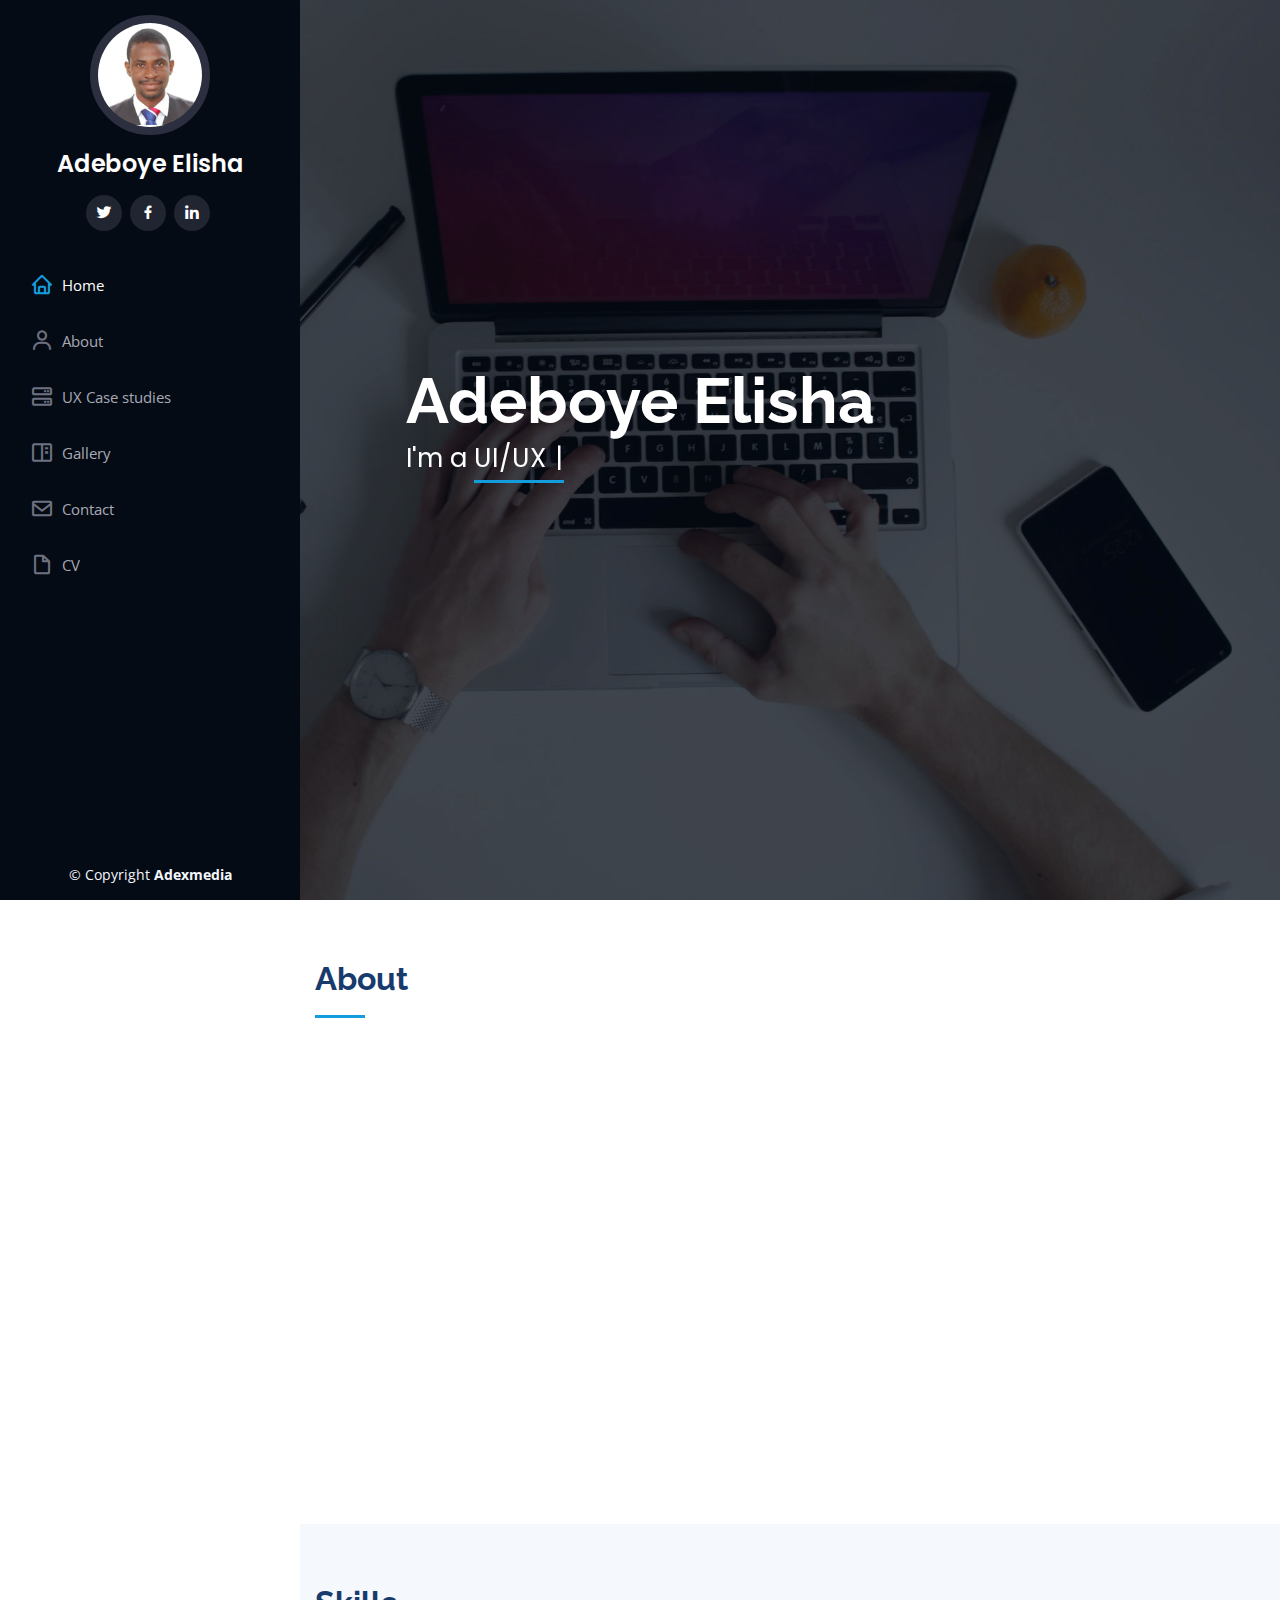
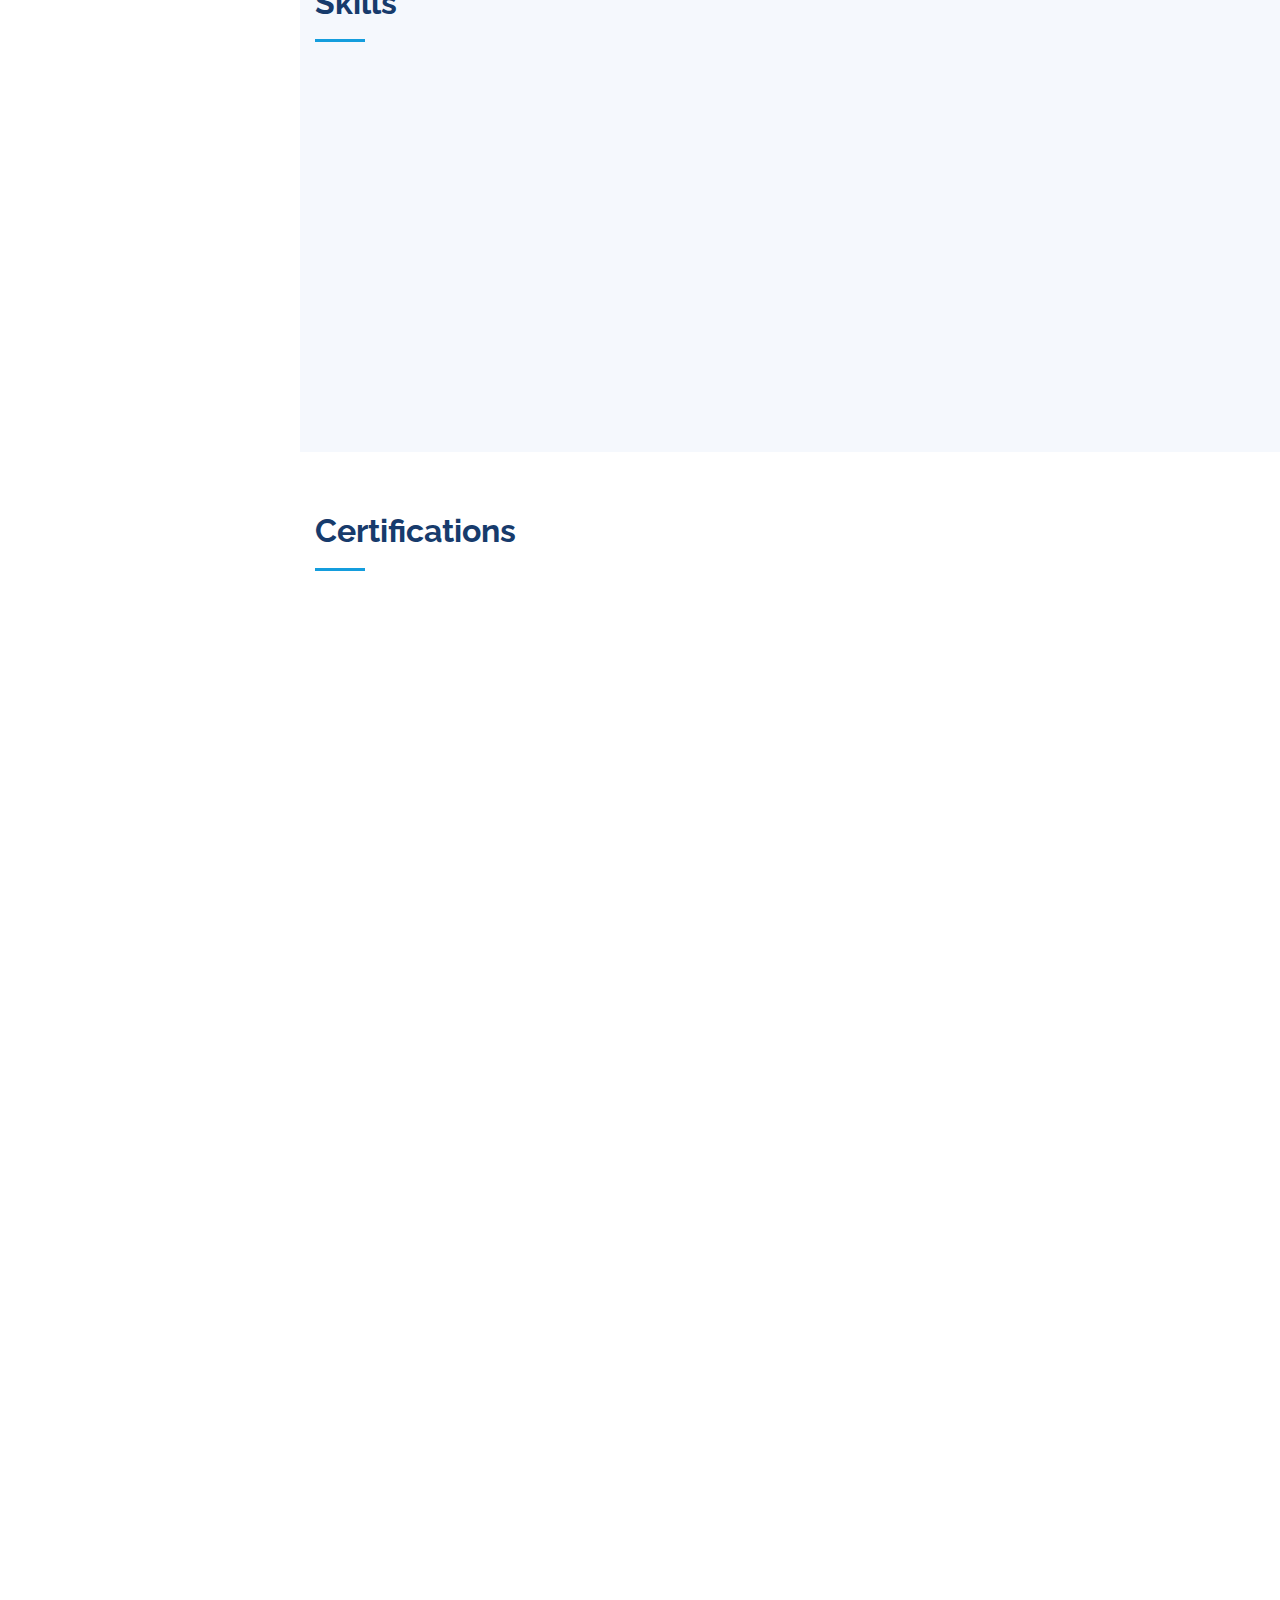
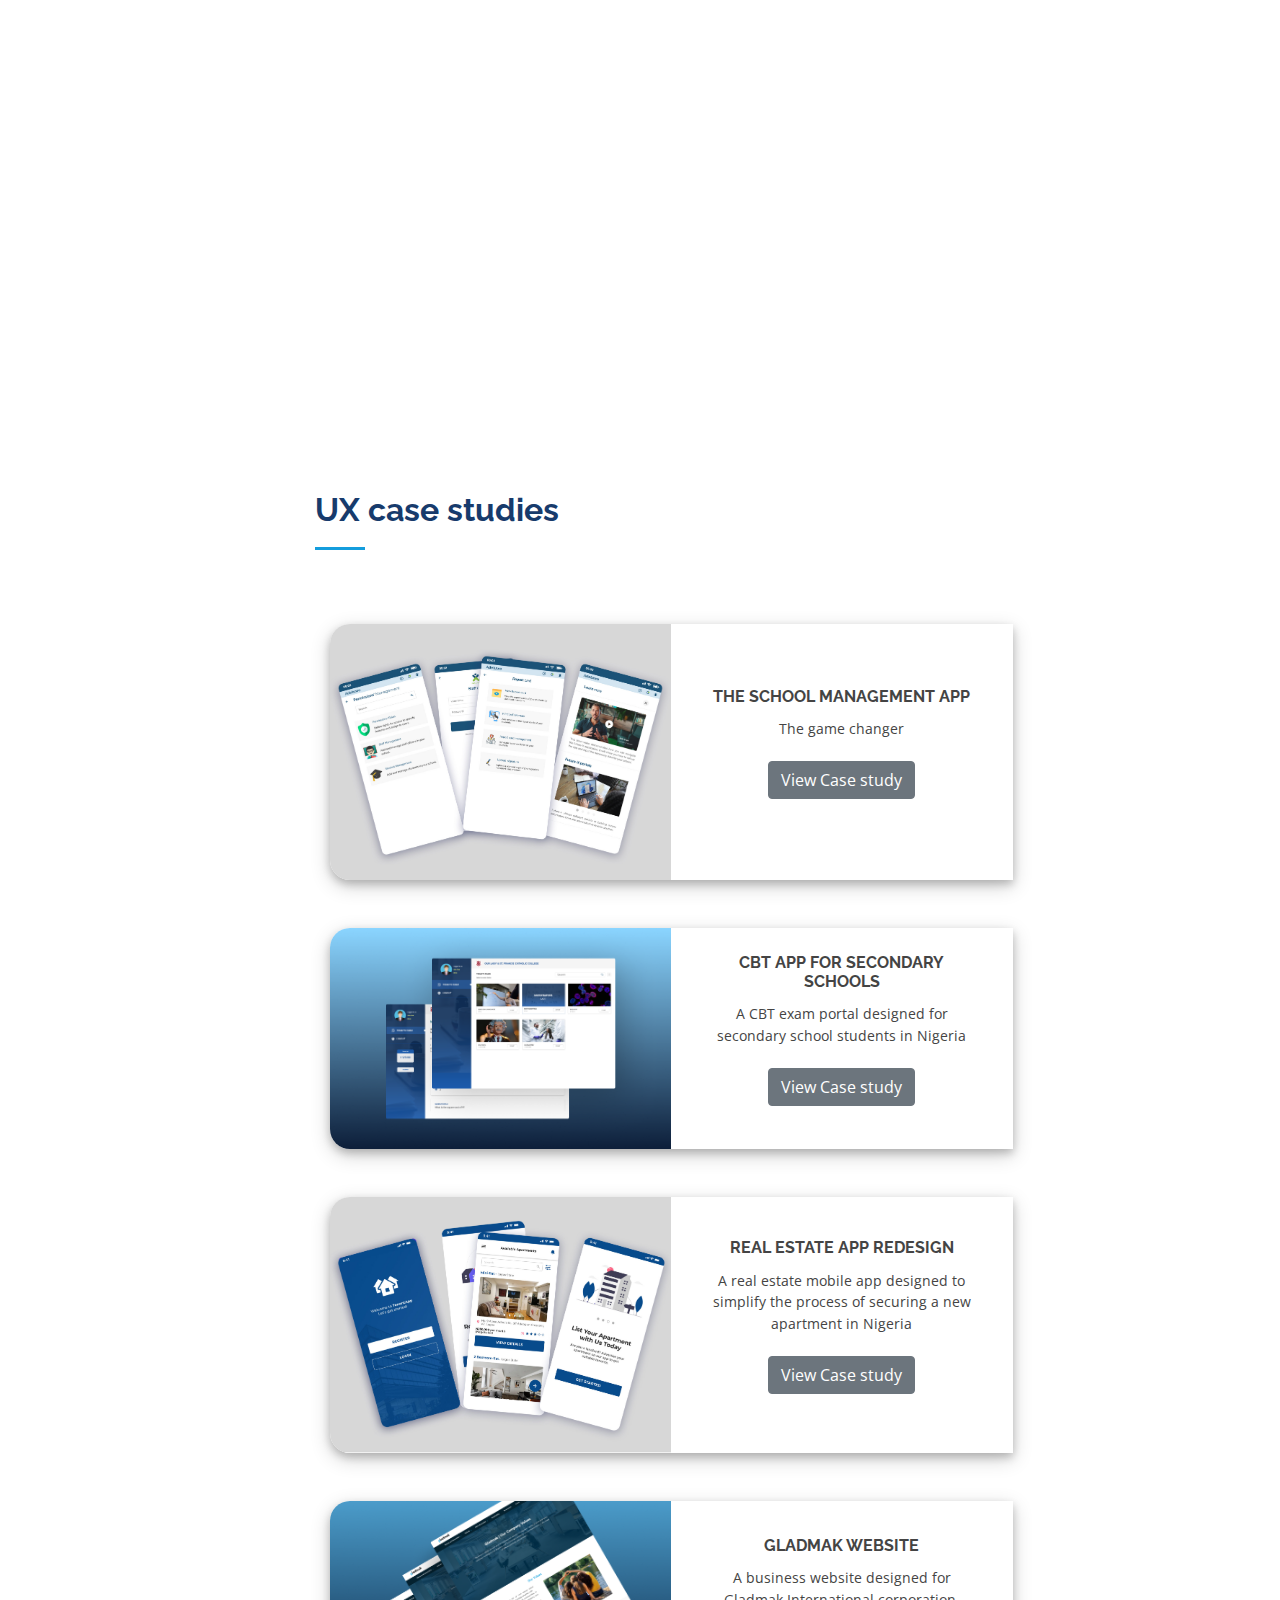
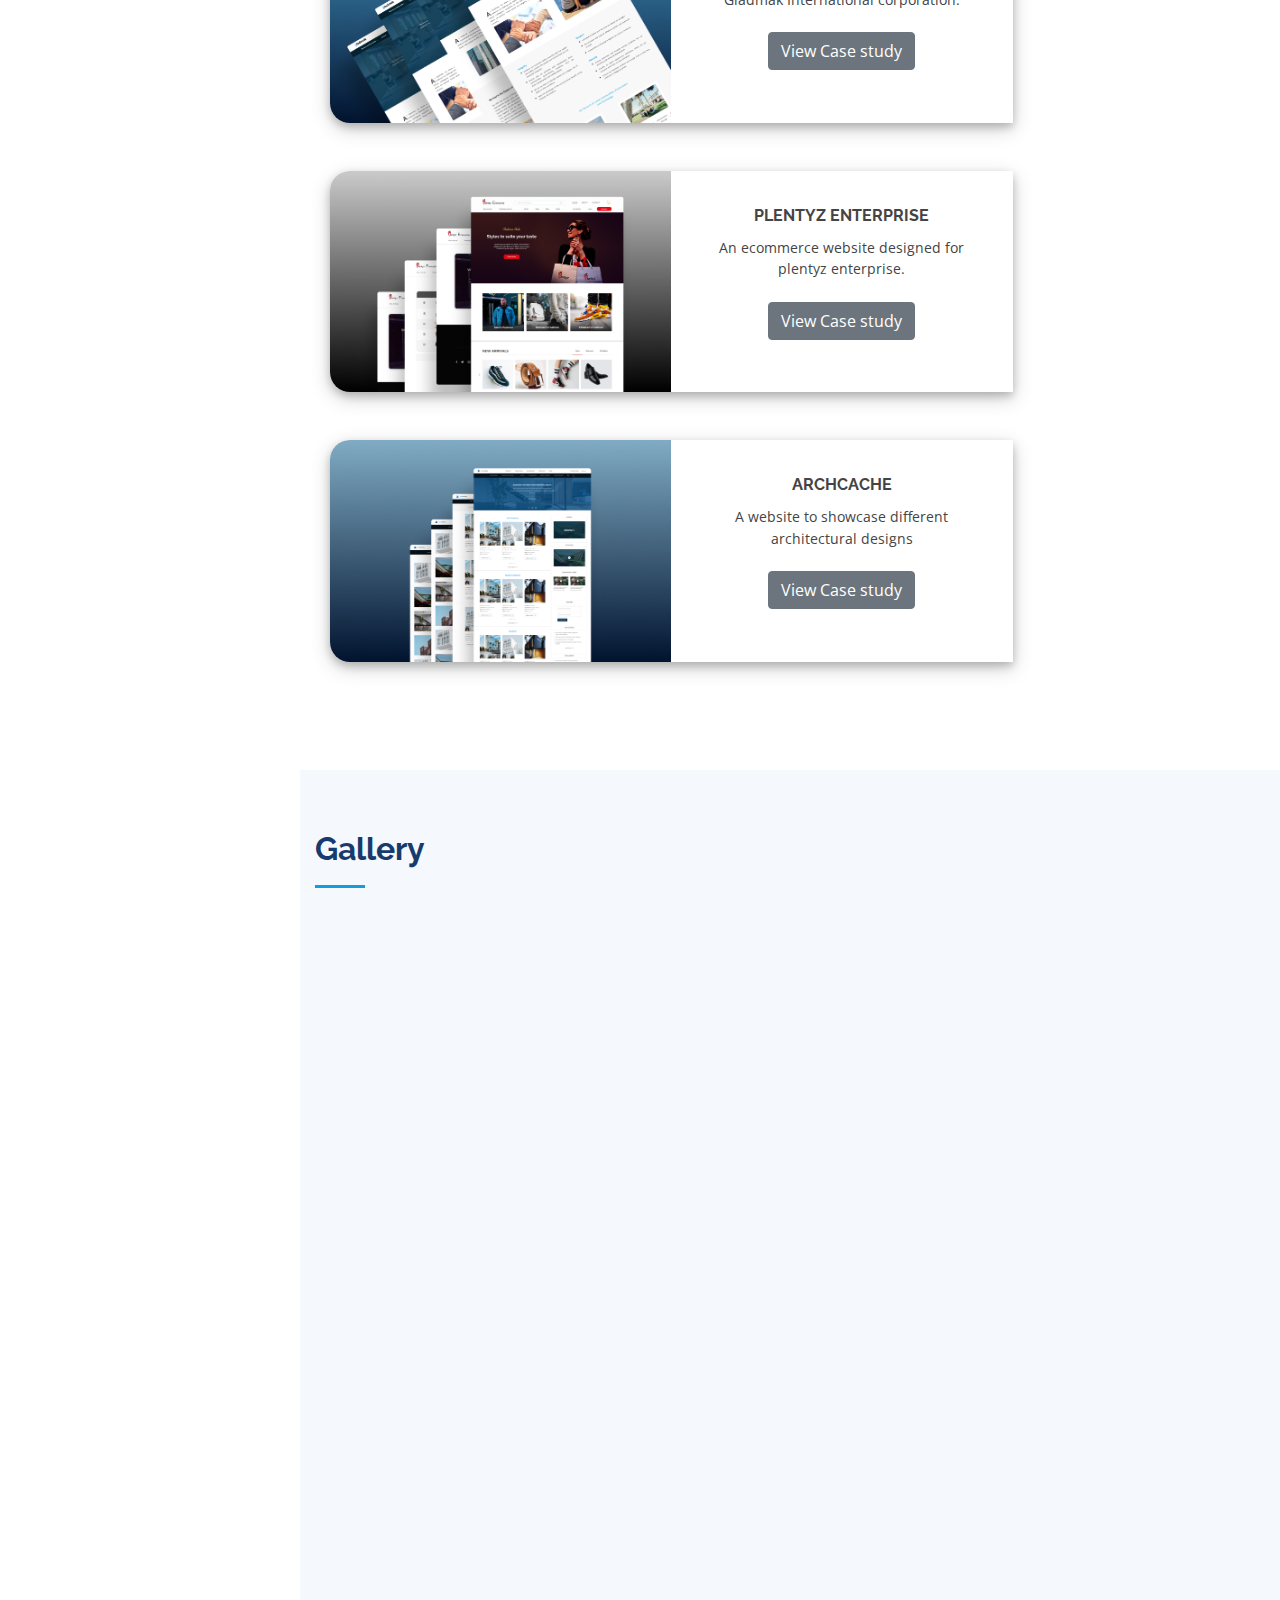
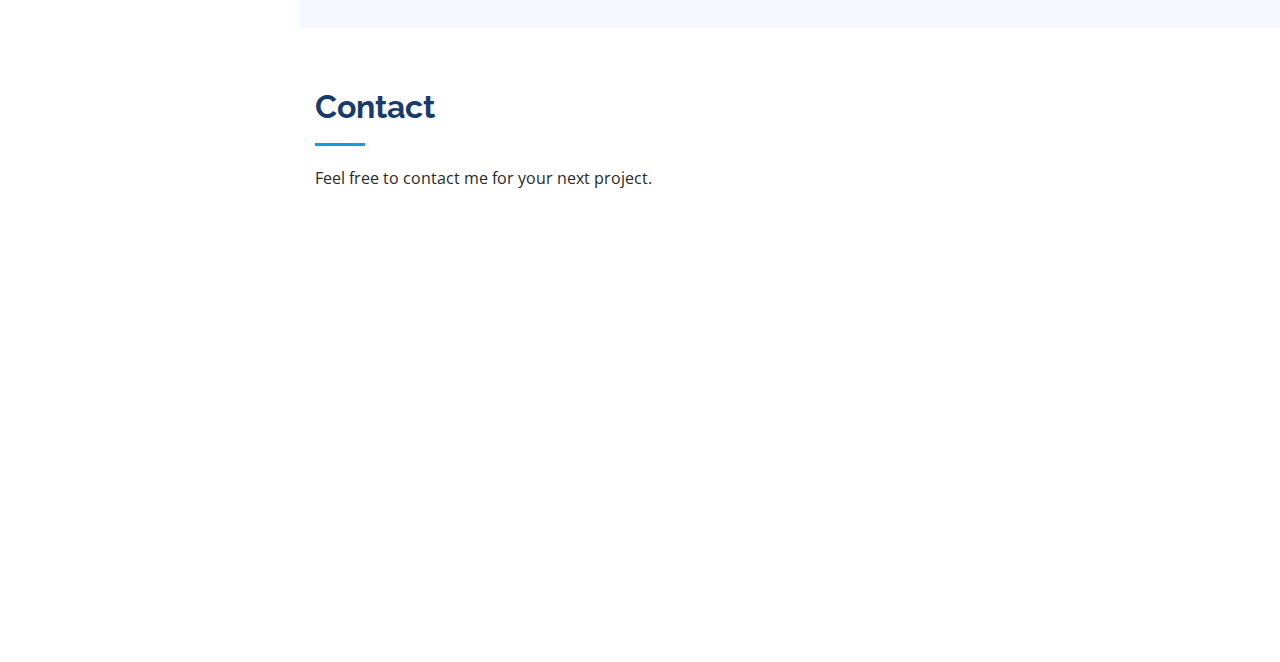
<file: index.html>
<!DOCTYPE html>
<html lang="en">

<head>
  <meta charset="utf-8">
  <meta content="width=device-width, initial-scale=1.0" name="viewport">

  <title>Adeboye Elisha's Portfolio</title>
  <meta content="" name="description">
  <meta content="Design portfolio" name="keywords">

  <!-- Favicons -->
  <link href="assets/img/favicon.png" rel="icon">
  <link href="assets/img/apple-touch-icon.png" rel="apple-touch-icon">

  <!-- Google Fonts -->
  <link href="https://fonts.googleapis.com/css?family=Open+Sans:300,300i,400,400i,600,600i,700,700i|Raleway:300,300i,400,400i,500,500i,600,600i,700,700i|Poppins:300,300i,400,400i,500,500i,600,600i,700,700i" rel="stylesheet">

  <!-- Vendor CSS Files -->
  <link href="assets/vendor/bootstrap/css/bootstrap.min.css" rel="stylesheet">
  <link href="assets/vendor/icofont/icofont.min.css" rel="stylesheet">
  <link href="assets/vendor/boxicons/css/boxicons.min.css" rel="stylesheet">
  <link href="assets/vendor/venobox/venobox.css" rel="stylesheet">
  <link href="assets/vendor/owl.carousel/assets/owl.carousel.min.css" rel="stylesheet">
  <link href="assets/vendor/aos/aos.css" rel="stylesheet">

  <!-- Template Main CSS File -->
  <link href="assets/css/style.css" rel="stylesheet">
  <link href="assets/css/mystyle.css" rel="stylesheet">

</head>

<body>

  <!-- ======= Mobile nav toggle button ======= -->
  <button type="button" class="mobile-nav-toggle d-xl-none"><i class="icofont-navigation-menu"></i></button>

  <!-- ======= Header ======= -->
  <header id="header">
    <div class="d-flex flex-column">

      <div class="profile">
        <img src="assets/img/profile-img.jpg" alt="" class="img-fluid rounded-circle">
        <h1 class="text-light"><a href="index.html">Adeboye Elisha</a></h1>
        <div class="social-links mt-3 text-center">
          <a href="https://www.twitter.com/realAdexmedia?s=08" class="twitter"><i class="bx bxl-twitter"></i></a>
          <a href="https://www.facebook.com/adeboye.yemi" class="facebook"><i class="bx bxl-facebook"></i></a>
          <a href="https://www.linkedin.com/in/elisha-adeboye-780353216" class="linkedin"><i class="bx bxl-linkedin"></i></a>
        </div>
      </div>

      <nav class="nav-menu">
        <ul>
          <li class="active"><a href="index.html"><i class="bx bx-home"></i> <span>Home</span></a></li>
          <li><a href="#about"><i class="bx bx-user"></i> <span>About</span></a></li>        
          <li><a href="#ux"><i class="bx bx-server"></i> UX Case studies</a></li>
          <li><a href="#portfolio"><i class="bx bx-book-content"></i> Gallery</a></li>
          <li><a href="#contact"><i class="bx bx-envelope"></i> Contact</a></li>
          <li><a href="CV2022UIUX.pdf"><i class="bx bx-file-blank"></i> <span>CV</span></a></li>

        </ul>
      </nav><!-- .nav-menu -->
      <button type="button" class="mobile-nav-toggle d-xl-none"><i class="icofont-navigation-menu"></i></button>

    </div>
  </header><!-- End Header -->

  <!-- ======= Hero Section ======= -->
  <section id="hero" class="d-flex flex-column justify-content-center align-items-center">
    <div class="hero-container" data-aos="fade-in">
      <h1>Adeboye Elisha</h1>
      <p>I'm a <span class="typed" data-typed-items="UI/UX designer, freelancer"></span></p>
    </div>
  </section><!-- End Hero -->

  <main id="main">

    <!-- ======= About Section ======= -->
    <section id="about" class="about">
      <div class="container">

        <div class="section-title">
          <h2>About</h2>
          <!-- <p>Magnam dolores commodi suscipit. Necessitatibus eius consequatur ex aliquid fuga eum quidem. Sit sint consectetur velit. Quisquam quos quisquam cupiditate. Et nemo qui impedit suscipit alias ea. Quia fugiat sit in iste officiis commodi quidem hic quas.</p> -->
        </div>

        <div class="row">
          <div class="col-lg-4" data-aos="fade-right">
            <img src="assets/img/profile-img3.jpg" class="img-fluid" alt="profile image" >
          </div>
          <div class="col-lg-8 pt-4 pt-lg-0 content" data-aos="fade-left">
            <p>
              Elisha is a multi-talented, honest and hardworking young man who is passionate about making a 
difference in the world, a strong believer of constant self-development and learning, 
searching for opportunities to utilize his design skills and also learn more while improving 
user’s experiences on different platforms.

            </p><br>
                <div class="row">
                  <div class="col-lg-12">
                    <ul>
                      <li><i class="icofont-rounded-right"></i> <strong>Phone:</strong> +2348060643894</li> 
                      <li><i class="icofont-rounded-right"></i> <strong>Email:</strong> y.adeboye@gmail.com</li>
                      <li><i class="icofont-rounded-right"></i> <strong>City:</strong> Osogbo, Nigeria</li>
                      <li><i class="icofont-rounded-right"></i> <strong>Freelance:</strong> Available</li>
                    </ul>
                  </div>
                  <div class="col-lg-12">
                    <ul>
                      
                    </ul>
                  </div>
               </div>
          </div>
        </div>

      </div>
    </section><!-- End About Section -->


    <!-- ======= Skills Section ======= -->
    <section id="skills" class="skills section-bg">
      <div class="container">

        <div class="section-title">
          <h2>Skills</h2>
          <!-- <p>Here are the major softwares I use and the programming languages that I write:</p> -->
        </div>

        <div class="row skills-content">

          <div class="col-lg-6" data-aos="fade-up">
            <div class="progress">
              <span class="skill">Figma <i class="val"></i></span>
              <div class="progress-bar-wrap">
                <div class="progress-bar" role="progressbar" aria-valuenow="100" aria-valuemin="0" aria-valuemax="100"></div>
              </div>
            </div>
            <div class="progress">
              <span class="skill">Sketch <i class="val"></i></span>
              <div class="progress-bar-wrap">
                <div class="progress-bar" role="progressbar" aria-valuenow="100" aria-valuemin="0" aria-valuemax="100"></div>
              </div>
            </div>
            
            <div class="progress">
              <span class="skill">Adobe XD <i class="val"></i></span>
              <div class="progress-bar-wrap">
                <div class="progress-bar" role="progressbar" aria-valuenow="100" aria-valuemin="0" aria-valuemax="100"></div>
              </div>
            </div>

            <div class="progress">
              <span class="skill">Photoshop <i class="val"></i></span>
              <div class="progress-bar-wrap">
                <div class="progress-bar" role="progressbar" aria-valuenow="100" aria-valuemin="0" aria-valuemax="100"></div>
              </div>
            </div>

            <div class="progress">
              <span class="skill">Adobe illustrator <i class="val"></i></span>
              <div class="progress-bar-wrap">
                <div class="progress-bar" role="progressbar" aria-valuenow="100" aria-valuemin="0" aria-valuemax="100"></div>
              </div>
            </div>

            <div class="progress">
              <span class="skill">Adobe Indesign <i class="val"></i></span>
              <div class="progress-bar-wrap">
                <div class="progress-bar" role="progressbar" aria-valuenow="100" aria-valuemin="0" aria-valuemax="100"></div>
              </div>
            </div>

          </div>

          <div class="col-lg-6" data-aos="fade-up" data-aos-delay="">

            <div class="progress">
              <span class="skill">Html <i class="val"></i></span>
              <div class="progress-bar-wrap">
                <div class="progress-bar" role="progressbar" aria-valuenow="100" aria-valuemin="0" aria-valuemax="100"></div>
              </div>
            </div>

            <div class="progress">
              <span class="skill">Css <i class="val"></i></span>
              <div class="progress-bar-wrap">
                <div class="progress-bar" role="progressbar" aria-valuenow="100" aria-valuemin="0" aria-valuemax="100"></div>
              </div>
            </div>

            <div class="progress">
              <span class="skill">Javascript <i class="val"></i></span>
              <div class="progress-bar-wrap">
                <div class="progress-bar" role="progressbar" aria-valuenow="100" aria-valuemin="0" aria-valuemax="100"></div>
              </div>
            </div>

            <div class="progress">
              <span class="skill">Wordpress design <i class="val"></i></span>
              <div class="progress-bar-wrap">
                <div class="progress-bar" role="progressbar" aria-valuenow="100" aria-valuemin="0" aria-valuemax="100"></div>
              </div>
            </div>

          </div>

        </div>

      </div>
    </section><!-- End Skills Section -->

    <!-- ======= Resume Section ======= -->
    <section id="resume" class="resume">
      <div class="container">

        <div class="section-title">
          <h2>Certifications</h2>
        </div>
        <div class="row">
          <div class="col-lg-6" data-aos="fade-up">
            <div class="resume-item">
              <h4>FIGMA</h4>
              <h5>December 2020</h5>
              <p><em>LEARN FIGMA FOR WEB DESIGN
                <br> --by Gajendra Choudhary</em></p>
            </div>
            <div class="resume-item">
              <h4>Sketch</h4>
              <h5>January 2022</h5>
              <p><em>Sketch for UX Design
                <br> --by linkedIn</em></p>
            </div>
            <div class="resume-item">
              <h4>Adobe XD</h4>
              <h5>November 2020</h5>
              <p><em>USER EXPERIENCE DESIGN ESSENTIALS – ADOBE XD UI UX DESIGN <br> --by Daniel Walter Scott </em></p>
            </div>
            <div class="resume-item">
              <h4>UX design</h4>
              <h5>January 2022</h5>
              <p><em>Creating Scenarios and storyboards
                <br> --by linkedIn</em></p>
            </div>
            <div class="resume-item">
              <h4>Prototyping</h4>
              <h5>January 2022</h5>
              <p><em>Paper prototyping
                <br> --by linkedIn</em></p>
            </div>
            <div class="resume-item">
              <h4>UX design</h4>
              <h5>January 2022</h5>
              <p><em>Multidevice Design
                <br> --by linkedIn</em></p>
            </div>
            <div class="resume-item">
              <h4>UX design</h4>
              <h5>January 2022</h5>
              <p><em>Prototyping
                <br> --by linkedIn</em></p>
            </div>
            <div class="resume-item pb-0">
              <h4>PHOTOSHOP</h4>
              <h5>June 2020</h5>
              <p><em>ADOBE PHOTOSHOP CC 2020: BEGINNER TO ADVANCED CLASS <br> --by Phil Ebiner</em></p>
            </div>

            <div class="resume-item">
              <h4>ADOBE INDESIGN</h4>
              <h5>July 2020</h5>
              <p><em>ADOBE INDESIGN CC 2020: BEGINNER TO ADVANCED CLASS 
                <br> --by Phil Ebiner and Kurt Anderson</em></p>
            </div>

          </div>
          <div class="col-lg-6" data-aos="fade-up" data-aos-delay="100">
            <h3 class="resume-title"></h3>
            <div class="resume-item">
              <h4>UX certification</h4>
              <h5>January 2022</h5>
              <p><em>Become a User Experience Designer
                <br> linkedIn learning path</em></p>
            </div>
            <div class="resume-item">
              <h4>User research</h4>
              <h5>January 2022</h5>
              <p><em>Analyzing User Data
                <br> --by linkedIn</em></p>
            </div>
            <div class="resume-item">
              <h4>UX design</h4>
              <h5>January 2022</h5>
              <p><em>Creating Personas
                <br> --by linkedIn</em></p>
            </div>
            <div class="resume-item">
              <h4>UX Ideation</h4>
              <h5>January 2022</h5>
              <p><em>Ideation
                <br> --by linkedIn</em></p>
            </div>
            <div class="resume-item">
              <h4>ADOBE ILLUSTRATOR</h4>
              <h5>September 2020</h5>
              <p><em>ADOBE ILLUSTRATOR CC 2020 MASTERCLASS <br> --Mostafa
                Eltaher</em></p>
            </div>
            <div class="resume-item">
              <h4>HTML &amp; CSS</h4>
              <h5>November 2020</h5>
              <p><em>RESPONSIVE WEB DESIGN DEVELOPER CERTIFICATION <br> --by FreeCodeCamp</em></p>
            </div>
            <div class="resume-item">
              <h4>JAVASCRIPT</h4>
              <h5>December 2020</h5>
              <p><em>JAVASCRIPT ALGORITHMS AND DATA STRUCTURE 
                CERTIFICATION <br> --by FreeCodeCamp </em></p>
            </div>
            <div class="resume-item">
              <h4>WEB DESIGN</h4>
              <h5>September 2020</h5>
              <p><em>PRACTICAL WEB DESIGN AND DEVELOPMENT: 7 COURSES IN 
                1 <br> --by Creative School Online</em></p>
            </div>

          </div>
        </div>

      </div>
    </section><!-- End Resume Section -->

        <!-- ======= Casestudy Section ======= -->
        <section id="ux" class="portfolio">

          <div class="container">  
                  <div class="section-title">
                    <h2>UX case studies</h2>   
                  </div>  
                  
                <div class="col-lg-9">
                  <div class ="workDiv" >
                    <div class="workImage">
                        <img src="assets/img/mobilefutureX.jpg" height="auto" width="100%" alt="Project Image" >
                    </div>
                    <div class="workTitle">
                        <h3>THE SCHOOL MANAGEMENT APP</h3>
                        <p>The game changer<br><br>
                            <button onclick="window.location.href='project1-page.html';" type="button" class="btn btn-secondary">View Case study</button>
                        </p>         
                    </div> 
                 </div>  
                  
    
                <div class ="workDiv top-margin ">
                    <div class="workImage">
                        <img src="assets/img/hd2.png"  height="auto" width="100%" alt="Project Image" >  
                    </div>
                    <div class="workTitle" >
                        <h3>CBT APP FOR SECONDARY SCHOOLS</h3>
                        <p>A CBT exam portal designed for secondary school students in Nigeria<br><br>
                          <button onclick="window.location.href='project2-page.html';" type="button" class="btn btn-secondary">View Case study</button>
                        </p>     
                    </div>      
                </div>
    
    
                <div class ="workDiv top-margin" >
                    <div class="workImage">
                        <img src="assets/img/tenantscreens.jpg" height="auto" width="100%"  alt="Project Image" >
                    </div>
                    <div class="workTitle">
                        <h3>REAL ESTATE APP REDESIGN</h3>
                        <p>A real estate mobile app designed to simplify the process of securing a new apartment in Nigeria<br><br>      
                          <button onclick="window.location.href='project3-page.html';" type="button" class="btn btn-secondary">View Case study</button>
                        </p>        
                    </div>   
                </div>
    
                <div class ="workDiv top-margin" >
                  <div class="workImage">
                      <img src="assets/img/hd4.png" height="auto" width="100%"  alt="Project Image" >
                  </div>
                  <div class="workTitle">
                      <h3>GLADMAK WEBSITE</h3>
                      <p>A business website designed for Gladmak International corporation.<br><br>      
                        <button onclick="window.location.href='project4-page.html';" type="button" class="btn btn-secondary">View Case study</button>
                      </p>        
                  </div>   
              </div>
    
              <div class ="workDiv top-margin" >
                <div class="workImage">
                    <img src="assets/img/hd5.png" height="auto" width="100%"  alt="Project Image" >
                </div>
                <div class="workTitle">
                    <h3>PLENTYZ ENTERPRISE</h3>
                    <p>An ecommerce website designed for plentyz enterprise.<br><br>      
                      <button onclick="window.location.href='project5-page.html';" type="button" class="btn btn-secondary">View Case study</button>
                    </p>        
                </div>   
            </div>

            <div class ="workDiv top-margin ">
              <div class="workImage">
                  <img src="assets/img/hd6.png"  height="auto" width="100%" alt="Project Image" >  
              </div>
              <div class="workTitle" >
                  <h3>ARCHCACHE</h3>
                  <p>A website to showcase different architectural designs<br><br>
                    <button onclick="window.location.href='project6-page.html';" type="button" class="btn btn-secondary">View Case study</button>
                  </p>     
              </div>      
            </div>
    
              </div>   
          </div>  
        </section><!-- End Casestudy Section -->

    <!-- ======= Portfolio Section ======= -->
    <section id="portfolio" class="portfolio section-bg">
      <div class="container">

        <div class="section-title">
          <h2>Gallery</h2>
         <!-- <p>Here are some of the projects I have worked on in the past.</p> -->
        </div>

        <div class="row" data-aos="fade-up">
          <div class="col-lg-12 d-flex justify-content-center">
            <ul id="portfolio-flters">
              <li data-filter="*" class="filter-active">All</li>
              <!-- <li data-filter=".filter-ux">UX Case studies</li> -->
              <li data-filter=".filter-web">Web design</li>
              <li data-filter=".filter-app">Mobile App</li>
            </ul>
          </div>
        </div>

        <div class="row portfolio-container" data-aos="fade-up" data-aos-delay="100">

          <div class="col-lg-4 col-md-6 portfolio-item filter-app">
            <div class="portfolio-wrap">
              <img src="assets/img/portfolio/appdesign/trix.png" class="img-fluid" alt="">
              <div class="portfolio-links">
                <a href="assets/img/portfolio/appdesign/trix.png" data-gall="portfolioGallery" class="venobox" title="Trix Bank App"><i class="icofont-expand"></i></a>
                <a href="assets/img/portfolio/appdesign/trix.png" data-gall="portfolioGallery" class="venobox" title="Trix Bank App"><i class="icofont-expand"></i></a>
              </div>
            </div>
          </div>

          <div class="col-lg-4 col-md-6 portfolio-item filter-app">
            <div class="portfolio-wrap">
              <img src="assets/img/portfolio/appdesign/mix.jpg" class="img-fluid" alt="">
              <div class="portfolio-links">
                <a href="assets/img/portfolio/appdesign/mix.jpg" data-gall="portfolioGallery" class="venobox" title="App design"><i class="icofont-expand"></i></a>
                <a href="assets/img/portfolio/appdesign/mix.jpg" data-gall="portfolioGallery" class="venobox" title="App design"><i class="icofont-expand"></i></a>
              </div>
            </div>
          </div>

          <div class="col-lg-4 col-md-6 portfolio-item filter-app">
            <div class="portfolio-wrap">
              <img src="assets/img/portfolio/appdesign/puntuls.jpg" class="img-fluid" alt="">
              <div class="portfolio-links">
                <a href="assets/img/portfolio/appdesign/puntuls.jpg" data-gall="portfolioGallery" class="venobox" title="App design"><i class="icofont-expand"></i></a>
                <a href="assets/img/portfolio/appdesign/puntuls.jpg" data-gall="portfolioGallery" class="venobox" title="App design"><i class="icofont-expand"></i></a>
              </div>
            </div>
          </div>

          <div class="col-lg-4 col-md-6 portfolio-item filter-web">
            <div class="portfolio-wrap">
              <img src="assets/img/portfolio/webdesign/web5.jpg" class="img-fluid" alt="">
              <div class="portfolio-links">
                <a href="assets/img/portfolio/webdesign/web5.jpg" data-gall="portfolioGallery" class="venobox" title="Web 5"><i class="icofont-expand"></i></a>
                <a href="assets/img/portfolio/webdesign/web5.jpg" data-gall="portfolioGallery" class="venobox" title="More Details"><i class="icofont-expand"></i></a>
              </div>
            </div>
          </div>

          <div class="col-lg-4 col-md-6 portfolio-item filter-web">
            <div class="portfolio-wrap">
              <img src="assets/img/portfolio/webdesign/plentyz.jpg" class="img-fluid" alt="">
              <div class="portfolio-links">
                <a href="assets/img/portfolio/webdesign/plentyz.jpg" data-gall="portfolioGallery" class="venobox" title="Plenntyz"><i class="icofont-expand"></i></a>
                <a href="assets/img/portfolio/webdesign/plentyz.jpg" data-gall="portfolioGallery" class="venobox" title="More Details"><i class="icofont-expand"></i></a>
              </div>
            </div>
          </div>

          <div class="col-lg-4 col-md-6 portfolio-item filter-web">
            <div class="portfolio-wrap">
              <img src="assets/img/portfolio/webdesign/web4.jpg" class="img-fluid" alt="">
              <div class="portfolio-links">
                <a href="assets/img/portfolio/webdesign/web4.jpg" data-gall="portfolioGallery" class="venobox" title="Web 4"><i class="icofont-expand"></i></a>
                <a href="assets/img/portfolio/webdesign/web4.jpg" data-gall="portfolioGallery" class="venobox" title="More Details"><i class="icofont-expand"></i></a>
              </div>
            </div>
          </div>

          <!-- <div class="col-lg-12 col-md-12 portfolio-item filter-ux">
            <div class="portfolio-wrap">          


            </div>
          </div> -->

        </div>

      </div>  
    </section><!-- End Portfolio Section -->




    <!-- ======= Contact Section ======= -->
    <section id="contact" class="contact">
      <div class="container">

        <div class="section-title">
          <h2>Contact</h2>
          <p>Feel free to contact me for your next project.</p>
        </div>

        <div class="row" data-aos="fade-in">

          <div class="col-lg-5 d-flex align-items-stretch">
            <div class="info">
              <div class="address">
                <i class="icofont-google-map"></i>
                <h4>Location:</h4>
                <p>Osun State, Nigeria</p>
              </div>

              <div class="email">
                <i class="icofont-envelope"></i>
                <h4>Email:</h4>
                <p>y.adeboye@gmail.com</p>
              </div>

              <div class="phone">
                <i class="icofont-phone"></i>
                <h4>Call:</h4>
                <p>+2348060643894</p>
              </div>

              <!-- <iframe src="https://www.google.com/maps/embed?pb=!1m14!1m8!1m3!1d12097.433213460943!2d-74.0062269!3d40.7101282!3m2!1i1024!2i768!4f13.1!3m3!1m2!1s0x0%3A0xb89d1fe6bc499443!2sDowntown+Conference+Center!5e0!3m2!1smk!2sbg!4v1539943755621" frameborder="0" style="border:0; width: 100%; height: 290px;" allowfullscreen></iframe> -->
            </div>

          </div>

          

        </div>

      </div>
    </section><!-- End Contact Section -->

  </main><!-- End #main -->

  <!-- ======= Footer ======= -->
  <footer id="footer">
    <div class="container">
      <div class="copyright">
        &copy; Copyright <strong><span>Adexmedia</span></strong>
      </div>
    </div>
  </footer><!-- End  Footer -->

  <a href="#" class="back-to-top"><i class="icofont-simple-up"></i></a>

  <!-- Vendor JS Files -->
  <script src="assets/vendor/jquery/jquery.min.js"></script>
  <script src="assets/vendor/bootstrap/js/bootstrap.bundle.min.js"></script>
  <script src="assets/vendor/jquery.easing/jquery.easing.min.js"></script>
  <script src="assets/vendor/php-email-form/validate.js"></script>
  <script src="assets/vendor/waypoints/jquery.waypoints.min.js"></script>
  <script src="assets/vendor/counterup/counterup.min.js"></script>
  <script src="assets/vendor/isotope-layout/isotope.pkgd.min.js"></script>
  <script src="assets/vendor/venobox/venobox.min.js"></script>
  <script src="assets/vendor/owl.carousel/owl.carousel.min.js"></script>
  <script src="assets/vendor/typed.js/typed.min.js"></script>
  <script src="assets/vendor/aos/aos.js"></script>

  <!-- Template Main JS File -->
  <script src="assets/js/main.js"></script>

</body>

</html>
</file>
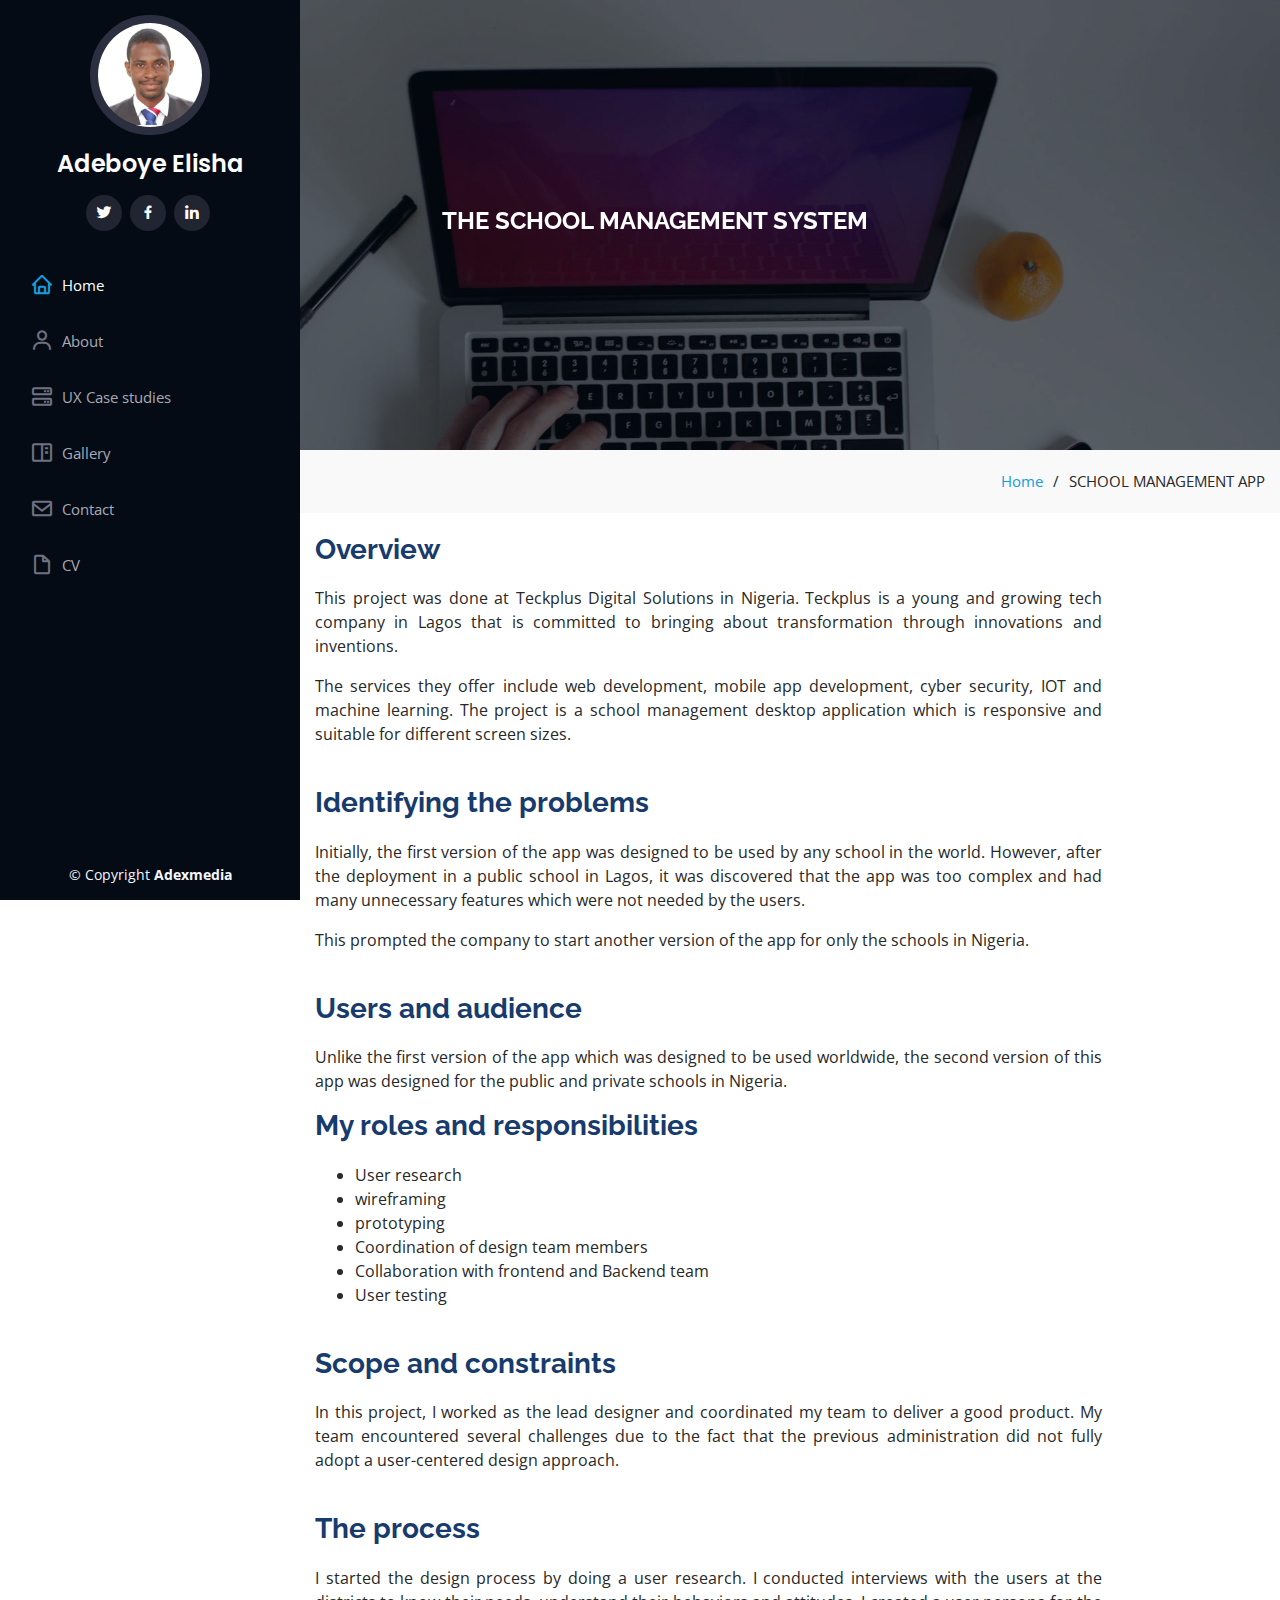
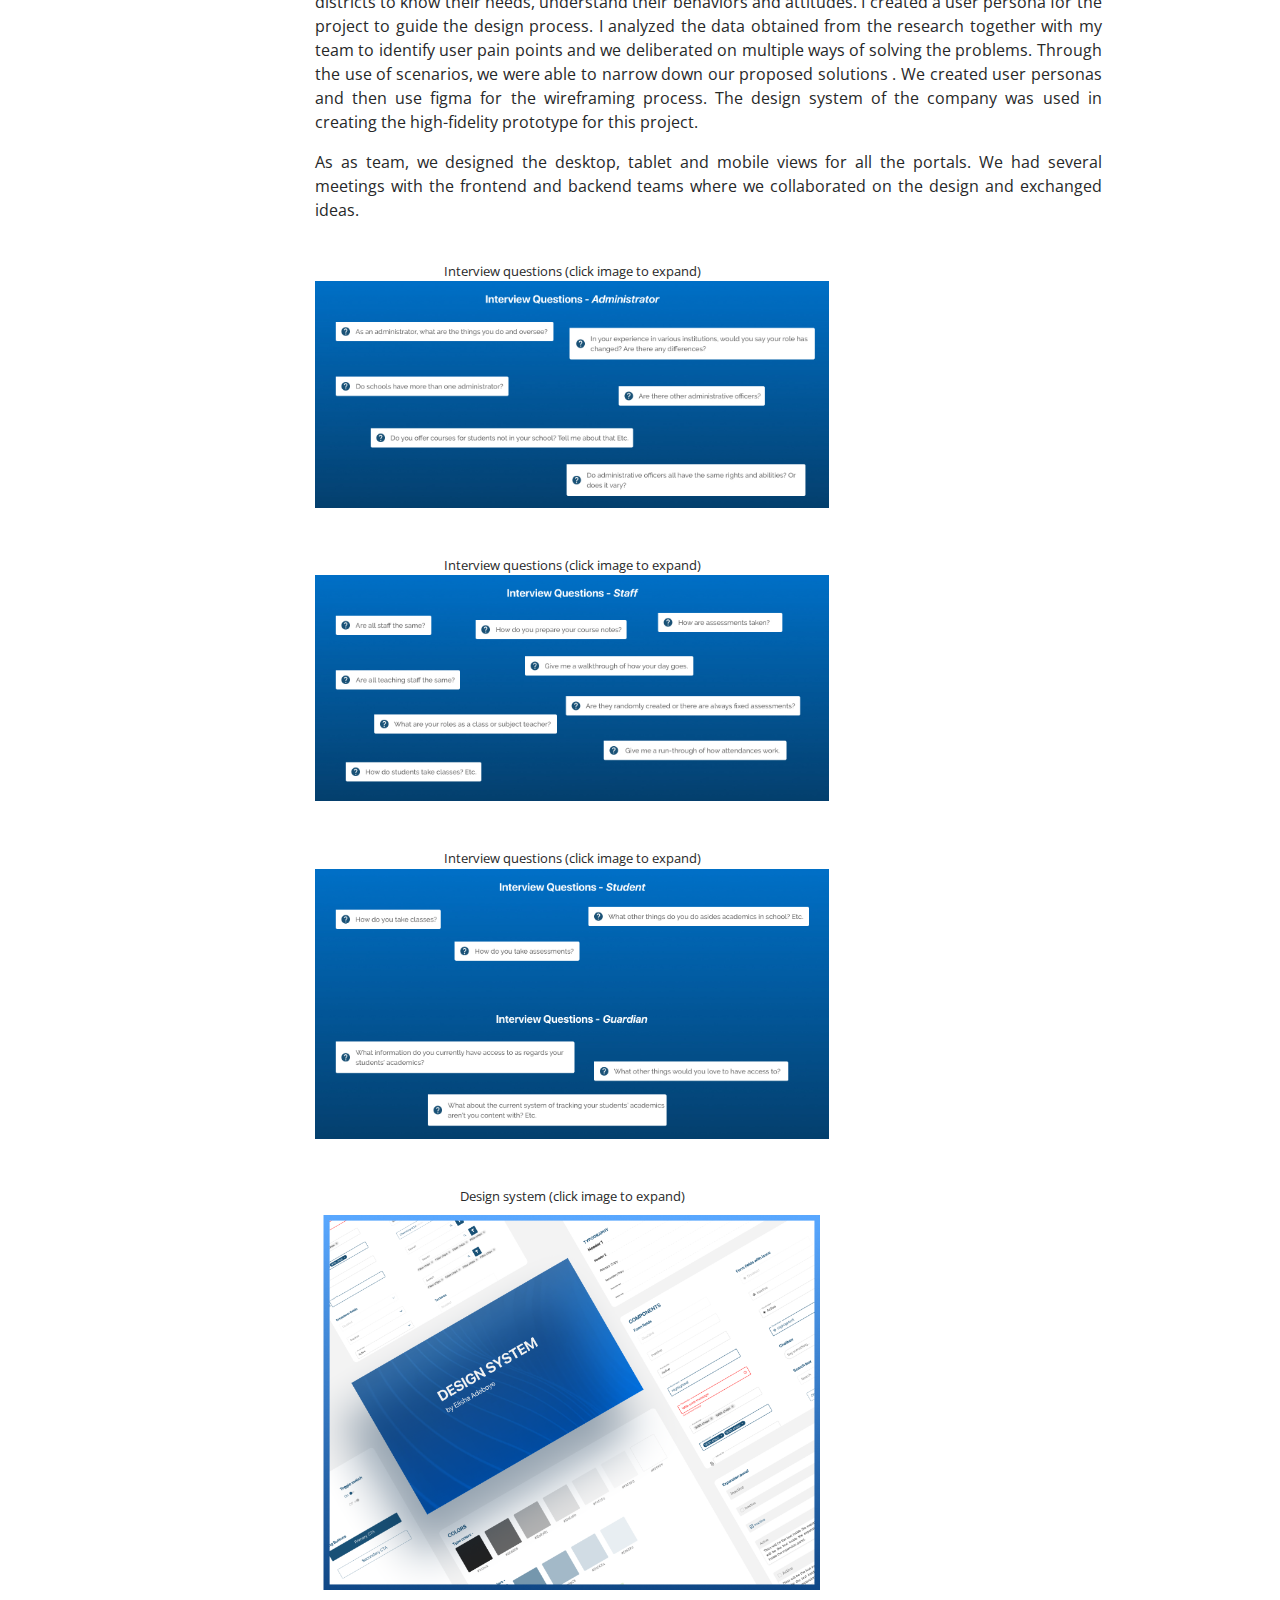
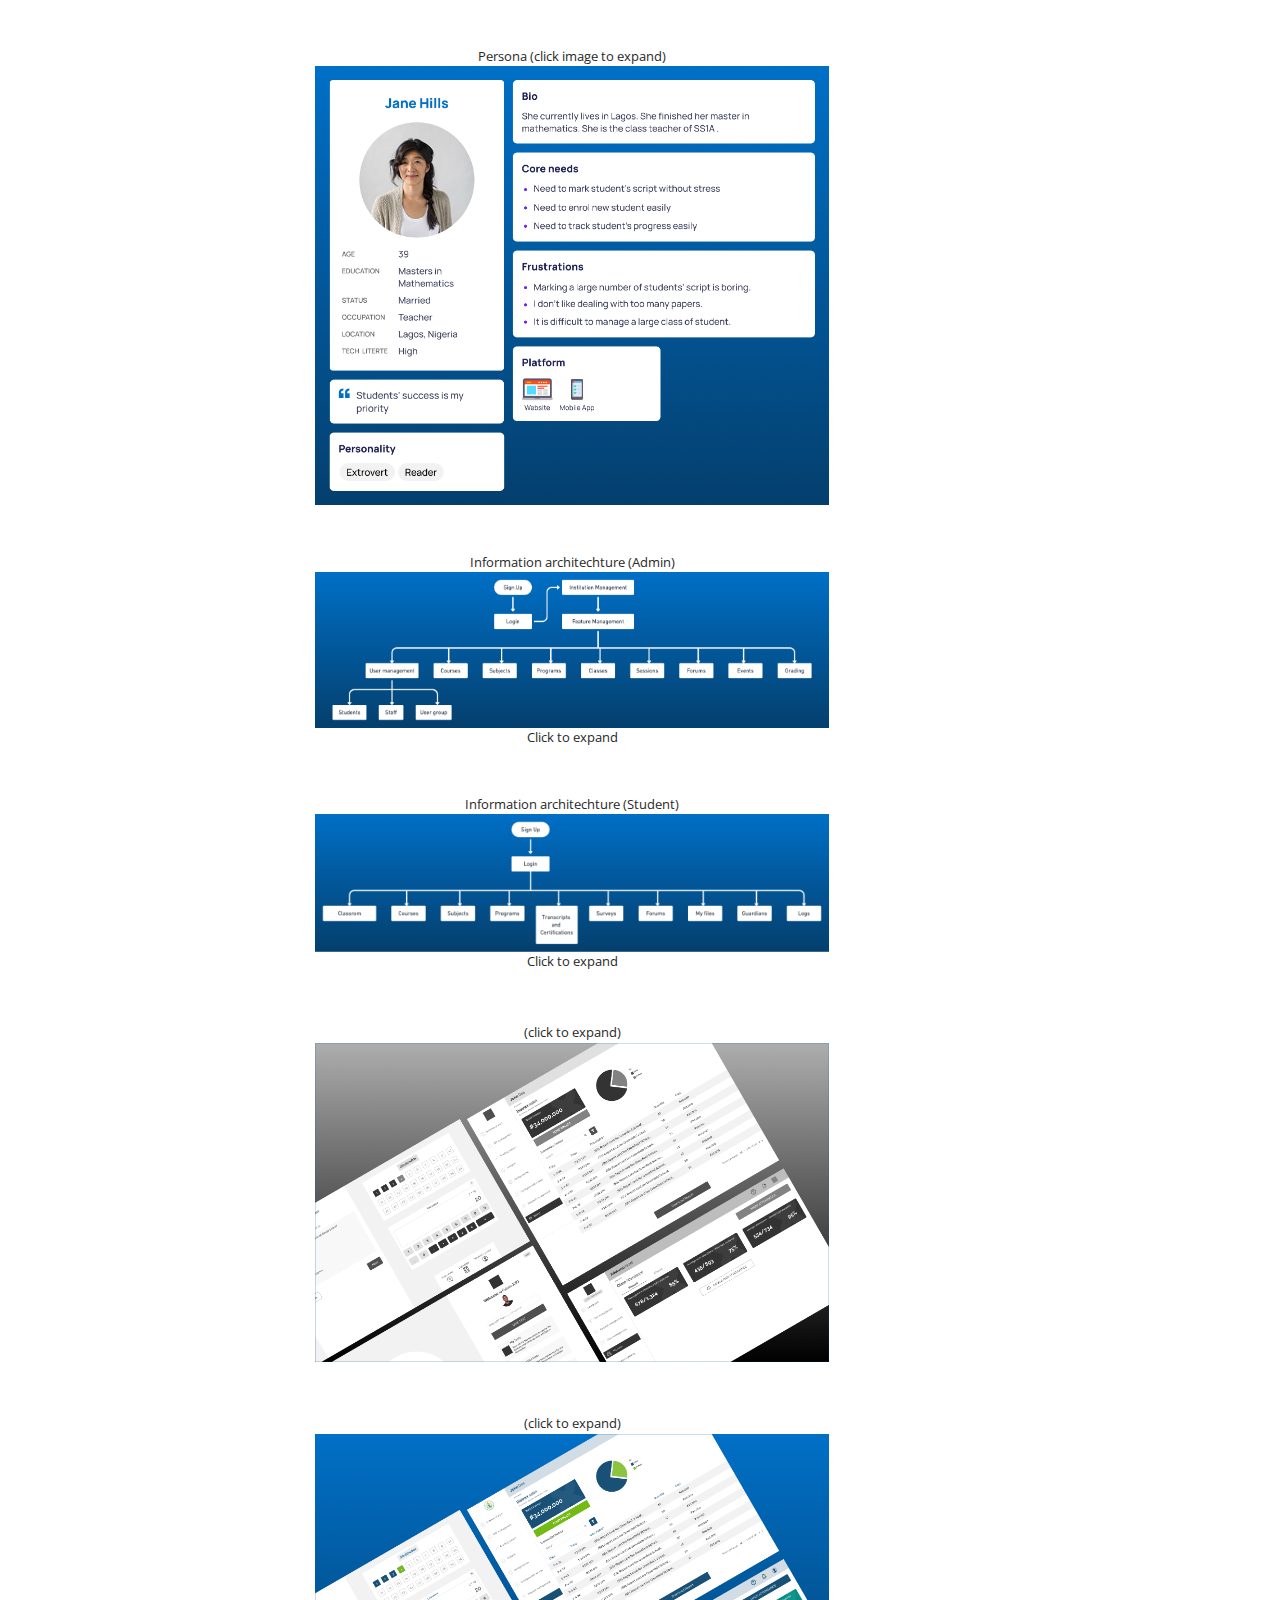
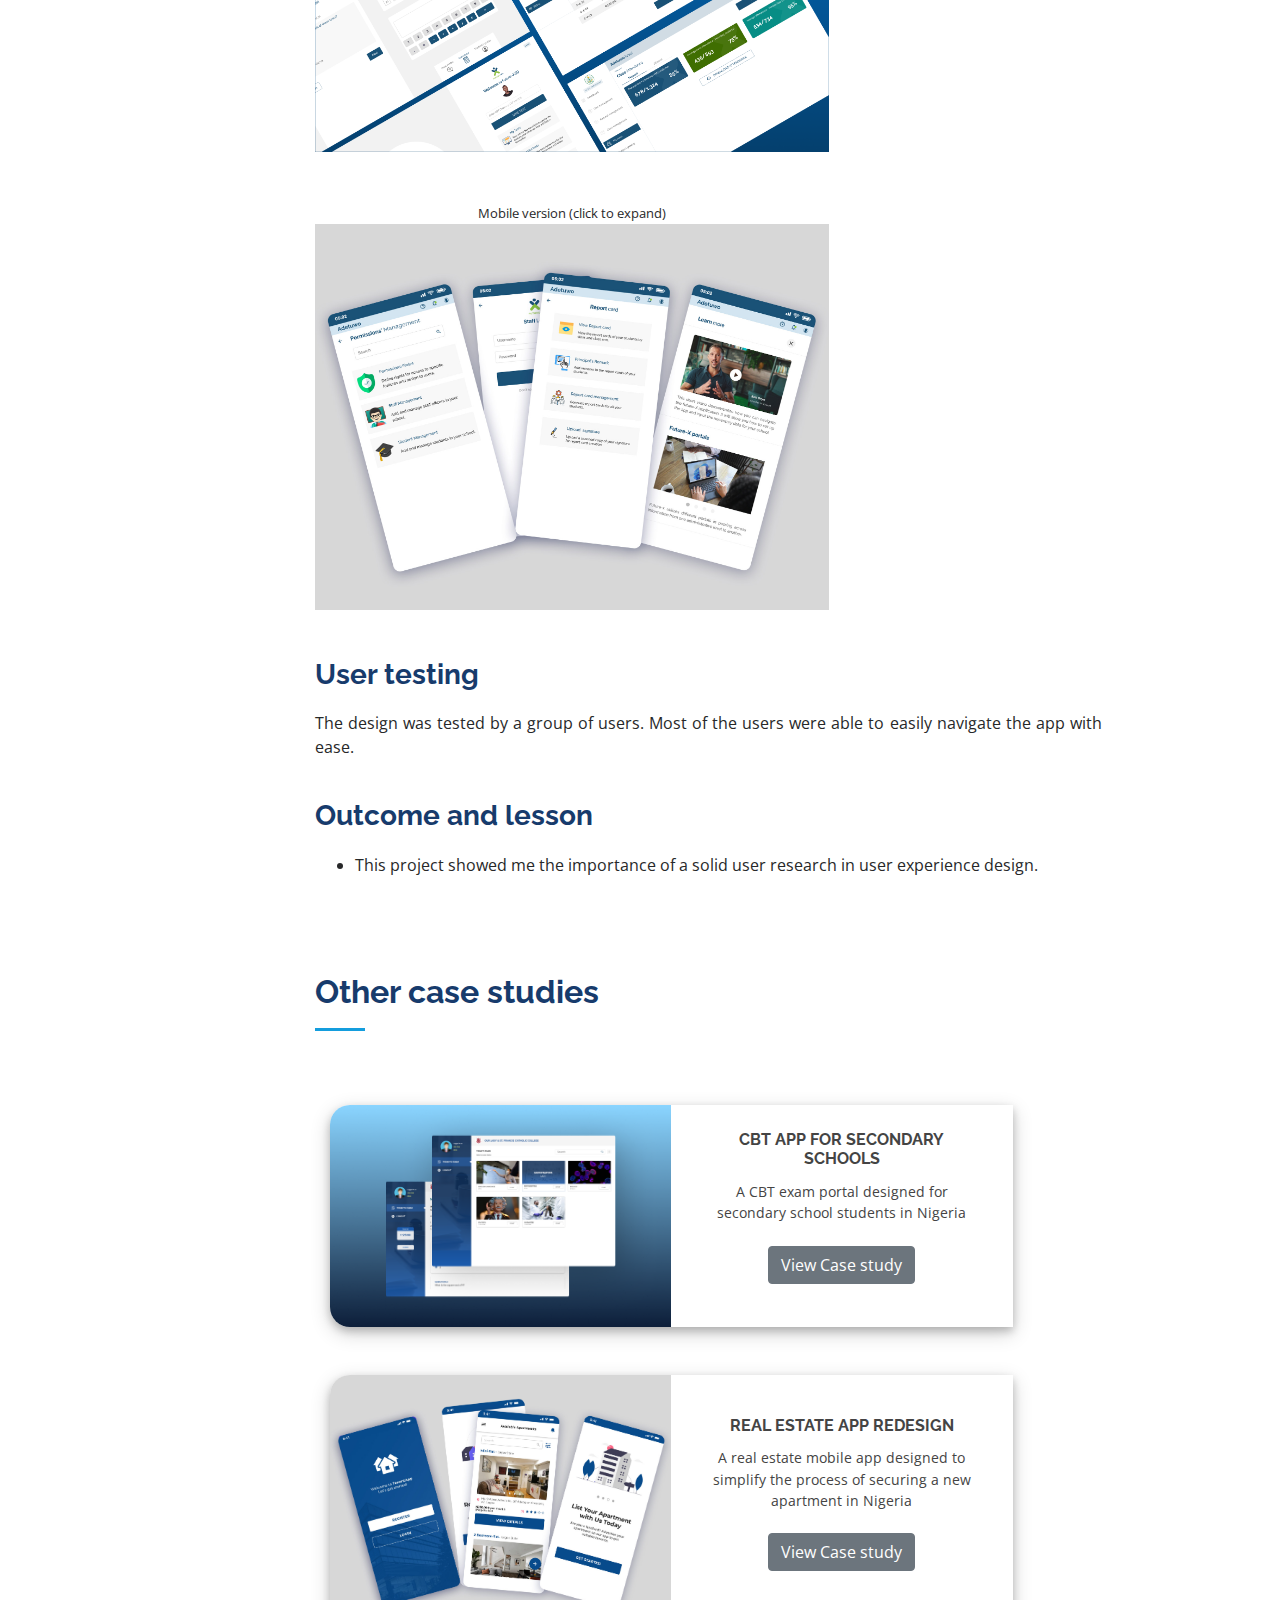
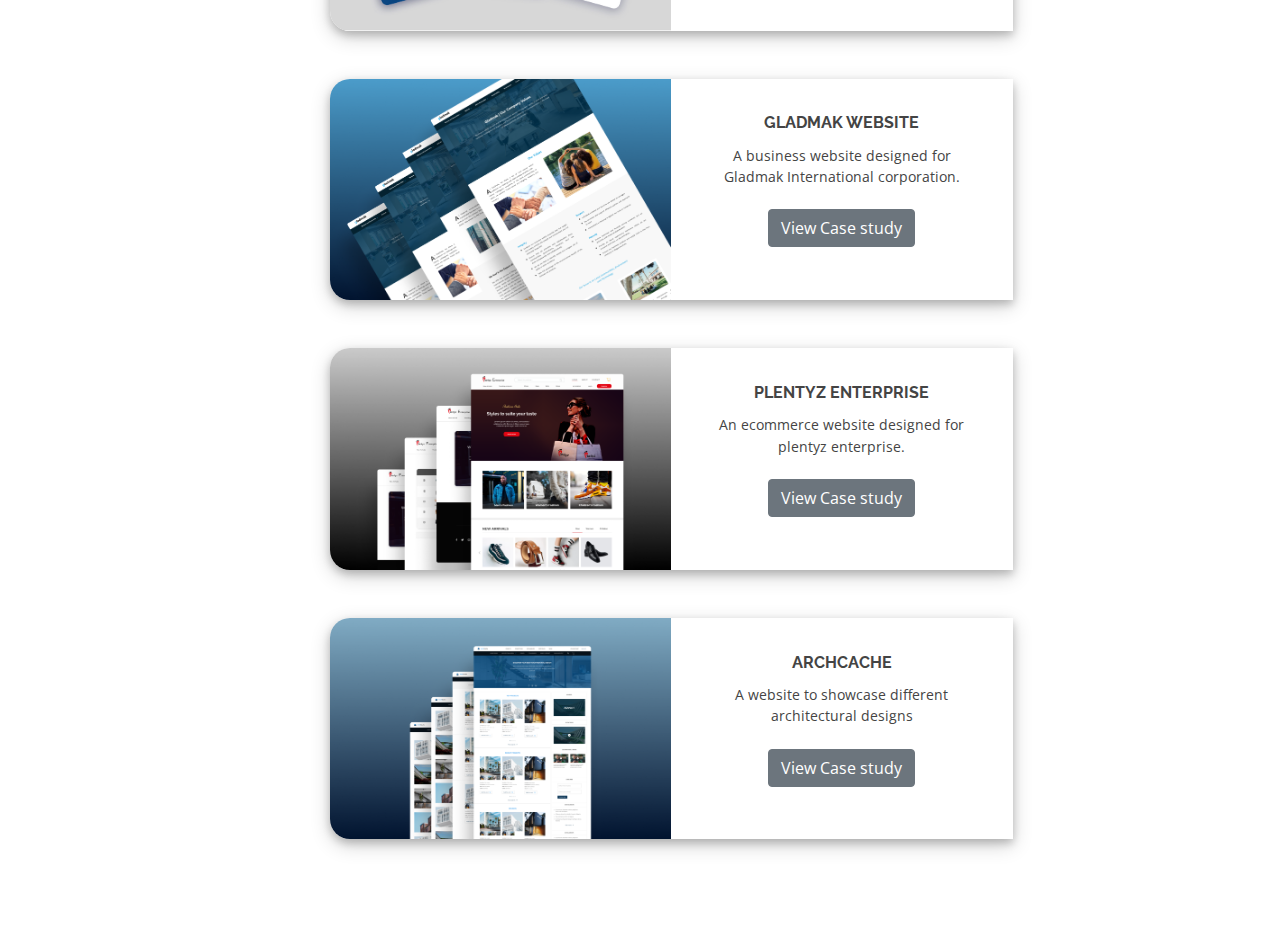
<file: project1-page.html>
<!DOCTYPE html>
<html lang="en">

<head>
  <meta charset="utf-8">
  <meta content="width=device-width, initial-scale=1.0" name="viewport">

  <title>School management application</title>
  <meta content="" name="description">
  <meta content="" name="keywords">

  <!-- Favicons -->
  <link href="assets/img/favicon.png" rel="icon">
  <link href="assets/img/apple-touch-icon.png" rel="apple-touch-icon">

  <!-- Google Fonts -->
  <link href="https://fonts.googleapis.com/css?family=Open+Sans:300,300i,400,400i,600,600i,700,700i|Raleway:300,300i,400,400i,500,500i,600,600i,700,700i|Poppins:300,300i,400,400i,500,500i,600,600i,700,700i" rel="stylesheet">

  <!-- Vendor CSS Files -->
  <link href="assets/vendor/bootstrap/css/bootstrap.min.css" rel="stylesheet">
  <link href="assets/vendor/icofont/icofont.min.css" rel="stylesheet">
  <link href="assets/vendor/boxicons/css/boxicons.min.css" rel="stylesheet">
  <link href="assets/vendor/venobox/venobox.css" rel="stylesheet">
  <link href="assets/vendor/owl.carousel/assets/owl.carousel.min.css" rel="stylesheet">
  <link href="assets/vendor/aos/aos.css" rel="stylesheet">

  <!-- Template Main CSS File -->
  <link href="assets/css/style.css" rel="stylesheet">
  <link href="assets/css/mystyle.css" rel="stylesheet">

</head>

<body>

  <!-- ======= Mobile nav toggle button ======= -->
  <button type="button" class="mobile-nav-toggle d-xl-none"><i class="icofont-navigation-menu"></i></button>

  <!-- ======= Header ======= -->
  <header id="header">
    <div class="d-flex flex-column">

      <div class="profile">
        <img src="assets/img/profile-img.jpg" alt="" class="img-fluid rounded-circle">
        <h1 class="text-light"><a href="index.html">Adeboye Elisha</a></h1>
        <div class="social-links mt-3 text-center">
          <a href="https://www.twitter.com/realAdexmedia?s=08" class="twitter"><i class="bx bxl-twitter"></i></a>
          <a href="https://www.facebook.com/adeboye.yemi" class="facebook"><i class="bx bxl-facebook"></i></a>
          <a href="https://www.linkedin.com/in/elisha-adeboye-780353216" class="linkedin"><i class="bx bxl-linkedin"></i></a>
        </div>
      </div>

      <nav class="nav-menu">
        <ul>
          <li class="active"><a href="index.html"><i class="bx bx-home"></i> <span>Home</span></a></li>
          <li><a href="index.html#about"><i class="bx bx-user"></i> <span>About</span></a></li> 
          <li><a href="index.html#ux"><i class="bx bx-server"></i> UX Case studies</a></li>
          <li><a href="index.html#portfolio"><i class="bx bx-book-content"></i>Gallery</a></li>
          <li><a href="index.html#contact"><i class="bx bx-envelope"></i> Contact</a></li>
          <li><a href="CV2022UIUX.pdf"><i class="bx bx-file-blank"></i> <span>CV</span></a></li>

        </ul>
      </nav><!-- .nav-menu -->
      <button type="button" class="mobile-nav-toggle d-xl-none"><i class="icofont-navigation-menu"></i></button>

    </div>
  </header><!-- End Header -->

    <!-- ======= Hero Section ======= -->
    <section  class="myhero d-flex flex-column justify-content-center align-items-center">
      <div class="hero-container" data-aos="fade-in">
        <h1>THE SCHOOL MANAGEMENT SYSTEM</h1>
      </div>
      <!-- <img src="assets/img/coverpic2.jpg" alt="project Three image"> -->

    </section><!-- End Hero -->

  <main id="main">

    <!-- ======= Breadcrumbs ======= -->
    <section class="breadcrumbs">
      <div class="container">

        <div class="d-flex justify-content-between align-items-center ">
          <h6></h6>
          <ol>
            <li><a href="index.html">Home</a></li>
            <li>SCHOOL MANAGEMENT APP</li>
          </ol>
        </div>

      </div>
    </section><!-- End Breadcrumbs -->

    <section class="inner-page col-lg-10 mysection">
        
        <div class="container">
          <div >
            <h2 class="mytitle">
              Overview
            </h2>

            <p class="myjustify">This project was done at Teckplus Digital Solutions in Nigeria. Teckplus is a young and growing tech company in Lagos that is committed to bringing about transformation through innovations and inventions.
            </p>
            <p class="myjustify">
              The services they offer include web development, mobile app development, cyber security, IOT and machine learning. The project is a school management desktop application which is responsive and suitable for different screen sizes.
            </p><br>
          </div>


        
        <div>
          <div >
            <h2 class="mytitle">
              Identifying the problems
            </h2>
            <p class="myjustify">Initially, the first version of the app was designed to be used by any school in the world. However, after the deployment in a public school in Lagos, it was discovered that the app was too complex and had many unnecessary features
              which were not needed by the users.
            </p> 

            <p class="myjustify">
            This prompted the company to start another version of the app for only the schools in Nigeria.
              
            </p><br>
          </div>

        </div>

       <div>
          <div >
            <h2 class="mytitle">
              Users and audience
            </h2>
          <p class="myjustify">Unlike the first version of the app which was designed to be used worldwide, the second version of this app was designed for the public and private schools in Nigeria.
          </p> 
          <div>
      </div>

      <div>
        <h2 class="mytitle">
          My roles and responsibilities
        </h2>

        <ul>
          <li>User research</li>
          <li>wireframing</li>
          <li>prototyping</li>
          <li>Coordination of design team members</li>
          <li>Collaboration with frontend and Backend team</li>
          <li>User testing</li>
        </ul> <br>

      </div> 

      <div>
        <h2 class="mytitle">
          Scope and constraints
        </h2>
        <p class="myjustify">In this project, I worked as the lead designer and coordinated my team to deliver a good product. My team encountered several challenges due to the fact that the previous administration did not 
          fully adopt a user-centered design approach.
        </p><br>
      </div>

      <div>
        <h2 class="mytitle">
          The process
        </h2>
        <p class="myjustify">I started the design process by doing a user research. I conducted interviews with the users at the districts to know their needs, understand their behaviors and attitudes. I created a user persona for the project to guide the 
          design process. I analyzed the data obtained from the research together with my team to identify user pain points and we deliberated on multiple ways of solving the problems. Through the use of scenarios, we were able to narrow down our proposed solutions
          . We created user personas and then use figma for the wireframing process. The design system of the company was used in creating the high-fidelity prototype for this project. 
        </p>
        <p class="myjustify">
             As as team, we designed the desktop, tablet and mobile views for all the portals. We had several meetings with the frontend and backend teams where we collaborated on the design and exchanged ideas.
        </p><br> 

        <div class="row portfolio-container" >
          <div class="col-lg-8 col-md-8 portfolio-item">
            <caption><small><center>Interview questions (click image to expand)</center></small></caption>
              <div class="portfolio-wrap">
                
                <a href="assets/img/interviewdmin.jpg" data-gall="portfolioGallery" class="venobox" title="Click to enlarge"><img src="assets/img/interviewdmin.jpg" class="img-fluid" alt="Interview questions"></a>
              </div>
              
          </div>
        </div>     <br><br>

        <div class="row portfolio-container" >
          <div class="col-lg-8 col-md-8 portfolio-item ">
            <caption><small><center> Interview questions (click image to expand)</center></small></caption>
              <div class="portfolio-wrap">
               
                <a href="assets/img/interviewstaff.jpg" data-gall="portfolioGallery" class="venobox" title="Click to enlarge"><img src="assets/img/interviewstaff.jpg" class="img-fluid" alt="Interview questions"></a>
              </div>
              
          </div>
        </div>     <br><br>

        <div class="row portfolio-container" >
          <div class="col-lg-8 col-md-8 portfolio-item ">
            <caption><small><center>Interview questions (click image to expand)</center></small></caption>
              <div class="portfolio-wrap">
                
                <a href="assets/img/interviewstudent.jpg" data-gall="portfolioGallery" class="venobox" title="Click to enlarge"><img src="assets/img/interviewstudent.jpg" class="img-fluid" alt="Interview questions"></a>
              </div>
              
          </div>
        </div>     <br><br>

        <div class="row portfolio-container" >
          <div class="col-lg-8 col-md-8 portfolio-item ">
            <caption><small><center>Design system (click image to expand)</center></small></caption>
              <div class="portfolio-wrap">
                
                <a href="assets/img/designsystem1.png" data-gall="portfolioGallery" class="venobox" title="Click to enlarge"><img src="assets/img/designsystem1.png" class="img-fluid" alt="Interview questions"></a>
              </div>
              
          </div>
        </div>     <br><br> 

        <div class="row portfolio-container" >
          <div class="col-lg-8 col-md-8 portfolio-item ">
            <caption><small><center>Persona (click image to expand)</center></small></caption>
              <div class="portfolio-wrap">
                
                <a href="assets/img/UXPersona1.jpg" data-gall="portfolioGallery" class="venobox" title="Click to enlarge"><img src="assets/img/UXPersona1.jpg" class="img-fluid" alt="Interview questions"></a>
              </div>
              
          </div>
        </div>     <br><br> 

        <div class="row portfolio-container" >
          <div class="col-lg-8 col-md-8 portfolio-item">
            <caption><small><center>Information architechture (Admin)</center></small></caption>
              <div class="portfolio-wrap">
              
                <a href="assets/img/IAadmin.png" data-gall="portfolioGallery" class="venobox" title="Click to enlarge"><img src="assets/img/IAadmin.png" class="img-fluid" alt="Information architechture"></a>
                <caption><small><center>Click to expand</center></small></caption>
              </div>
              
          </div>
        </div>     <br><br>

        <div class="row portfolio-container">
          <div class="col-lg-8 col-md-8 portfolio-item ">
            <caption><small><center>Information architechture (Student)</center></small></caption>
              <div class="portfolio-wrap">
                
                <a href="assets/img/IAstudent.png" data-gall="portfolioGallery" class="venobox" title="Click to enlarge"><img src="assets/img/IAstudent.png" class="img-fluid" alt="Information architechture"></a>
                <caption><small><center>Click to expand</center></small></caption>
              </div>
              
          </div>
        </div>     <br><br>

        
        <div class="row portfolio-container" >
          <div class="col-lg-8 col-md-8 portfolio-item">
            <caption><center><small>(click to expand)</small></center></caption>
              <div class="portfolio-wrap">
                
                <a href="assets/img/wireframe1.png" data-gall="portfolioGallery" class="venobox" title="Click to enlarge"><img src="assets/img/wireframe1.png" class="img-fluid" alt=""></a>
              </div>
              
          </div>
        </div>  <br><br> 

        <div class="row portfolio-container" >
          <div class="col-lg-8 col-md-8 portfolio-item">
            <caption><center><small>(click to expand)</small></center></caption>
              <div class="portfolio-wrap">
                
                <a href="assets/img/hdslide.png" data-gall="portfolioGallery" class="venobox" title="Click to enlarge"><img src="assets/img/hdslide.png" class="img-fluid" alt=""></a>
              </div>
              
          </div>
        </div>  <br><br> 

        
        <div class="row portfolio-container" >
          <div class="col-lg-8 col-md-8 portfolio-item filter-app">
            <caption><center><small>Mobile version (click to expand)</small></center></caption>
              <div class="portfolio-wrap">
                
                <a href="assets/img/mobilefutureX.jpg" data-gall="portfolioGallery" class="venobox" title="Click to enlarge"><img src="assets/img/mobilefutureX.jpg" class="img-fluid" alt=""></a>
              </div>
              
          </div>
        </div>  <br><br> 


      </div>

      <div>
        <h2 class="mytitle">
          User testing
        </h2>
        <p class="myjustify">
          The design was tested by a group of users. Most of the users were able to easily navigate the app with ease.
        </p><br>      
      </div>

      <div>
        <h2 class="mytitle">
          Outcome and lesson
        </h2>
          <ul>
            <li>
              This project showed me the importance of a solid user research in user experience design.
            </li>        
        
         
        </ul>    
      </div>


      </div>
    </section>


        <!-- ======= Casestudy Section ======= -->
        <section id="ux" class="portfolio">

          <div class="container">  
                  <div class="section-title">
                    <h2>Other case studies</h2>   
                  </div>  
                  
              <div class="col-lg-9">
                
                  <div class ="workDiv top-margin ">
                      <div class="workImage">
                          <img src="assets/img/hd2.png"  height="auto" width="100%" alt="Project Image" >  
                      </div>
                      <div class="workTitle" >
                          <h3>CBT APP FOR SECONDARY SCHOOLS</h3>
                          <p>A CBT exam portal designed for secondary school students in Nigeria<br><br>
                            <button onclick="window.location.href='project2-page.html';" type="button" class="btn btn-secondary">View Case study</button>
                          </p>     
                      </div>      
                  </div>
    
    
                <div class ="workDiv top-margin" >
                    <div class="workImage">
                        <img src="assets/img/tenantscreens.jpg" height="auto" width="100%"  alt="Project Image" >
                    </div>
                    <div class="workTitle">
                        <h3>REAL ESTATE APP REDESIGN</h3>
                        <p>A real estate mobile app designed to simplify the process of securing a new apartment in Nigeria<br><br>      
                          <button onclick="window.location.href='project3-page.html';" type="button" class="btn btn-secondary">View Case study</button>
                        </p>        
                    </div>   
                </div>
    
                <div class ="workDiv top-margin" >
                  <div class="workImage">
                      <img src="assets/img/hd4.png" height="auto" width="100%"  alt="Project Image" >
                  </div>
                  <div class="workTitle">
                      <h3>GLADMAK WEBSITE</h3>
                      <p>A business website designed for Gladmak International corporation.<br><br>      
                        <button onclick="window.location.href='project4-page.html';" type="button" class="btn btn-secondary">View Case study</button>
                      </p>        
                  </div>   
              </div>
    
              <div class ="workDiv top-margin" >
                <div class="workImage">
                    <img src="assets/img/hd5.png" height="auto" width="100%"  alt="Project Image" >
                </div>
                <div class="workTitle">
                    <h3>PLENTYZ ENTERPRISE</h3>
                    <p>An ecommerce website designed for plentyz enterprise.<br><br>      
                      <button onclick="window.location.href='project5-page.html';" type="button" class="btn btn-secondary">View Case study</button>
                    </p>        
                </div>   
            </div>

            <div class ="workDiv top-margin ">
              <div class="workImage">
                  <img src="assets/img/hd6.png"  height="auto" width="100%" alt="Project Image" >  
              </div>
              <div class="workTitle" >
                  <h3>ARCHCACHE</h3>
                  <p>A website to showcase different architectural designs<br><br>
                    <button onclick="window.location.href='project6-page.html';" type="button" class="btn btn-secondary">View Case study</button>
                  </p>     
              </div>      
            </div>
    
              </div>   
          </div>  
        </section><!-- End Casestudy Section -->

  </main><!-- End #main -->

  <!-- ======= Footer ======= -->
  <footer id="footer">
    <div class="container">
      <div class="copyright">
        &copy; Copyright <strong><span>Adexmedia</span></strong>
      </div>
    </div>
  </footer><!-- End  Footer -->

  <a href="#" class="back-to-top"><i class="icofont-simple-up"></i></a>

  <!-- Vendor JS Files -->
  <script src="assets/vendor/jquery/jquery.min.js"></script>
  <script src="assets/vendor/bootstrap/js/bootstrap.bundle.min.js"></script>
  <script src="assets/vendor/jquery.easing/jquery.easing.min.js"></script>
  <script src="assets/vendor/php-email-form/validate.js"></script>
  <script src="assets/vendor/waypoints/jquery.waypoints.min.js"></script>
  <script src="assets/vendor/counterup/counterup.min.js"></script>
  <script src="assets/vendor/isotope-layout/isotope.pkgd.min.js"></script>
  <script src="assets/vendor/venobox/venobox.min.js"></script>
  <script src="assets/vendor/owl.carousel/owl.carousel.min.js"></script>
  <script src="assets/vendor/typed.js/typed.min.js"></script>
  <script src="assets/vendor/aos/aos.js"></script>

  <!-- Template Main JS File -->
  <script src="assets/js/main.js"></script>

</body>

</html>
</file>
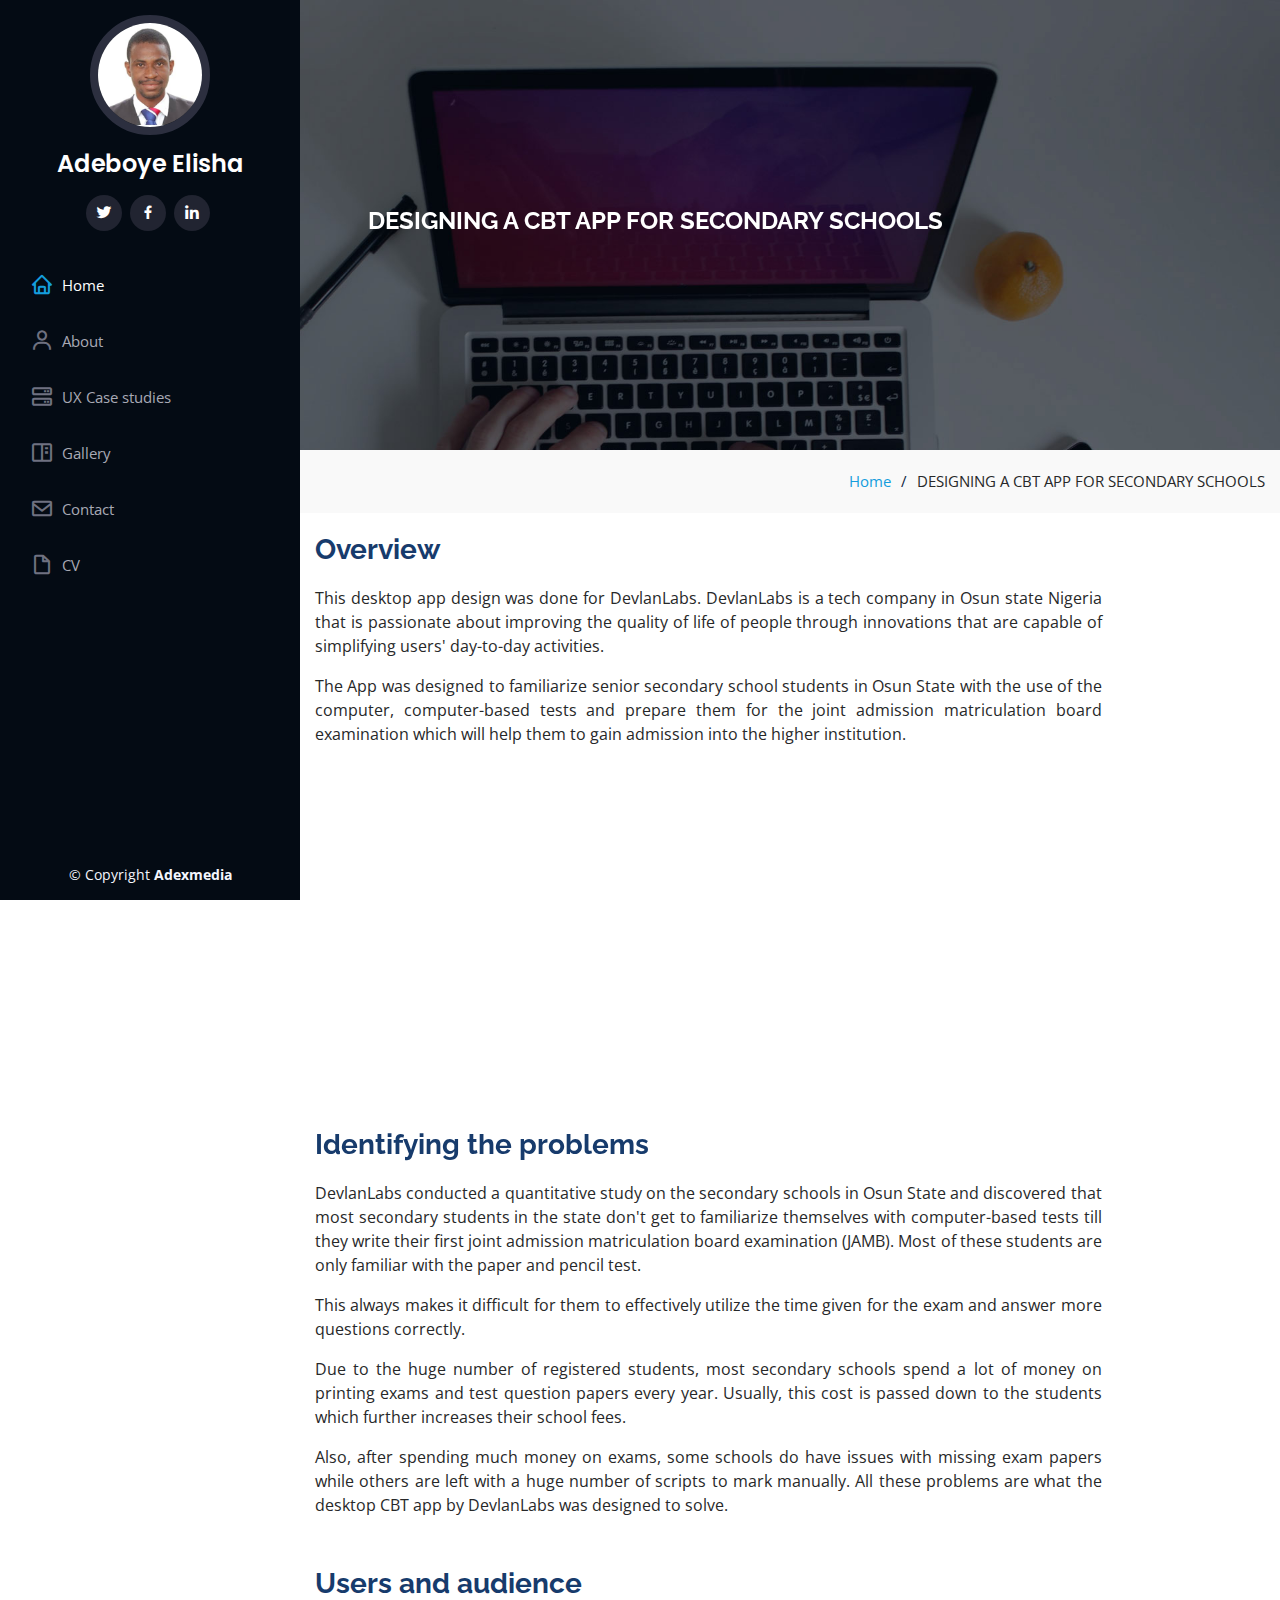
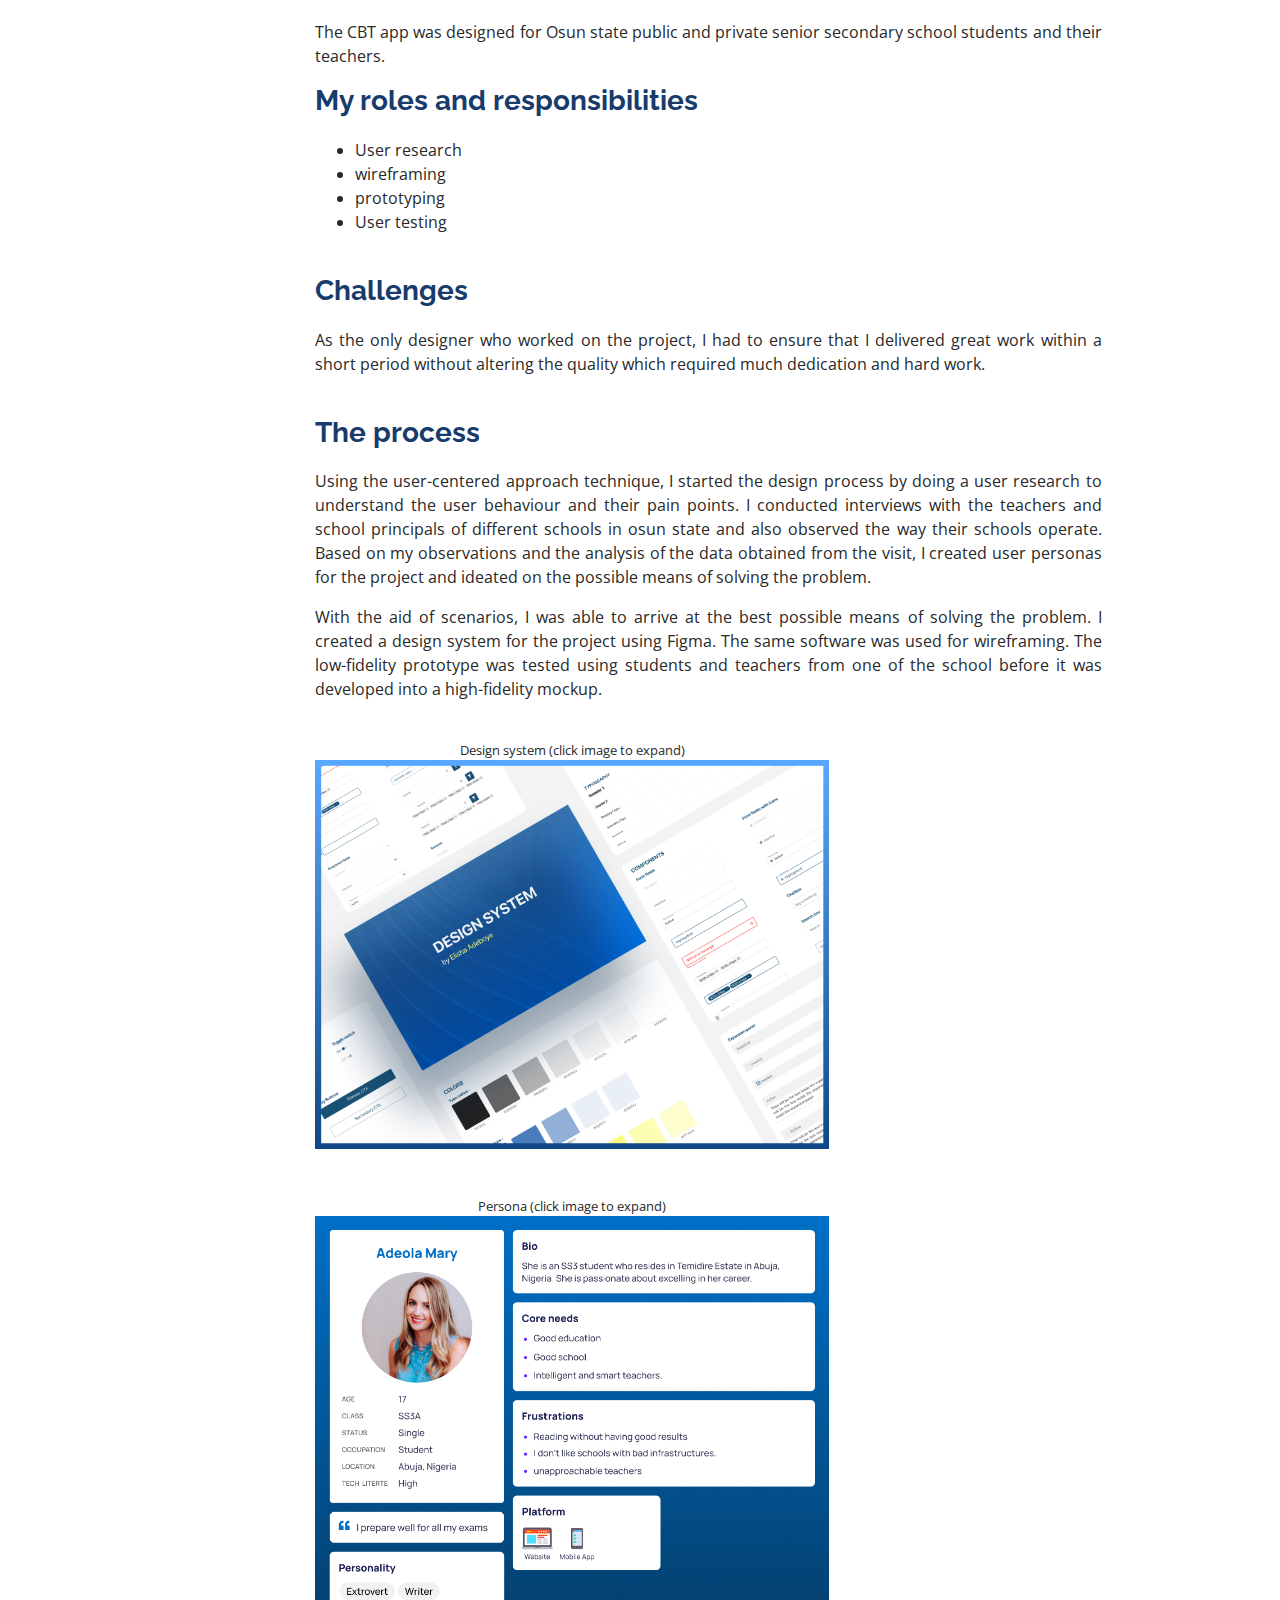
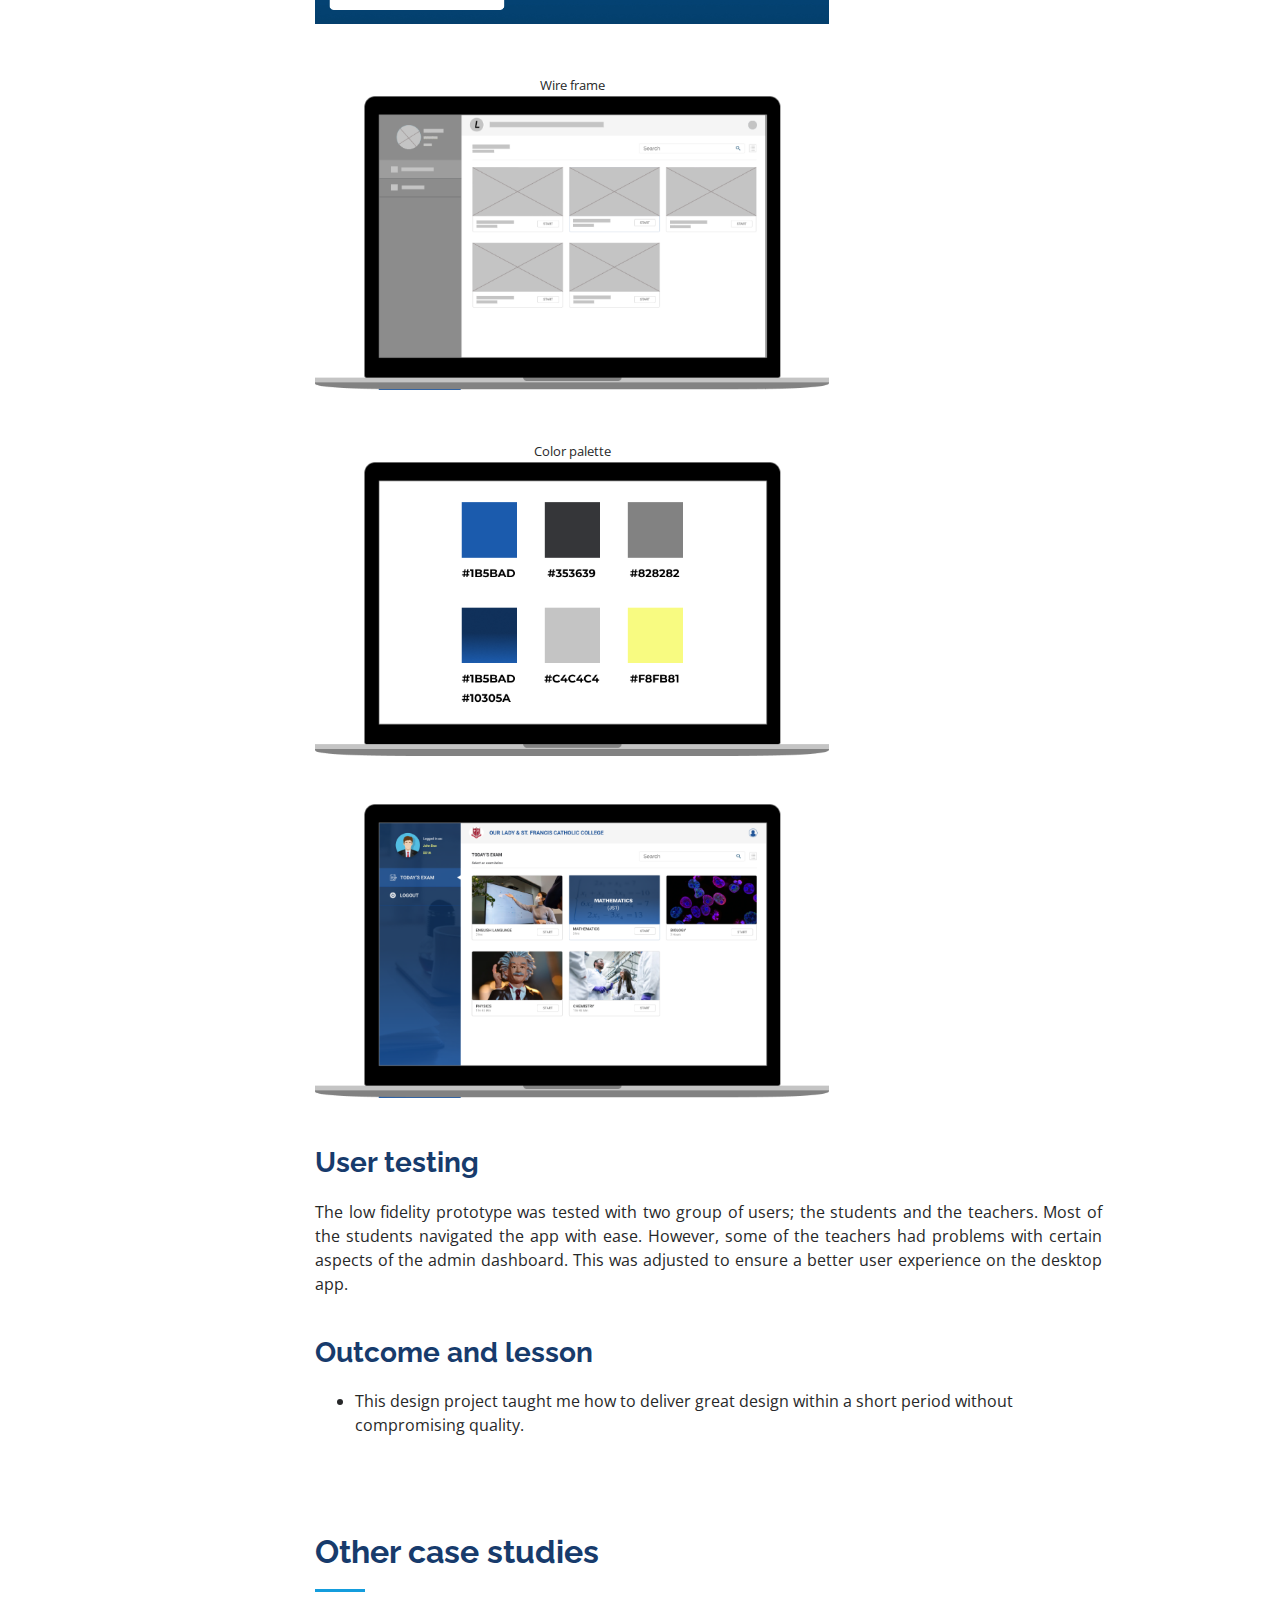
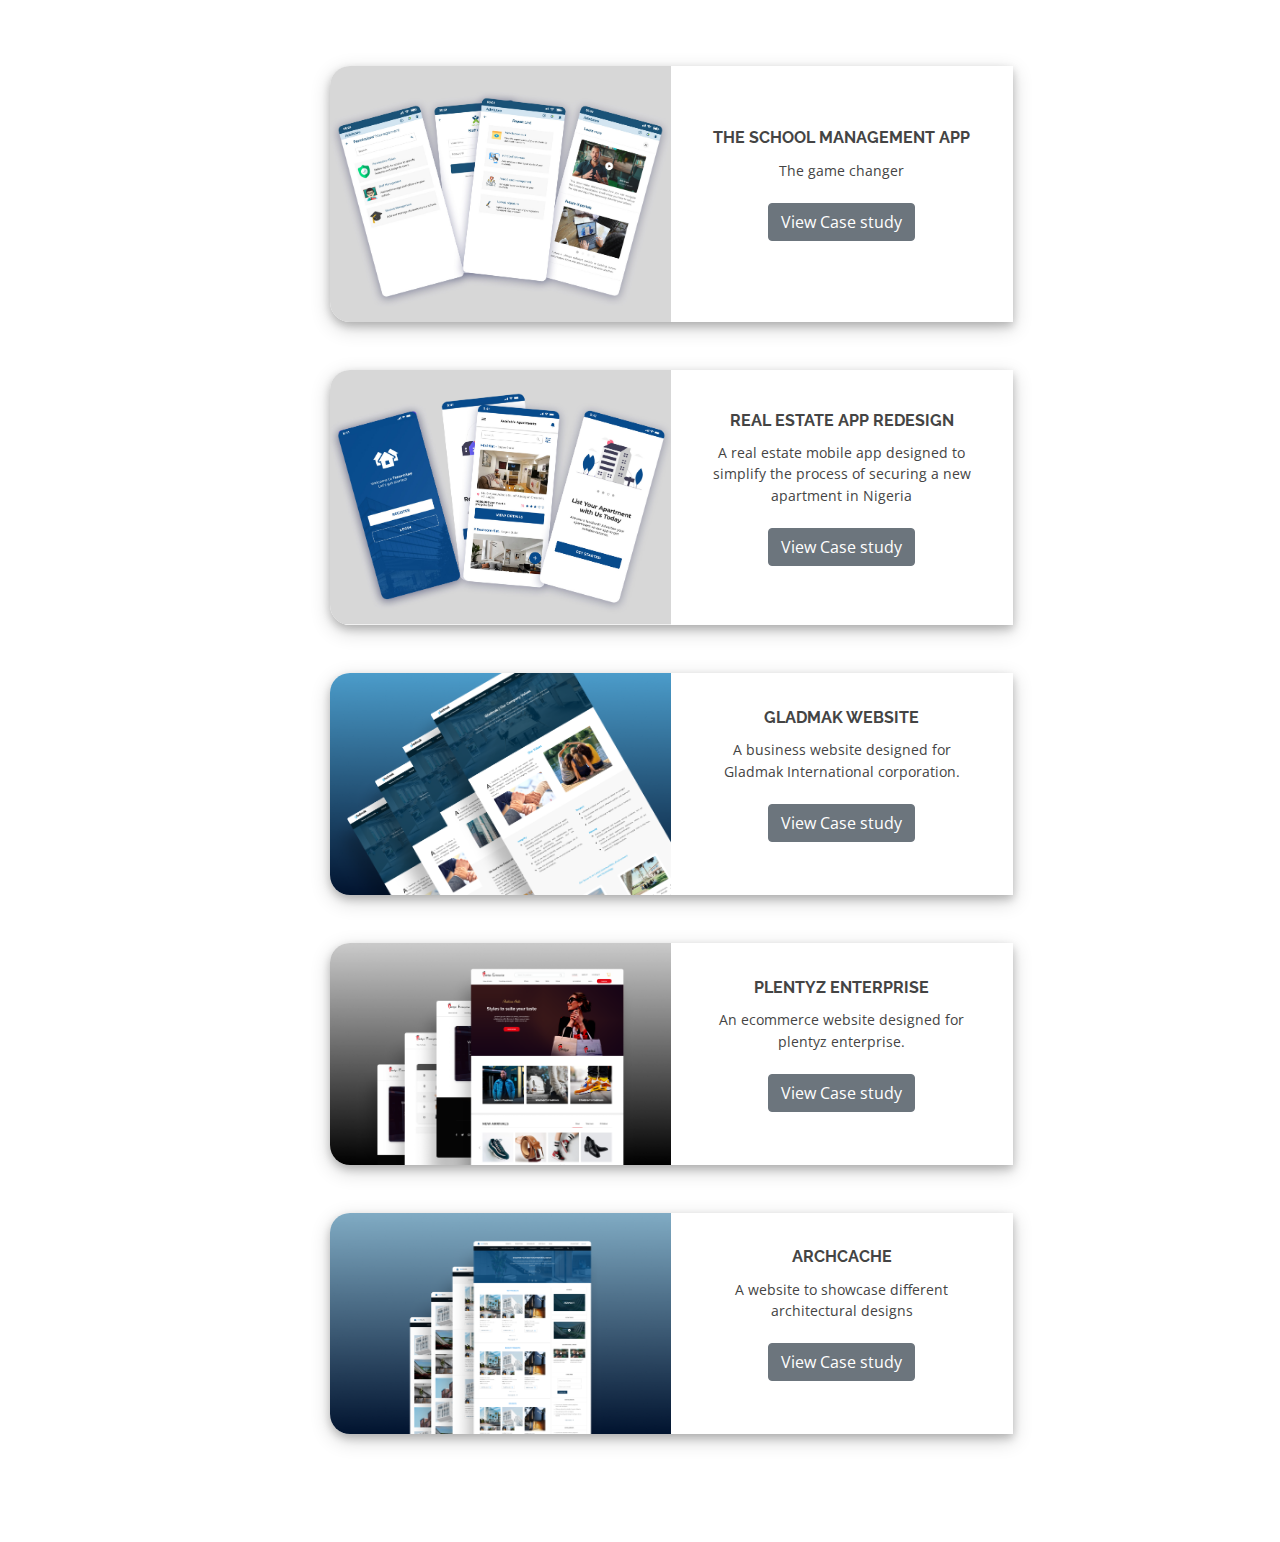
<file: project2-page.html>
<!DOCTYPE html>
<html lang="en">

<head>
  <meta charset="utf-8">
  <meta content="width=device-width, initial-scale=1.0" name="viewport">

  <title>CBT App for secondary schools</title>
  <meta content="" name="description">
  <meta content="" name="keywords">

  <!-- Favicons -->
  <link href="assets/img/favicon.png" rel="icon">
  <link href="assets/img/apple-touch-icon.png" rel="apple-touch-icon">

  <!-- Google Fonts -->
  <link href="https://fonts.googleapis.com/css?family=Open+Sans:300,300i,400,400i,600,600i,700,700i|Raleway:300,300i,400,400i,500,500i,600,600i,700,700i|Poppins:300,300i,400,400i,500,500i,600,600i,700,700i" rel="stylesheet">

  <!-- Vendor CSS Files -->
  <link href="assets/vendor/bootstrap/css/bootstrap.min.css" rel="stylesheet">
  <link href="assets/vendor/icofont/icofont.min.css" rel="stylesheet">
  <link href="assets/vendor/boxicons/css/boxicons.min.css" rel="stylesheet">
  <link href="assets/vendor/venobox/venobox.css" rel="stylesheet">
  <link href="assets/vendor/owl.carousel/assets/owl.carousel.min.css" rel="stylesheet">
  <link href="assets/vendor/aos/aos.css" rel="stylesheet">

  <!-- Template Main CSS File -->
  <link href="assets/css/style.css" rel="stylesheet">
  <link href="assets/css/mystyle.css" rel="stylesheet">

</head>

<body>

  <!-- ======= Mobile nav toggle button ======= -->
  <button type="button" class="mobile-nav-toggle d-xl-none"><i class="icofont-navigation-menu"></i></button>

  <!-- ======= Header ======= -->
  <header id="header">
    <div class="d-flex flex-column">

      <div class="profile">
        <img src="assets/img/profile-img.jpg" alt="" class="img-fluid rounded-circle">
        <h1 class="text-light"><a href="index.html">Adeboye Elisha</a></h1>
        <div class="social-links mt-3 text-center">
          <a href="https://www.twitter.com/realAdexmedia?s=08" class="twitter"><i class="bx bxl-twitter"></i></a>
          <a href="https://www.facebook.com/adeboye.yemi" class="facebook"><i class="bx bxl-facebook"></i></a>
          <a href="https://www.linkedin.com/in/elisha-adeboye-780353216" class="linkedin"><i class="bx bxl-linkedin"></i></a>
        </div>
      </div>

      <nav class="nav-menu">
        <ul>
          <li class="active"><a href="index.html"><i class="bx bx-home"></i> <span>Home</span></a></li>
          <li><a href="index.html#about"><i class="bx bx-user"></i> <span>About</span></a></li> 
          <li><a href="index.html#ux"><i class="bx bx-server"></i> UX Case studies</a></li>
          <li><a href="index.html#portfolio"><i class="bx bx-book-content"></i>Gallery</a></li>
          <li><a href="index.html#contact"><i class="bx bx-envelope"></i> Contact</a></li>
          <li><a href="CV2022UIUX.pdf"><i class="bx bx-file-blank"></i> <span>CV</span></a></li>

        </ul>
      </nav><!-- .nav-menu -->
      <button type="button" class="mobile-nav-toggle d-xl-none"><i class="icofont-navigation-menu"></i></button>

    </div>
  </header><!-- End Header -->

    <!-- ======= Hero Section ======= -->
    <section  class="myhero d-flex flex-column justify-content-center align-items-center">
      <div class="hero-container" data-aos="fade-in">
        <h1>DESIGNING A CBT APP FOR SECONDARY SCHOOLS</h1>
      </div>
      <!-- <img src="assets/img/coverpic2.jpg" alt="project Three image"> -->

    </section><!-- End Hero -->

  <main id="main">

    <!-- ======= Breadcrumbs ======= -->
    <section class="breadcrumbs">
      <div class="container">

        <div class="d-flex justify-content-between align-items-center ">
          <h6></h6>
          <ol>
            <li><a href="index.html">Home</a></li>
            <li>DESIGNING A CBT APP FOR SECONDARY SCHOOLS</li>
          </ol>
        </div>

      </div>
    </section><!-- End Breadcrumbs -->

    <section class="inner-page col-lg-10 mysection">
        
        <div class="container">
          <div >
            <h2 class="mytitle">
              Overview
            </h2>

            <p class="myjustify">This desktop app design was done for DevlanLabs. DevlanLabs is a tech company in Osun state Nigeria that is passionate about improving the quality of life of people through innovations that are capable of simplifying users' day-to-day activities.
            </p>
            <p class="myjustify">
              The App was designed to familiarize senior secondary school students in Osun State with the use of the computer, computer-based tests and prepare them for the joint admission matriculation board examination which will help them to gain admission into the higher institution.
            </p><br>
            <div class="row portfolio-container" data-aos="fade-up" data-aos-delay="100">
              <div class="col-lg-8 col-md-8 portfolio-item filter-app">
                  <div class="portfolio-wrap">
                    <img src="assets/img/loginInit.png" class="img-fluid" alt="">
                  </div>
              </div>
            </div> <br><br>
          </div>


        
        <div>
          <div >
            <h2 class="mytitle">
              Identifying the problems
            </h2>
            <p class="myjustify">DevlanLabs conducted a quantitative study on the secondary schools in Osun State and discovered that most secondary students in the state don't get to familiarize themselves with computer-based tests till they write their first joint admission matriculation board examination (JAMB). 
              Most of these students are only familiar with the paper and pencil test.
            </p> 

            <p class="myjustify">
                This always makes it difficult for them to effectively utilize the time given for the exam and answer more questions correctly. 
            </p>
            <p class="myjustify">
                Due to the huge number of registered students, most secondary schools spend a lot of money on printing exams and test question papers every year. Usually, this cost is passed down to the students which further increases their school fees.
            </p>
            <p class="myjustify">
                Also, after spending much money on exams, some schools do have issues with missing exam papers while others are left with a huge number of scripts to mark manually. All these problems are what the desktop CBT app by DevlanLabs was designed to solve.            </p>
          </div>

        </div>

       <div>
          <div >
            <h2 class="mytitle"><br>
              Users and audience
            </h2>
          <p class="myjustify">The CBT app was designed for Osun state public and private senior secondary school students and their teachers.
          </p> 

          <div>
      </div>

      <div>
        <h2 class="mytitle">
          My roles and responsibilities
        </h2>

        <ul>
          <li>User research</li>
          <li>wireframing</li>
          <li>prototyping</li>
          <li>User testing</li>
        </ul> <br>

      </div> 

      <div>
        <h2 class="mytitle">
          Challenges
        </h2>
        <p class="myjustify">As the only designer who worked on the project, I had to ensure that I delivered great work within a short period without altering the quality which required much dedication and hard work.
        </p><br>
      </div>

      <div>
        <h2 class="mytitle">
          The process
        </h2>
        <p class="myjustify">Using the user-centered approach technique, I started the design process by doing a user research to understand the user behaviour and their pain points. 
          I conducted interviews with the teachers and school principals of different schools in osun state and also observed the way their schools operate.
          Based on my observations and the analysis of the data obtained from the visit, I created user personas for the project and ideated on the possible means of solving the problem.
        </p>
        <p class="myjustify">
          With the aid of scenarios, I was able to arrive at the best possible means of solving the problem. I created a design system for the project using Figma. The same software was used
          for wireframing. The low-fidelity prototype was tested using students and teachers from one of the school before it was developed into a high-fidelity mockup.  
        </p><br> 

        <div class="row portfolio-container" >
          <div class="col-lg-8 col-md-8 portfolio-item ">
            <caption><small><center>Design system (click image to expand)</center></small></caption>
              <div class="portfolio-wrap">
                
                <a href="assets/img/designsystem2.png" data-gall="portfolioGallery" class="venobox" title="Click to enlarge"><img src="assets/img/designsystem2.png" class="img-fluid" alt="Interview questions"></a>
              </div>
              
          </div>
        </div>     <br><br> 
        
        <div class="row portfolio-container" >
          <div class="col-lg-8 col-md-8 portfolio-item ">
            <caption><small><center>Persona (click image to expand)</center></small></caption>
              <div class="portfolio-wrap">
                
                <a href="assets/img/UXPersona2.jpg" data-gall="portfolioGallery" class="venobox" title="Click to enlarge"><img src="assets/img/UXPersona2.jpg" class="img-fluid" alt="personas"></a>
              </div>
              
          </div>
        </div>     <br><br> 

        <div class="row portfolio-container" >
          <div class="col-lg-8 col-md-8 portfolio-item">
            <caption><center><small>Wire frame</small></center></caption>
              <div class="portfolio-wrap">
                <img src="assets/img/wireframe2.png" class="img-fluid" alt="">
              </div>
              
          </div>
        </div>     <br><br> 

        <div class="row portfolio-container" >
          <div class="col-lg-8 col-md-8 portfolio-item">
            <caption><center><small>Color palette</small></center></caption>      
              <div class="portfolio-wrap">
                <img src="assets/img/palette.png" class="img-fluid" alt="">
              </div>
              
          </div>
        </div>     <br><br> 

        <div class="row portfolio-container" >
          <div class="col-lg-8 col-md-8 portfolio-item"> 
            <caption><center><small></small></center></caption>
              <div class="portfolio-wrap">
                <img src="assets/img/finalcms.png" class="img-fluid" alt="">
              </div>
              
          </div>
        </div>     <br><br> 


      </div>

      <div>
        <h2 class="mytitle">
          User testing
        </h2>
        <p class="myjustify">
          The low fidelity prototype was tested with two group of users; the students and the teachers. Most of the students navigated the app with ease. However, some of the teachers had problems with certain aspects of the admin dashboard. 
          This was adjusted to ensure a better user experience on the desktop app.
        </p><br>      
      </div>

      <div>
        <h2 class="mytitle">
          Outcome and lesson
        </h2>
          <ul>
            <li>
              This design project taught me how to deliver great design within a short period without compromising quality.
            </li>
        </ul>    
      </div>


      </div>
    </section>


        <!-- ======= Casestudy Section ======= -->
        <section id="ux" class="portfolio">

          <div class="container">  
                  <div class="section-title">
                    <h2>Other case studies</h2>   
                  </div>  
                  
                <div class="col-lg-9">
                  <div class ="workDiv" >
                    <div class="workImage">
                        <img src="assets/img/mobilefutureX.jpg" height="auto" width="100%" alt="Project Image" >
                    </div>
                    <div class="workTitle">
                        <h3>THE SCHOOL MANAGEMENT APP</h3>
                        <p>The game changer<br><br>
                            <button onclick="window.location.href='project1-page.html';" type="button" class="btn btn-secondary">View Case study</button>
                        </p>         
                    </div> 
                 </div>  
                  
                <div class ="workDiv top-margin" >
                    <div class="workImage">
                        <img src="assets/img/tenantscreens.jpg" height="auto" width="100%"  alt="Project Image" >
                    </div>
                    <div class="workTitle">
                        <h3>REAL ESTATE APP REDESIGN</h3>
                        <p>A real estate mobile app designed to simplify the process of securing a new apartment in Nigeria<br><br>      
                          <button onclick="window.location.href='project3-page.html';" type="button" class="btn btn-secondary">View Case study</button>
                        </p>        
                    </div>   
                </div>
    
                <div class ="workDiv top-margin" >
                  <div class="workImage">
                      <img src="assets/img/hd4.png" height="auto" width="100%"  alt="Project Image" >
                  </div>
                  <div class="workTitle">
                      <h3>GLADMAK WEBSITE</h3>
                      <p>A business website designed for Gladmak International corporation.<br><br>      
                        <button onclick="window.location.href='project4-page.html';" type="button" class="btn btn-secondary">View Case study</button>
                      </p>        
                  </div>   
              </div>
    
              <div class ="workDiv top-margin" >
                <div class="workImage">
                    <img src="assets/img/hd5.png" height="auto" width="100%"  alt="Project Image" >
                </div>
                <div class="workTitle">
                    <h3>PLENTYZ ENTERPRISE</h3>
                    <p>An ecommerce website designed for plentyz enterprise.<br><br>      
                      <button onclick="window.location.href='project5-page.html';" type="button" class="btn btn-secondary">View Case study</button>
                    </p>        
                </div>   
            </div>

            <div class ="workDiv top-margin ">
              <div class="workImage">
                  <img src="assets/img/hd6.png"  height="auto" width="100%" alt="Project Image" >  
              </div>
              <div class="workTitle" >
                  <h3>ARCHCACHE</h3>
                  <p>A website to showcase different architectural designs<br><br>
                    <button onclick="window.location.href='project6-page.html';" type="button" class="btn btn-secondary">View Case study</button>
                  </p>     
              </div>      
            </div>
    
              </div>   
          </div>  
        </section><!-- End Casestudy Section -->

  </main><!-- End #main -->

  <!-- ======= Footer ======= -->
  <footer id="footer">
    <div class="container">
      <div class="copyright">
        &copy; Copyright <strong><span>Adexmedia</span></strong>
      </div>
    </div>
  </footer><!-- End  Footer -->

  <a href="#" class="back-to-top"><i class="icofont-simple-up"></i></a>

  <!-- Vendor JS Files -->
  <script src="assets/vendor/jquery/jquery.min.js"></script>
  <script src="assets/vendor/bootstrap/js/bootstrap.bundle.min.js"></script>
  <script src="assets/vendor/jquery.easing/jquery.easing.min.js"></script>
  <script src="assets/vendor/php-email-form/validate.js"></script>
  <script src="assets/vendor/waypoints/jquery.waypoints.min.js"></script>
  <script src="assets/vendor/counterup/counterup.min.js"></script>
  <script src="assets/vendor/isotope-layout/isotope.pkgd.min.js"></script>
  <script src="assets/vendor/venobox/venobox.min.js"></script>
  <script src="assets/vendor/owl.carousel/owl.carousel.min.js"></script>
  <script src="assets/vendor/typed.js/typed.min.js"></script>
  <script src="assets/vendor/aos/aos.js"></script>

  <!-- Template Main JS File -->
  <script src="assets/js/main.js"></script>

</body>

</html>
</file>
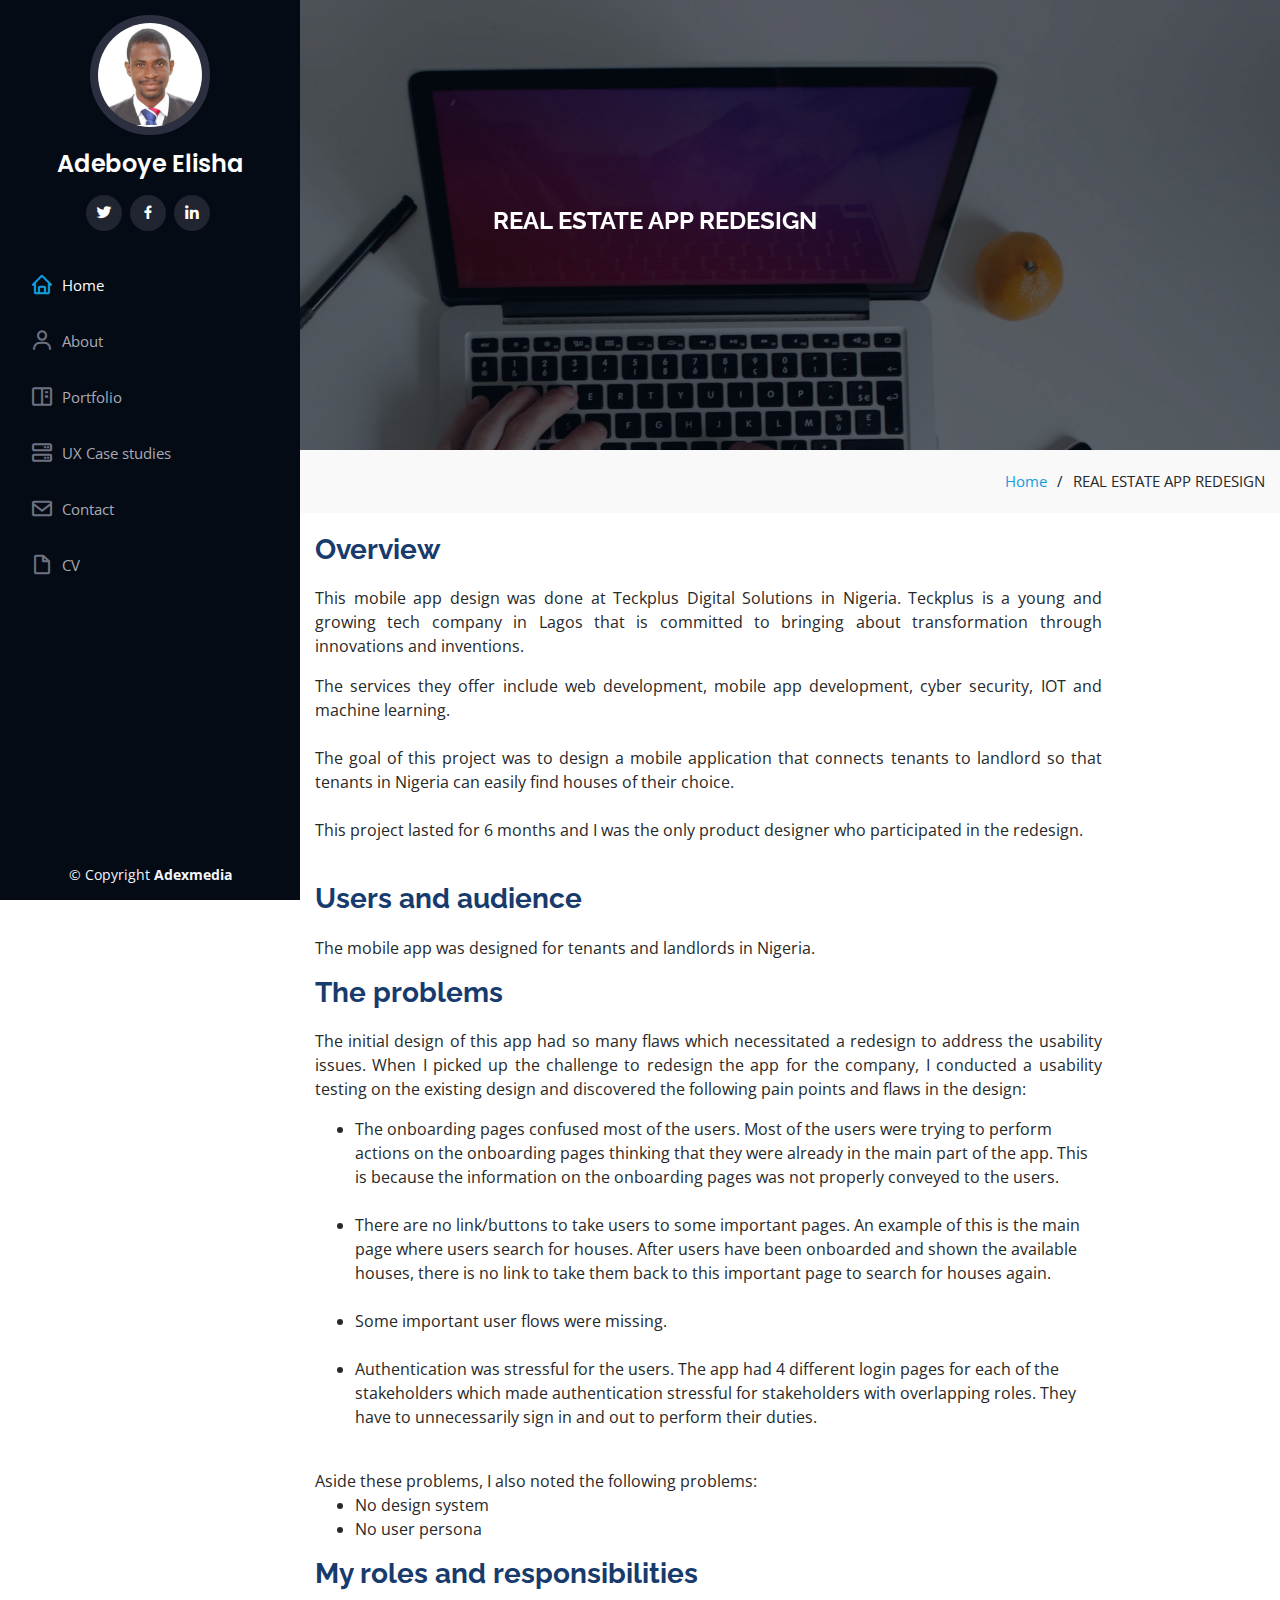
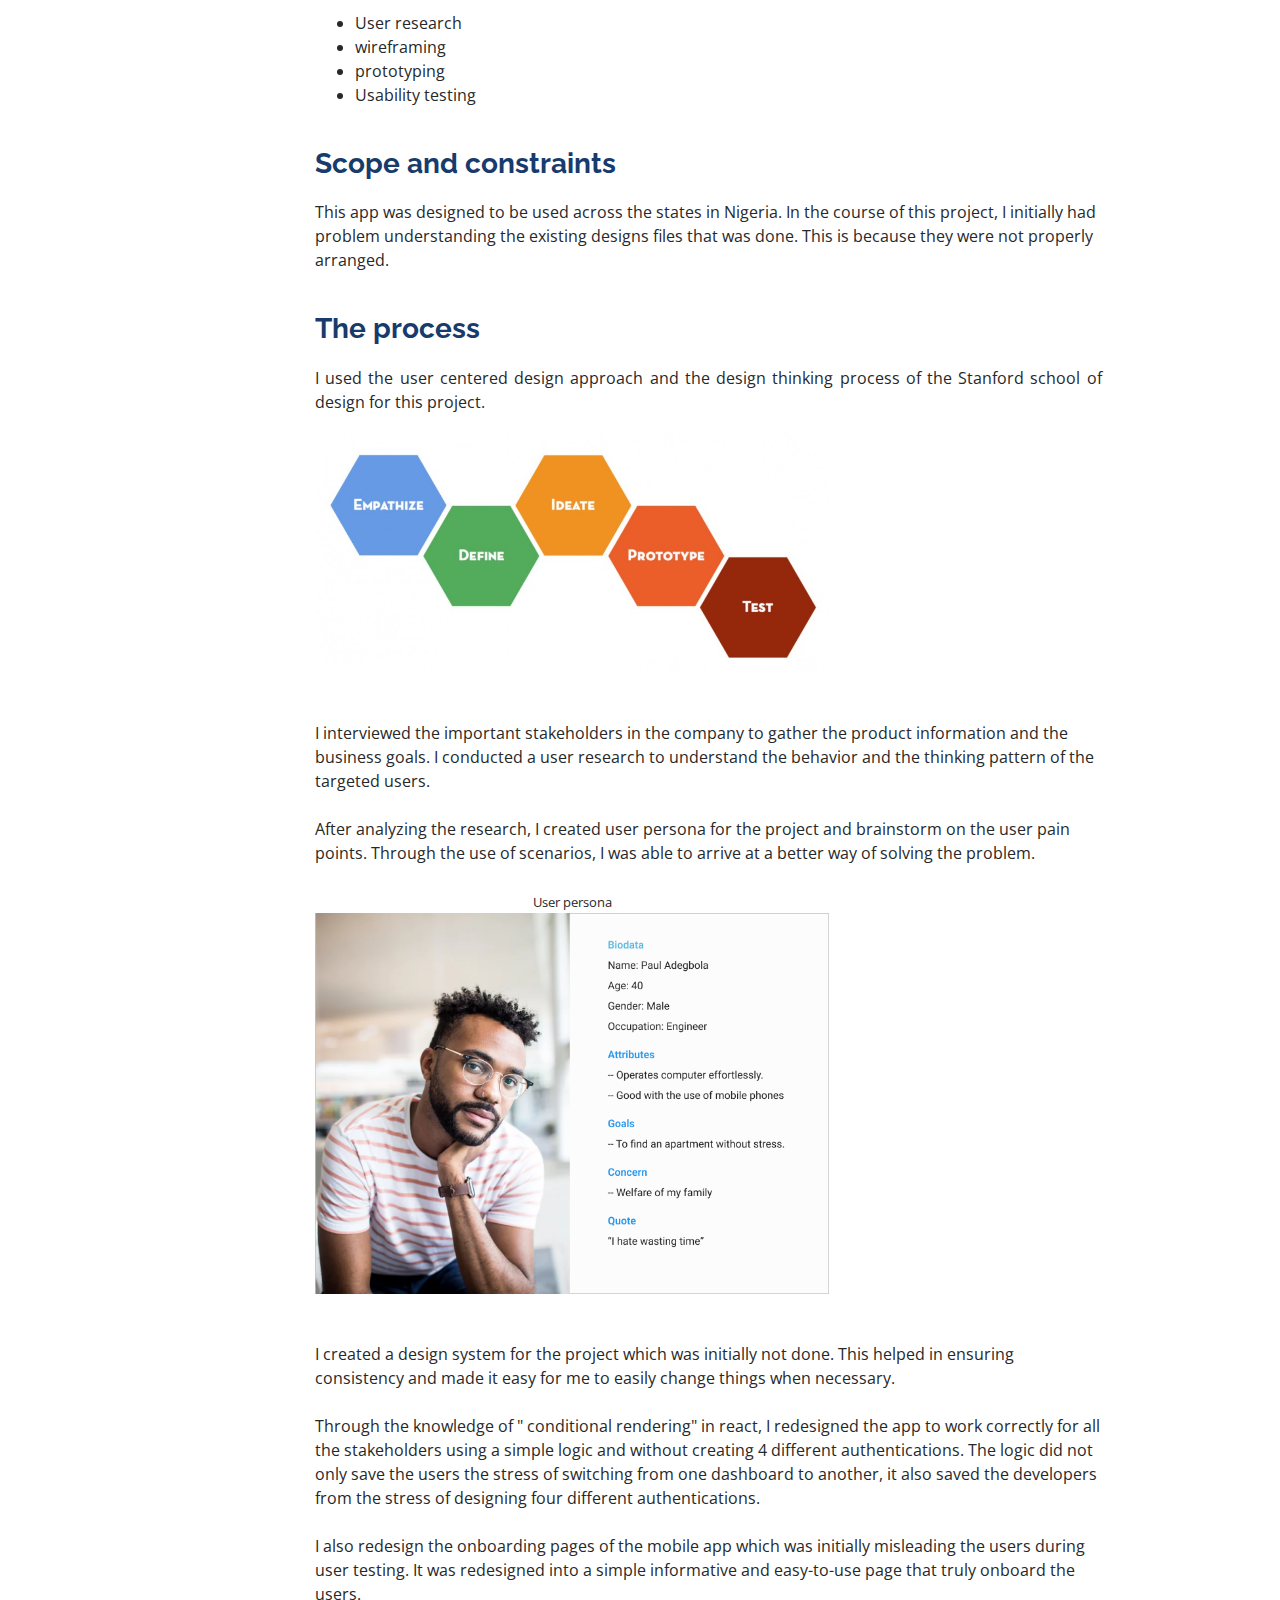
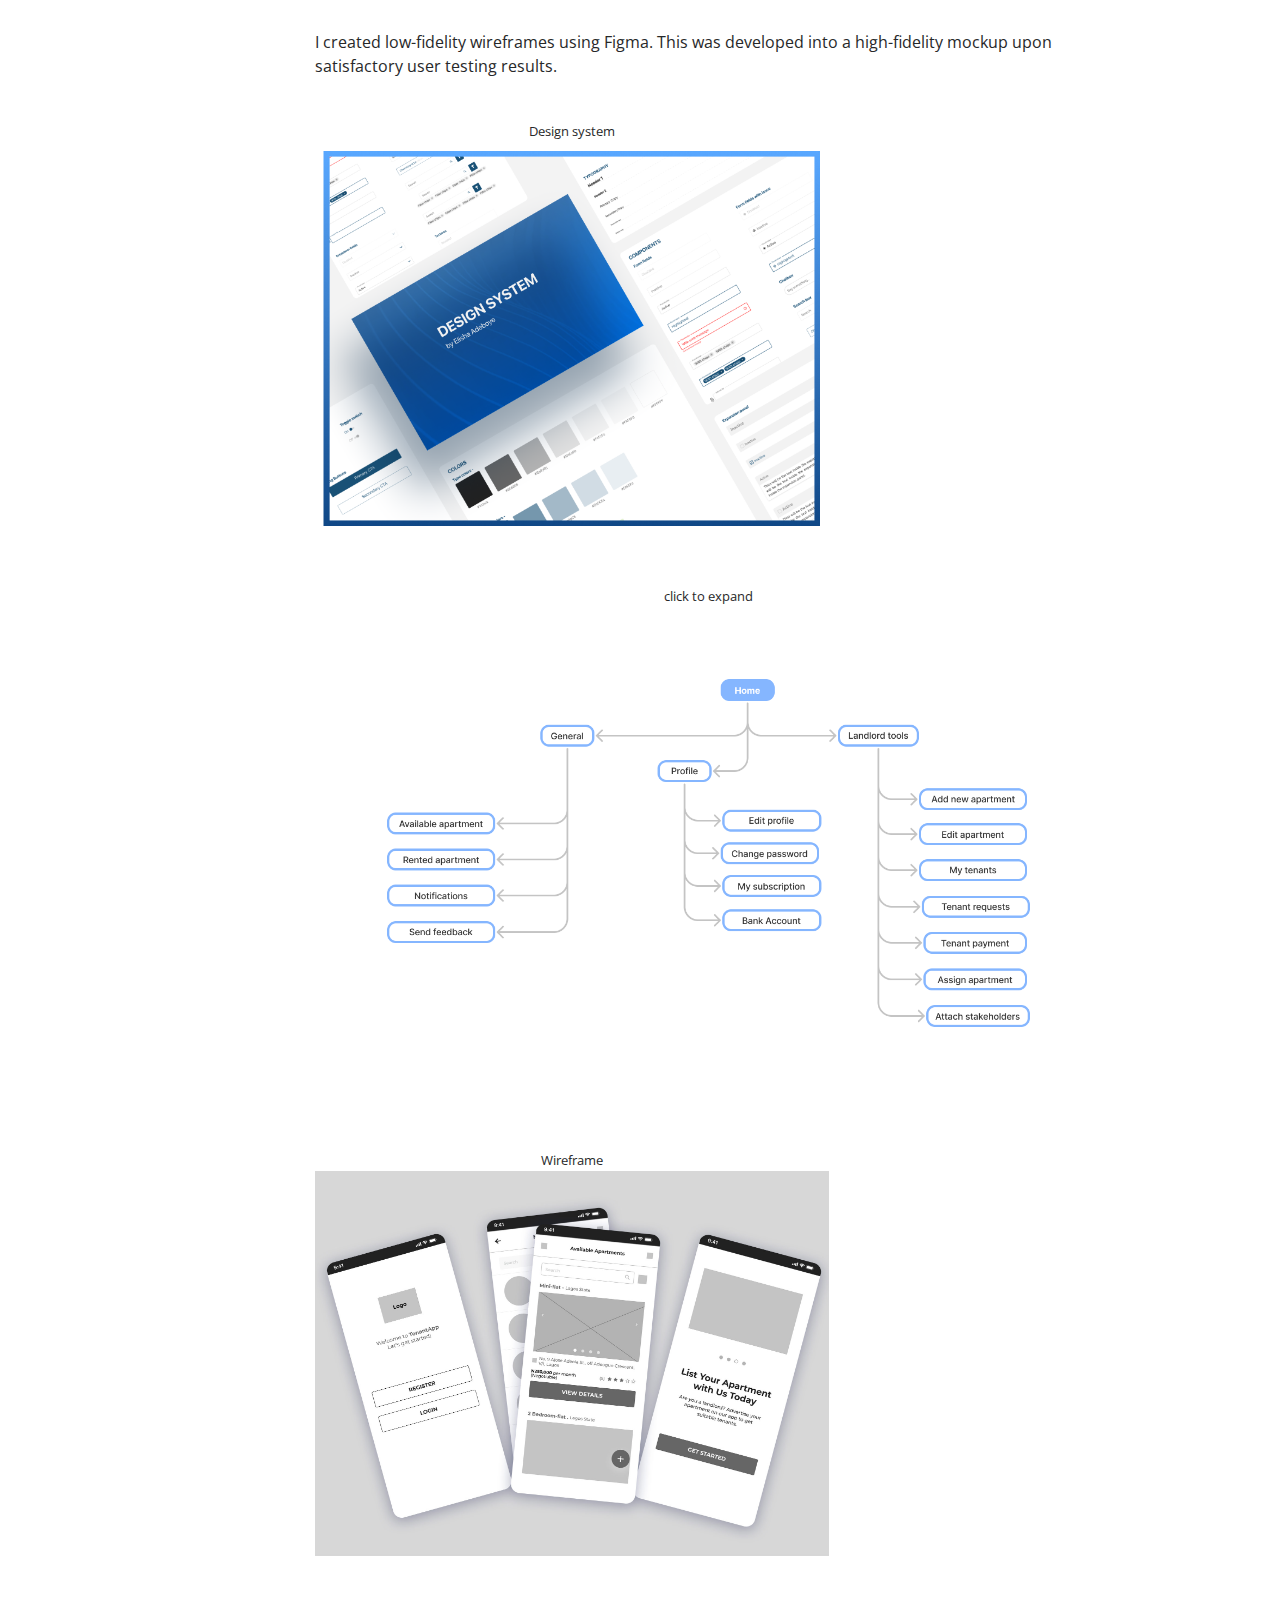
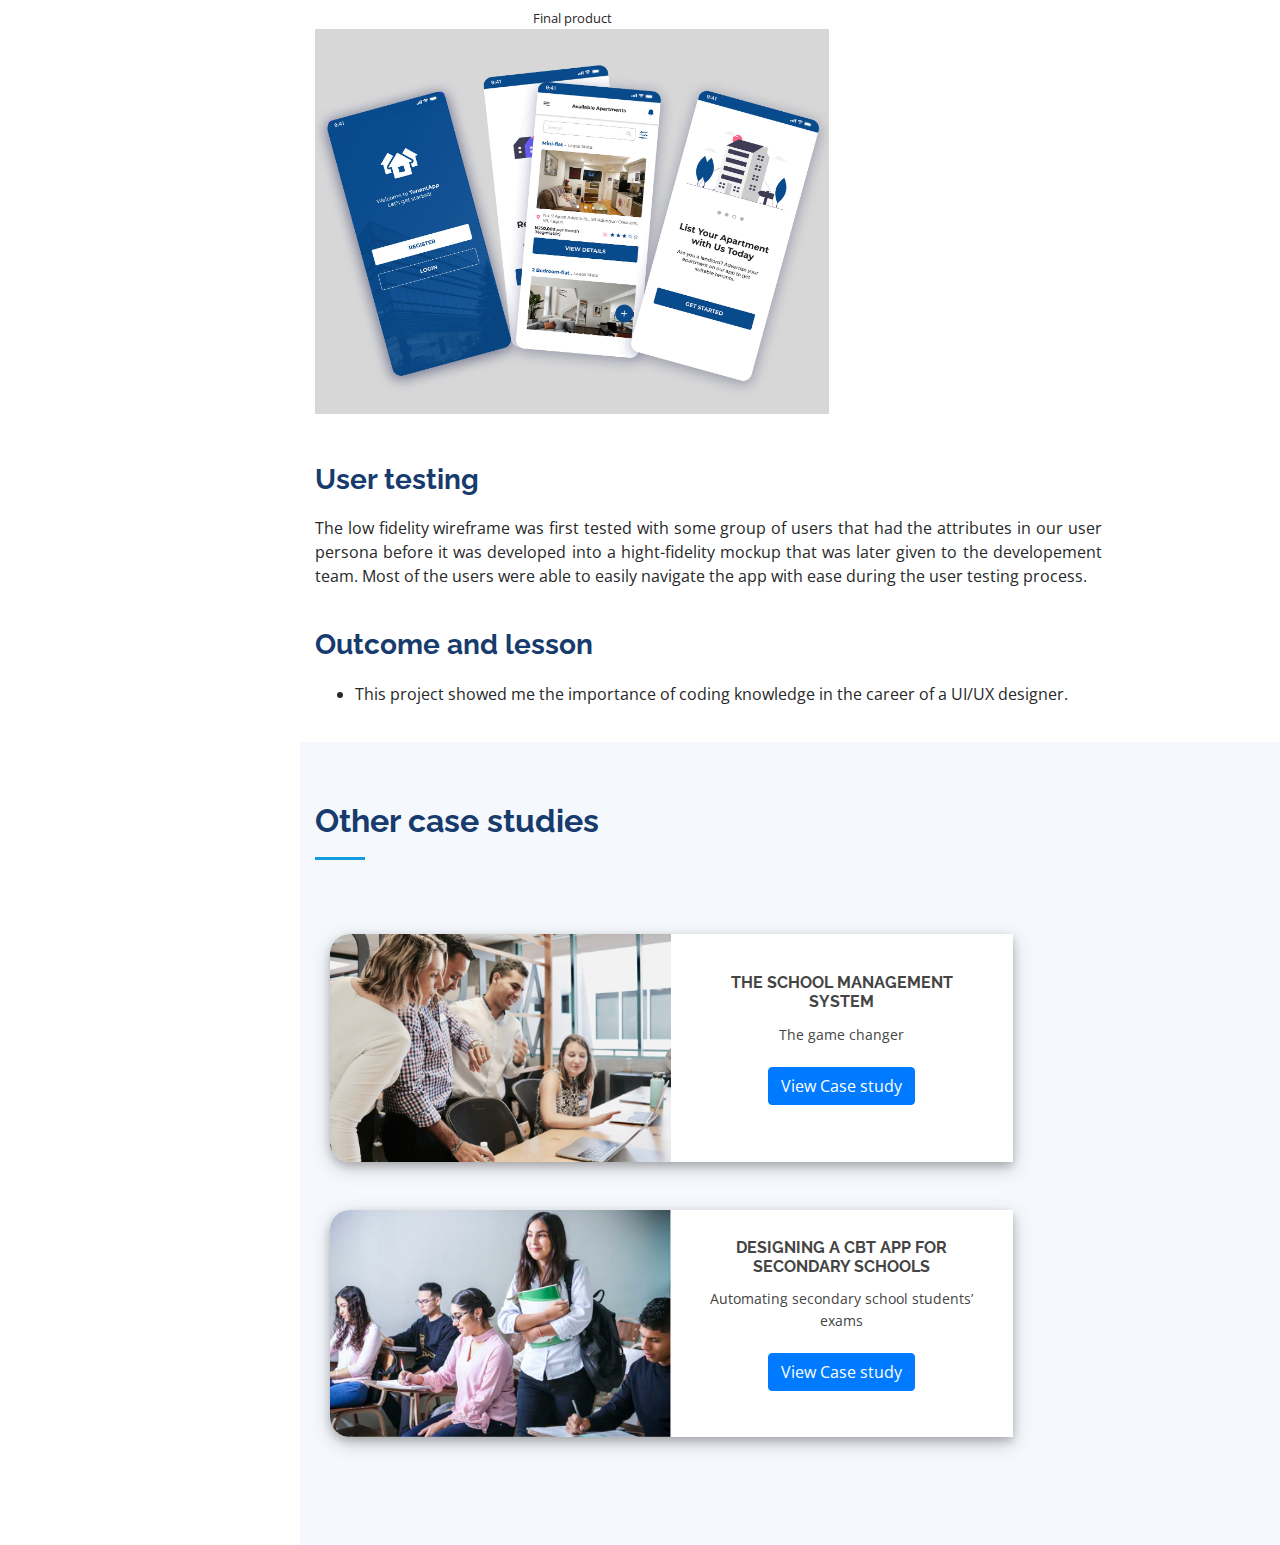
<file: project3-page.html>
<!DOCTYPE html>
<html lang="en">

<head>
  <meta charset="utf-8">
  <meta content="width=device-width, initial-scale=1.0" name="viewport">

  <title>Real estate app redesign</title>
  <meta content="" name="description">
  <meta content="" name="keywords">

  <!-- Favicons -->
  <link href="assets/img/favicon.png" rel="icon">
  <link href="assets/img/apple-touch-icon.png" rel="apple-touch-icon">

  <!-- Google Fonts -->
  <link href="https://fonts.googleapis.com/css?family=Open+Sans:300,300i,400,400i,600,600i,700,700i|Raleway:300,300i,400,400i,500,500i,600,600i,700,700i|Poppins:300,300i,400,400i,500,500i,600,600i,700,700i" rel="stylesheet">

  <!-- Vendor CSS Files -->
  <link href="assets/vendor/bootstrap/css/bootstrap.min.css" rel="stylesheet">
  <link href="assets/vendor/icofont/icofont.min.css" rel="stylesheet">
  <link href="assets/vendor/boxicons/css/boxicons.min.css" rel="stylesheet">
  <link href="assets/vendor/venobox/venobox.css" rel="stylesheet">
  <link href="assets/vendor/owl.carousel/assets/owl.carousel.min.css" rel="stylesheet">
  <link href="assets/vendor/aos/aos.css" rel="stylesheet">

  <!-- Template Main CSS File -->
  <link href="assets/css/style.css" rel="stylesheet">
  <link href="assets/css/mystyle.css" rel="stylesheet">

</head>

<body>

  <!-- ======= Mobile nav toggle button ======= -->
  <button type="button" class="mobile-nav-toggle d-xl-none"><i class="icofont-navigation-menu"></i></button>

  <!-- ======= Header ======= -->
  <header id="header">
    <div class="d-flex flex-column">

      <div class="profile">
        <img src="assets/img/profile-img.jpg" alt="" class="img-fluid rounded-circle">
        <h1 class="text-light"><a href="index.html">Adeboye Elisha</a></h1>
        <div class="social-links mt-3 text-center">
          <a href="https://www.twitter.com/realAdexmedia?s=08" class="twitter"><i class="bx bxl-twitter"></i></a>
          <a href="https://www.facebook.com/adeboye.yemi" class="facebook"><i class="bx bxl-facebook"></i></a>
          <a href="https://www.linkedin.com/in/elisha-adeboye-780353216" class="linkedin"><i class="bx bxl-linkedin"></i></a>
        </div>
      </div>

      <nav class="nav-menu">
        <ul>
          <li class="active"><a href="index.html"><i class="bx bx-home"></i> <span>Home</span></a></li>
          <li><a href="index.html#about"><i class="bx bx-user"></i> <span>About</span></a></li> 
          <li><a href="index.html#portfolio"><i class="bx bx-book-content"></i> Portfolio</a></li>
          <li><a href="index.html#ux"><i class="bx bx-server"></i> UX Case studies</a></li>
          <li><a href="index.html#contact"><i class="bx bx-envelope"></i> Contact</a></li>
          <li><a href="CV2022UIUX.pdf"><i class="bx bx-file-blank"></i> <span>CV</span></a></li>

        </ul>
      </nav><!-- .nav-menu -->
      <button type="button" class="mobile-nav-toggle d-xl-none"><i class="icofont-navigation-menu"></i></button>

    </div>
  </header><!-- End Header -->

    <!-- ======= Hero Section ======= -->
    <section  class="myhero d-flex flex-column justify-content-center align-items-center">
      <div class="hero-container" data-aos="fade-in">
        <h1>REAL ESTATE APP REDESIGN</h1>
      </div>
      <!-- <img src="assets/img/coverpic2.jpg" alt="project Three image"> -->

    </section><!-- End Hero -->

  <main id="main">

    <!-- ======= Breadcrumbs ======= -->
    <section class="breadcrumbs">
      <div class="container">

        <div class="d-flex justify-content-between align-items-center ">
          <h6></h6>
          <ol>
            <li><a href="index.html">Home</a></li>
            <li>REAL ESTATE APP REDESIGN</li>
          </ol>
        </div>

      </div>
    </section><!-- End Breadcrumbs -->

    <section class="inner-page col-lg-10 mysection">
        
        <div class="container">
          <div >
            <h2 class="mytitle">
              Overview
            </h2>

            <p class="myjustify">This mobile app design was done at Teckplus Digital Solutions in Nigeria. Teckplus is a young and growing tech company in Lagos that is committed to bringing about transformation through innovations and inventions.
            </p>
            <p class="myjustify">
              The services they offer include web development, mobile app development, cyber security, IOT and machine learning.
            <br><br>
            The goal of this project was to design a mobile application that connects tenants to landlord so that tenants in Nigeria can easily find houses of their choice.
            <br><br>This project lasted for 6 months and I was the only product designer who participated in the redesign.

            </p><br>
          </div>

        <div>
            <div >
              <h2 class="mytitle">
                Users and audience
              </h2>
              <p class="myjustify">The mobile app was designed for tenants and landlords in Nigeria.
              </p> 
  
            <div>
        </div>
        
        <div>
          <div >
            <h2 class="mytitle">
              The problems
            </h2>
            <p class="myjustify">
              The initial design of this app had so many flaws which necessitated a redesign to address the usability issues. When I picked up the challenge to redesign the app for the company, I conducted a usability testing on the existing design and discovered the following pain points and flaws in the design:
                
              <ul>
                <li>The onboarding pages confused most of the users. Most of the users were trying to perform actions on the onboarding pages thinking that they were already in the main part of the app. This is because the information on the onboarding pages was not properly conveyed to the users.</li><br>
                <li>There are no link/buttons to take users to some important pages. An example of this is the main page where users search for houses. After users have been onboarded and shown the available houses, there is no link to take them back to this important page to search for houses again.</li><br>
                <li>Some important user flows were missing.  </li><br>
                <li>Authentication was stressful for the users. The app had 4 different login pages for each of the stakeholders which made authentication stressful for stakeholders with overlapping roles. They have to unnecessarily sign in and out to perform their duties.</li>
              </ul>

              <br>
              Aside these problems, I also noted the following problems:
              <ul>
                  <li>No design system</li>
                  <li>No user persona</li>
              </ul>  
            </p>

          </div>

        </div>


      <div>
        <h2 class="mytitle">
          My roles and responsibilities
        </h2>

        <ul>
          <li>User research</li>
          <li>wireframing</li>
          <li>prototyping</li>
          <li>Usability testing</li>

        </ul><br>

      </div> 

      <div>
        <h2 class="mytitle">
          Scope and constraints
        </h2>
        <p>
          This app was designed to be used across the states in Nigeria. 
          In the course of this project, I initially had problem understanding the existing designs files that was done. This is because they were not properly arranged.
        </p>
      </div><br>

      <div>
        <h2 class="mytitle">
          The process
        </h2>

        <p class="myjustify">
          I used the user centered design approach and the design thinking process of the Stanford school of design for this project. 
          
          <div class="row portfolio-container" >
            <div class="col-lg-8 col-md-8 portfolio-item">
                <div class="portfolio-wrap">
                  <img src="assets/img/designthinking.jpg" class="img-fluid" alt="">
                </div>
                
            </div>
          </div> 

            <br><br>
            I interviewed the important stakeholders in the company to gather the product information and the business goals. I conducted a user research to understand the behavior and the thinking pattern of the targeted users. 
            <br><br>
            After analyzing the research, I created user persona for the project and brainstorm on the user pain points. Through the use of scenarios, I was able to arrive at a better way of solving the problem. 
            
            <br><br>
            <div class="row portfolio-container" >
              <div class="col-lg-8 col-md-8 portfolio-item">
                <caption><center><small>User persona</small></center></caption>
                  <div class="portfolio-wrap">
                    <img src="assets/img/person3.png" class="img-fluid" alt="">
                  </div>
                  
              </div>
            </div>     
            
            <br><br>
            I created a design system for the project which was initially not done. This helped in ensuring consistency and made it easy for me to easily change things when necessary.
            
            <br><br>
            Through the knowledge of " conditional rendering" in react, I redesigned the app to work correctly for all the stakeholders using a simple logic and without creating 4 different authentications. The logic did not only save the users the stress of switching from one dashboard to another, it also saved the developers from the stress of designing four different authentications.            
            <br><br>
            I also redesign the onboarding pages of the mobile app which was initially misleading the users during user testing. It was redesigned into a simple informative and easy-to-use page that truly onboard the users.            
            <br><br>
            I created low-fidelity wireframes using Figma. This was developed into a high-fidelity mockup upon satisfactory user testing results. 
            
        </p><br>

        <div class="row portfolio-container" >
          <div class="col-lg-8 col-md-8 portfolio-item">
            
              <div class="portfolio-wrap">
                <caption><center><small>Design system</small></center></caption>
                <center><img src="assets/img/designsystem1.png" class="img-fluid" alt=""></center>
              </div>
            
          </div>
        </div>     <br><br>   

        

        <div class="row portfolio-container" >
          <div class="col-lg-12 col-md-12 portfolio-item">
            <caption><center><small>click to expand</small></center></caption>
              <div class="portfolio-wrap">
                <a href="assets/img/Jam.png" data-gall="portfolioGallery" class="venobox" title="Click to enlarge"><img src="assets/img/Jam.png" class="img-fluid" alt=""></a>
                
              </div>
             
          </div>
        </div>     <br><br>

        <div class="row portfolio-container" >
          <div class="col-lg-8 col-md-8 portfolio-item">
            <caption><center><small>Wireframe</small></center></caption>
              <div class="portfolio-wrap">
                <a href="assets/img/wireframe3.jpg" data-gall="portfolioGallery" class="venobox" title="Click to enlarge"><img src="assets/img/wireframe3.jpg" class="img-fluid" alt=""></a>
              </div>
              
          </div>
        </div>     <br><br> 

        <div class="row portfolio-container" >
          <div class="col-lg-8 col-md-8 portfolio-item">
            <caption><center><small>Final product</small></center></caption>
              <div class="portfolio-wrap">
                <a href="assets/img/tenantscreens.jpg" data-gall="portfolioGallery" class="venobox" title="Click to enlarge"><img src="assets/img/tenantscreens.jpg" class="img-fluid" alt=""></a>
              </div>
              
          </div>
        </div>     <br><br> 

      </div>

      <div>
        <h2 class="mytitle">
          User testing
        </h2>
        <p class="myjustify">
          The low fidelity wireframe was first tested with some group of users that had the attributes in our user persona before it was developed into a hight-fidelity mockup that was later 
          given to the developement team. Most of the users were able to easily navigate the app with ease during the user testing process.
        </p><br>      
      </div>

      <div>
        <h2 class="mytitle">
          Outcome and lesson
        </h2>
          <ul>
            <li>
                This project showed me the importance of coding knowledge in the career of a UI/UX designer.
            </li>        
        
         
        </ul>    
      </div>


      </div>
    </section>

        <!-- ======= Casestudy Section ======= -->
        <section id="ux" class="portfolio section-bg">

            <div class="container">  
                    <div class="section-title">
                      <h2>Other case studies</h2>   
                    </div>  
                    
                  <div class="col-lg-9">
                    <div class ="workDiv" >
                      <div class="workImage">
                          <img src="assets/img/image3.jpg" height="auto" width="100%" alt="Project Image" >
                      </div>
                      <div class="workTitle">
                          <h3>THE SCHOOL MANAGEMENT SYSTEM</h3>
                          <p>The game changer<br><br>
                              <button onclick="window.location.href='project1-page.html';" type="button" class="btn btn-primary">View Case study</button>
                          </p>         
                      </div> 
                   </div>  
                    
      
                  <div class ="workDiv top-margin ">
                      <div class="workImage">
                          <img src="assets/img/desktopApp.jpg"  height="auto" width="100%" alt="Project Image" >  
                      </div>
                      <div class="workTitle" >
                          <h3>DESIGNING A CBT APP FOR SECONDARY SCHOOLS</h3>
                          <p>Automating secondary school students’ exams<br><br>
                            <button onclick="window.location.href='project2-page.html';" type="button" class="btn btn-primary">View Case study</button>
                          </p>     
                      </div>      
                  </div>
      
                </div>   
            </div>  
          </section><!-- End Casestudy Section -->

  </main><!-- End #main -->

  <!-- ======= Footer ======= -->
  <footer id="footer">
    <div class="container">
      <div class="copyright">
        &copy; Copyright <strong><span>Adexmedia</span></strong>
      </div>
    </div>
  </footer><!-- End  Footer -->

  <a href="#" class="back-to-top"><i class="icofont-simple-up"></i></a>

  <!-- Vendor JS Files -->
  <script src="assets/vendor/jquery/jquery.min.js"></script>
  <script src="assets/vendor/bootstrap/js/bootstrap.bundle.min.js"></script>
  <script src="assets/vendor/jquery.easing/jquery.easing.min.js"></script>
  <script src="assets/vendor/php-email-form/validate.js"></script>
  <script src="assets/vendor/waypoints/jquery.waypoints.min.js"></script>
  <script src="assets/vendor/counterup/counterup.min.js"></script>
  <script src="assets/vendor/isotope-layout/isotope.pkgd.min.js"></script>
  <script src="assets/vendor/venobox/venobox.min.js"></script>
  <script src="assets/vendor/owl.carousel/owl.carousel.min.js"></script>
  <script src="assets/vendor/typed.js/typed.min.js"></script>
  <script src="assets/vendor/aos/aos.js"></script>

  <!-- Template Main JS File -->
  <script src="assets/js/main.js"></script>

</body>

</html>
</file>
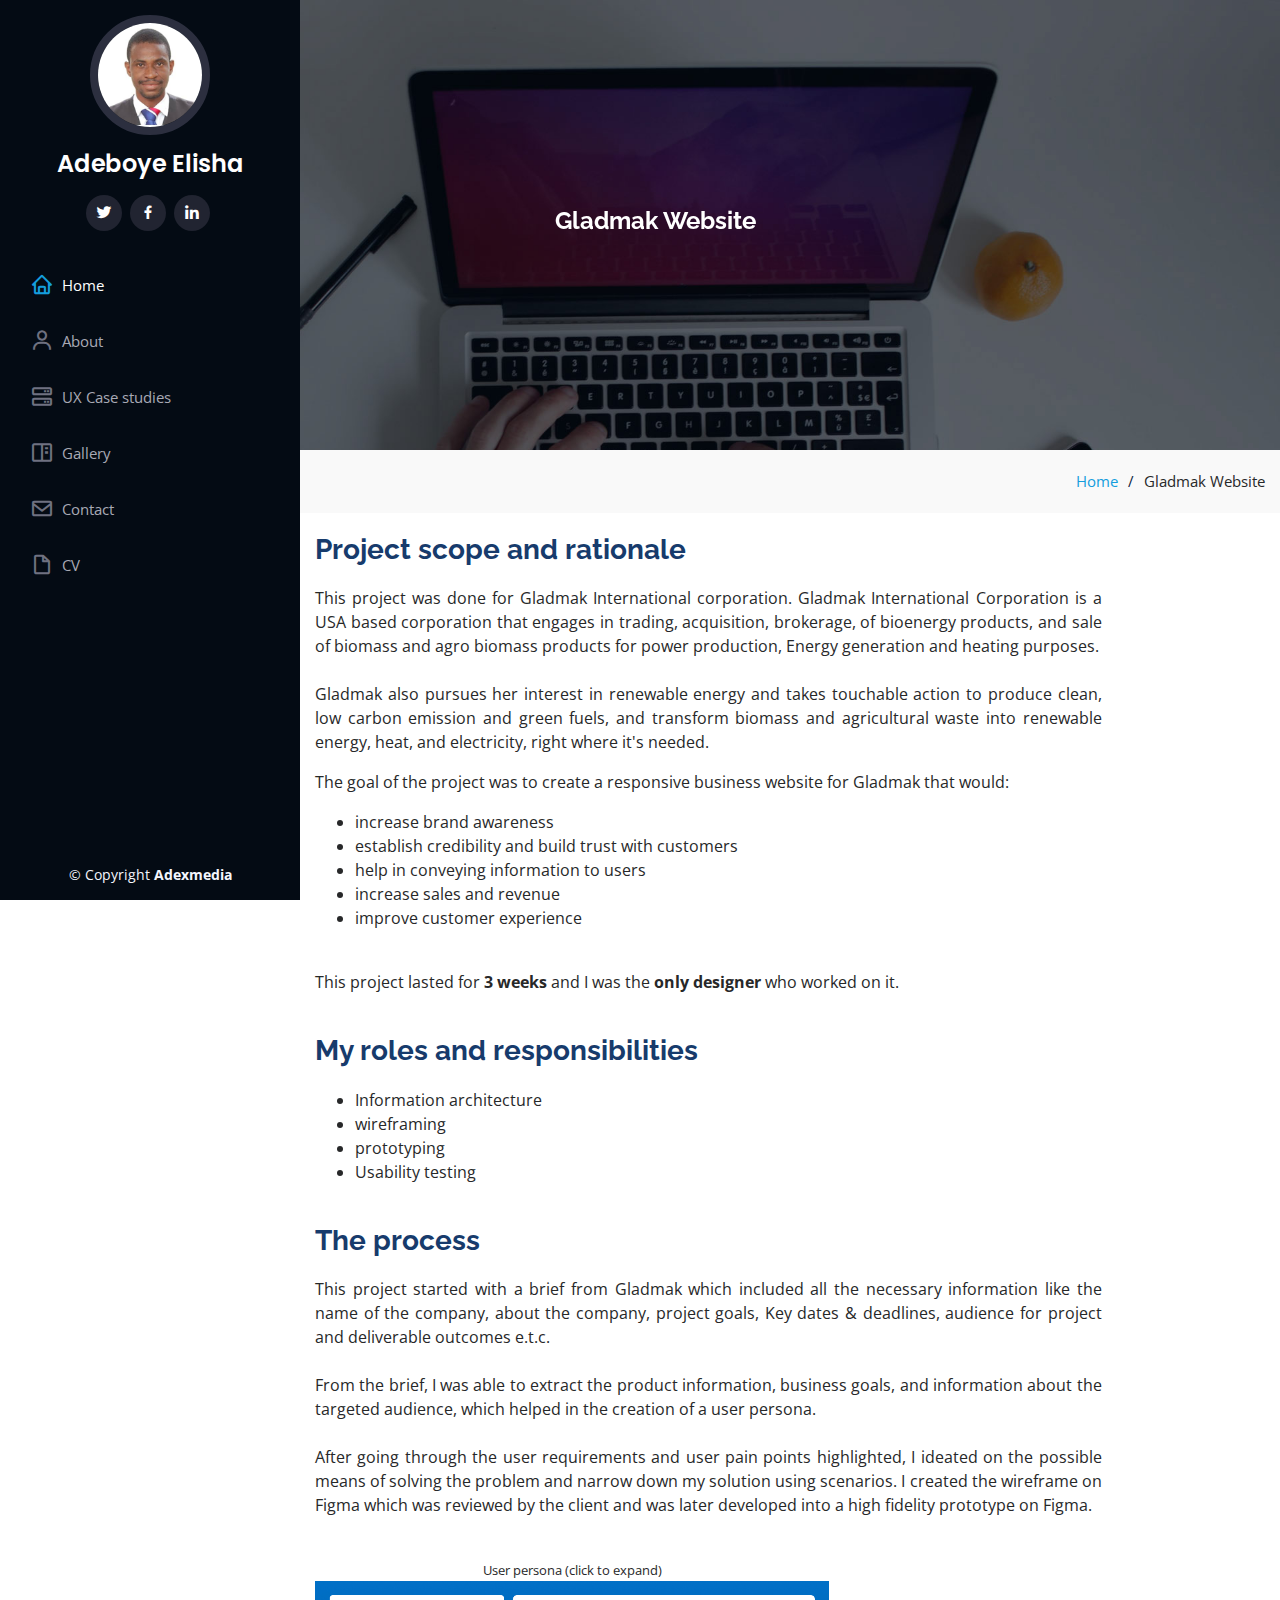
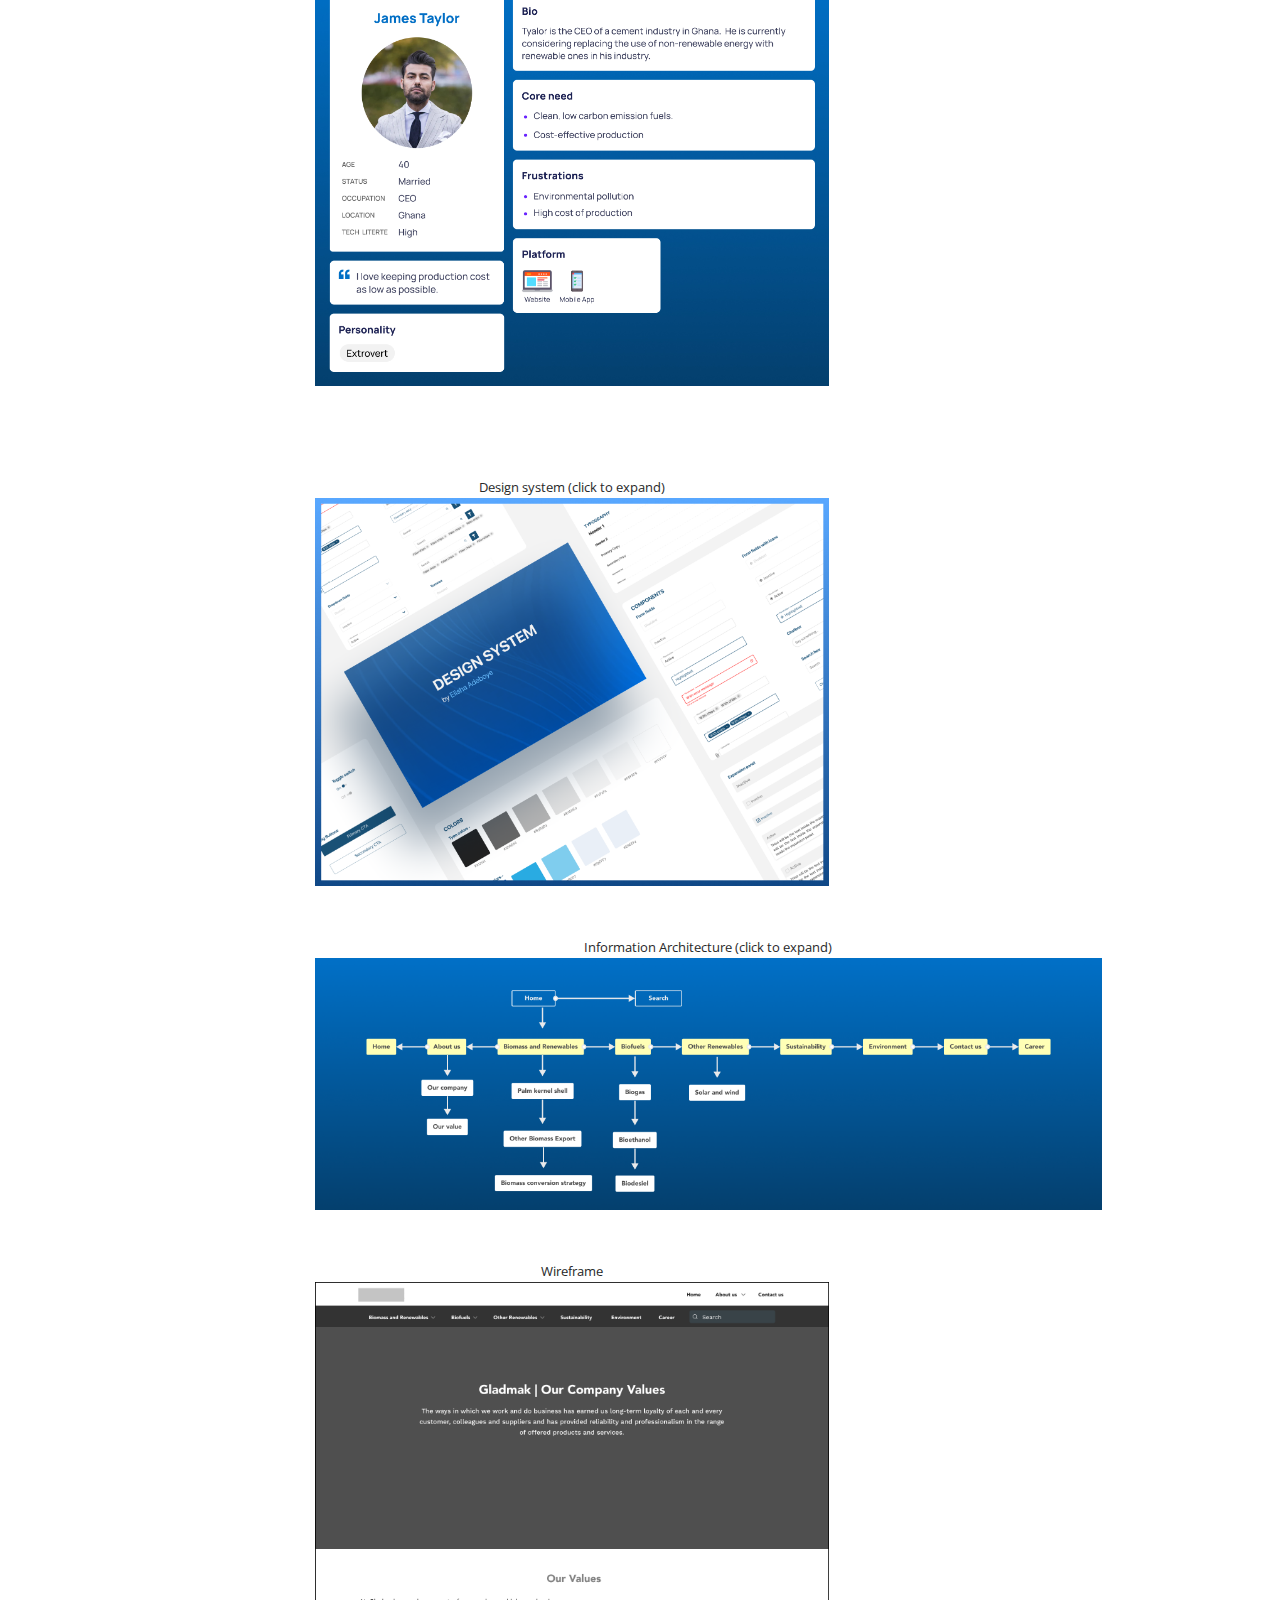
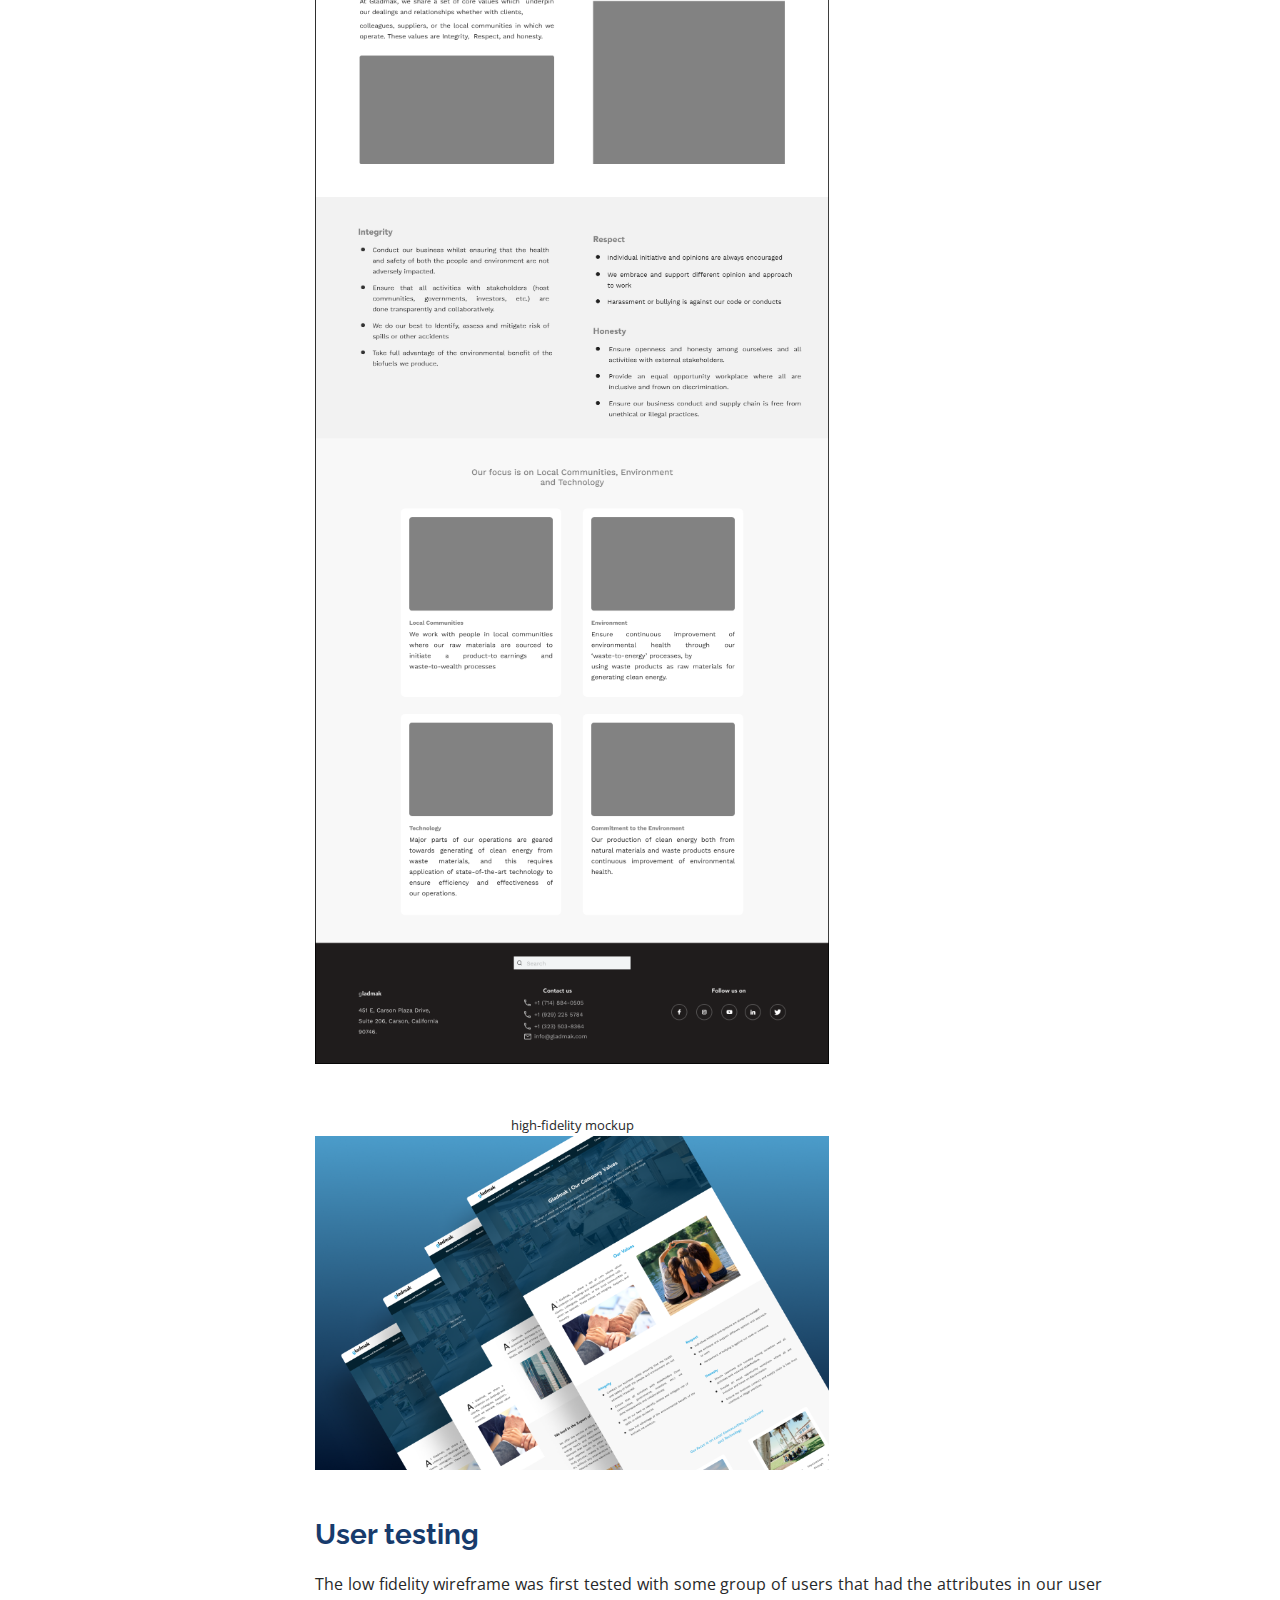
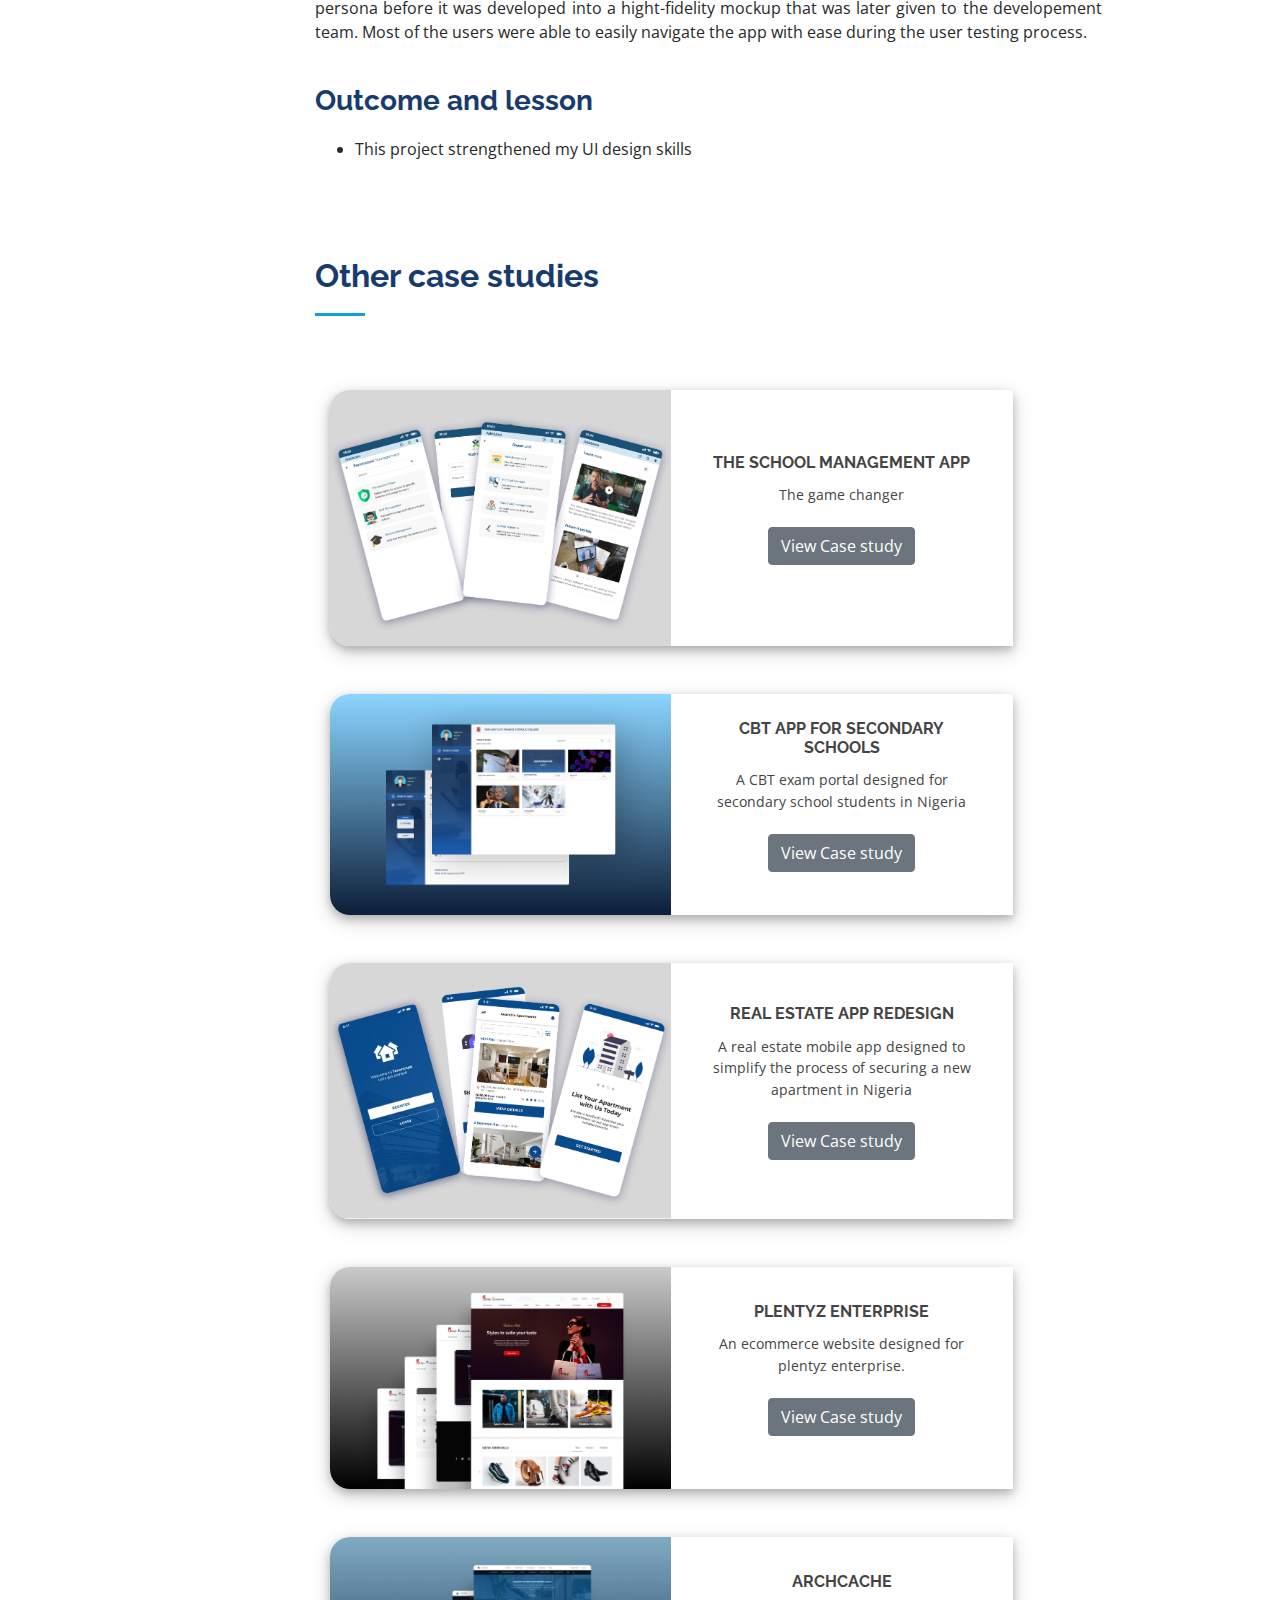
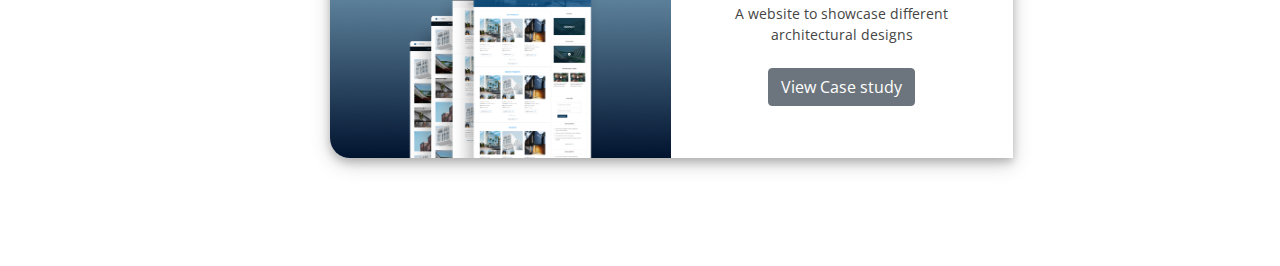
<file: project4-page.html>
<!DOCTYPE html>
<html lang="en">

<head>
  <meta charset="utf-8">
  <meta content="width=device-width, initial-scale=1.0" name="viewport">

  <title>GLADMAK WEBSITE</title>
  <meta content="" name="description">
  <meta content="" name="keywords">

  <!-- Favicons -->
  <link href="assets/img/favicon.png" rel="icon">
  <link href="assets/img/apple-touch-icon.png" rel="apple-touch-icon">

  <!-- Google Fonts -->
  <link href="https://fonts.googleapis.com/css?family=Open+Sans:300,300i,400,400i,600,600i,700,700i|Raleway:300,300i,400,400i,500,500i,600,600i,700,700i|Poppins:300,300i,400,400i,500,500i,600,600i,700,700i" rel="stylesheet">

  <!-- Vendor CSS Files -->
  <link href="assets/vendor/bootstrap/css/bootstrap.min.css" rel="stylesheet">
  <link href="assets/vendor/icofont/icofont.min.css" rel="stylesheet">
  <link href="assets/vendor/boxicons/css/boxicons.min.css" rel="stylesheet">
  <link href="assets/vendor/venobox/venobox.css" rel="stylesheet">
  <link href="assets/vendor/owl.carousel/assets/owl.carousel.min.css" rel="stylesheet">
  <link href="assets/vendor/aos/aos.css" rel="stylesheet">

  <!-- Template Main CSS File -->
  <link href="assets/css/style.css" rel="stylesheet">
  <link href="assets/css/mystyle.css" rel="stylesheet">

</head>

<body>

  <!-- ======= Mobile nav toggle button ======= -->
  <button type="button" class="mobile-nav-toggle d-xl-none"><i class="icofont-navigation-menu"></i></button>

  <!-- ======= Header ======= -->
  <header id="header">
    <div class="d-flex flex-column">

      <div class="profile">
        <img src="assets/img/profile-img.jpg" alt="" class="img-fluid rounded-circle">
        <h1 class="text-light"><a href="index.html">Adeboye Elisha</a></h1>
        <div class="social-links mt-3 text-center">
          <a href="https://www.twitter.com/realAdexmedia?s=08" class="twitter"><i class="bx bxl-twitter"></i></a>
          <a href="https://www.facebook.com/adeboye.yemi" class="facebook"><i class="bx bxl-facebook"></i></a>
          <a href="https://www.linkedin.com/in/elisha-adeboye-780353216" class="linkedin"><i class="bx bxl-linkedin"></i></a>
        </div>
      </div>

      <nav class="nav-menu">
        <ul>
          <li class="active"><a href="index.html"><i class="bx bx-home"></i> <span>Home</span></a></li>
          <li><a href="index.html#about"><i class="bx bx-user"></i> <span>About</span></a></li> 
          <li><a href="index.html#ux"><i class="bx bx-server"></i> UX Case studies</a></li>
          <li><a href="index.html#portfolio"><i class="bx bx-book-content"></i>Gallery</a></li>
          <li><a href="index.html#contact"><i class="bx bx-envelope"></i> Contact</a></li>
          <li><a href="CV2022UIUX.pdf"><i class="bx bx-file-blank"></i> <span>CV</span></a></li>

        </ul>
      </nav><!-- .nav-menu -->
      <button type="button" class="mobile-nav-toggle d-xl-none"><i class="icofont-navigation-menu"></i></button>

    </div>
  </header><!-- End Header -->

    <!-- ======= Hero Section ======= -->
    <section  class="myhero d-flex flex-column justify-content-center align-items-center">
      <div class="hero-container" data-aos="fade-in">
        <h1>Gladmak Website</h1>
      </div>
      <!-- <img src="assets/img/coverpic2.jpg" alt="project Three image"> -->

    </section><!-- End Hero -->

  <main id="main">

    <!-- ======= Breadcrumbs ======= -->
    <section class="breadcrumbs">
      <div class="container">

        <div class="d-flex justify-content-between align-items-center ">
          <h6></h6>
          <ol>
            <li><a href="index.html">Home</a></li>
            <li>Gladmak Website</li>
          </ol>
        </div>

      </div>
    </section><!-- End Breadcrumbs -->

    <section class="inner-page col-lg-10 mysection">
        
        <div class="container">
          <div >
            <h2 class="mytitle">
              Project scope and rationale
            </h2>

            <p class="myjustify">This project was done for Gladmak International corporation. Gladmak International Corporation is a USA based corporation that engages in trading, acquisition, 
              brokerage, of bioenergy products, and sale of biomass and agro biomass products for power production, 
              Energy generation and heating purposes. 
              <br><br>
              Gladmak also pursues her interest in renewable energy and takes touchable action to produce clean, low
              carbon emission and green fuels, and transform biomass and agricultural waste into renewable energy, 
              heat, and electricity, right where it's needed. 
            </p>

            <p class="myjustify">The goal of the project was to create a responsive business website for Gladmak that would: 
              <ul>
                <li>increase brand awareness</li>
                <li>establish credibility and build trust with customers</li>
                <li>help in conveying information to users</li>
                <li>increase sales and revenue</li>
                <li>improve customer experience</li>
      
              </ul><br>
              
              This project lasted for <b> 3 weeks </b> and I was the <b>only designer </b> who worked on it.
              
            </p> 
          </div> <br>


      <div>
        <h2 class="mytitle">
          My roles and responsibilities
        </h2>

        <ul>
          <li>Information architecture</li>
          <li>wireframing</li>
          <li>prototyping</li>
          <li>Usability testing</li>

        </ul><br>

      </div> 

      <div>
        <h2 class="mytitle">
          The process
        </h2>

        <p class="myjustify">
          This project started with a brief from Gladmak which included all the necessary information like the name of the company, about the company, project goals, Key dates & deadlines, audience for project and deliverable outcomes e.t.c.
          <br><br>
          From the brief, I was able to extract the product information, business goals, and information about the targeted audience, which helped in the creation of a user persona.
          <br><br>
          After going through the user requirements and user pain points highlighted, I ideated on the possible means of solving the problem and narrow down my solution using scenarios. I created the wireframe on Figma which was reviewed by the client and was later developed into a high fidelity prototype on Figma. 
          
            <br><br> 
            
            <div class="row portfolio-container" >
              <div class="col-lg-8 col-md-8 portfolio-item">
                <caption><center><small>User persona (click to expand)</small></center></caption>
                  <div class="portfolio-wrap">
                    <a href="assets/img/gladmakperson.jpg" data-gall="portfolioGallery" class="venobox" title="Click to enlarge"><img src="assets/img/gladmakperson.jpg" class="img-fluid" alt=""></a>
                    
                  </div>
                 
              </div>
            </div>     <br><br>
            
        </p><br>

        
        <div class="row portfolio-container" >
          <div class="col-lg-8 col-md-8 portfolio-item">
            <caption><center><small>Design system (click to expand)</small></center></caption>
              <div class="portfolio-wrap">
                <a href="assets/img/gladmaksystem.png" data-gall="portfolioGallery" class="venobox" title="Click to enlarge"><img src="assets/img/gladmaksystem.png" class="img-fluid" alt=""></a>
                
              </div>
             
          </div>
        </div>     <br><br>

        

        <div class="row portfolio-container" >
          <div class="col-lg-12 col-md-12 portfolio-item">
            <caption><center><small>Information Architecture (click to expand)</small></center></caption>
              <div class="portfolio-wrap">
                <a href="assets/img/gladmakmap.png" data-gall="portfolioGallery" class="venobox" title="Click to enlarge"><img src="assets/img/gladmakmap.png" class="img-fluid" alt=""></a>
                
              </div>
             
          </div>
        </div>     <br><br>

        <div class="row portfolio-container" >
          <div class="col-lg-8 col-md-8 portfolio-item">
            <caption><center><small>Wireframe</small></center></caption>
              <div class="portfolio-wrap">
                <a href="assets/img/gladmakwire.png" data-gall="portfolioGallery" class="venobox" title="Click to enlarge"><img src="assets/img/gladmakwire.png" class="img-fluid" alt=""></a>
              </div>
              
          </div>
        </div>     <br><br> 

        <div class="row portfolio-container" >
          <div class="col-lg-8 col-md-8 portfolio-item">
            <caption><center><small>high-fidelity mockup</small></center></caption>
              <div class="portfolio-wrap">
                <a href="assets/img/hd4.png" data-gall="portfolioGallery" class="venobox" title="Click to enlarge"><img src="assets/img/hd4.png" class="img-fluid" alt=""></a>
              </div>
              
          </div>
        </div>     <br><br> 

      </div>

      <div>
        <h2 class="mytitle">
          User testing
        </h2>
        <p class="myjustify">
          The low fidelity wireframe was first tested with some group of users that had the attributes in our user persona before it was developed into a hight-fidelity mockup that was later 
          given to the developement team. Most of the users were able to easily navigate the app with ease during the user testing process.
        </p><br>      
      </div>

      <div>
        <h2 class="mytitle">
          Outcome and lesson
        </h2>
        <ul>
          <li>This project strengthened my UI design skills</li>
        </ul>
          
      </div>


      </div>
    </section>

        <!-- ======= Casestudy Section ======= -->
        <section id="ux" class="portfolio">

          <div class="container">  
                  <div class="section-title">
                    <h2>Other case studies</h2>   
                  </div>  
                  
                <div class="col-lg-9">
                  <div class ="workDiv" >
                    <div class="workImage">
                        <img src="assets/img/mobilefutureX.jpg" height="auto" width="100%" alt="Project Image" >
                    </div>
                    <div class="workTitle">
                        <h3>THE SCHOOL MANAGEMENT APP</h3>
                        <p>The game changer<br><br>
                            <button onclick="window.location.href='project1-page.html';" type="button" class="btn btn-secondary">View Case study</button>
                        </p>         
                    </div> 
                 </div>  
                  
    
                <div class ="workDiv top-margin ">
                    <div class="workImage">
                        <img src="assets/img/hd2.png"  height="auto" width="100%" alt="Project Image" >  
                    </div>
                    <div class="workTitle" >
                        <h3>CBT APP FOR SECONDARY SCHOOLS</h3>
                        <p>A CBT exam portal designed for secondary school students in Nigeria<br><br>
                          <button onclick="window.location.href='project2-page.html';" type="button" class="btn btn-secondary">View Case study</button>
                        </p>     
                    </div>      
                </div>
    
    
                <div class ="workDiv top-margin" >
                    <div class="workImage">
                        <img src="assets/img/tenantscreens.jpg" height="auto" width="100%"  alt="Project Image" >
                    </div>
                    <div class="workTitle">
                        <h3>REAL ESTATE APP REDESIGN</h3>
                        <p>A real estate mobile app designed to simplify the process of securing a new apartment in Nigeria<br><br>      
                          <button onclick="window.location.href='project3-page.html';" type="button" class="btn btn-secondary">View Case study</button>
                        </p>        
                    </div>   
                </div>
    
              <div class ="workDiv top-margin" >
                <div class="workImage">
                    <img src="assets/img/hd5.png" height="auto" width="100%"  alt="Project Image" >
                </div>
                <div class="workTitle">
                    <h3>PLENTYZ ENTERPRISE</h3>
                    <p>An ecommerce website designed for plentyz enterprise.<br><br>      
                      <button onclick="window.location.href='project5-page.html';" type="button" class="btn btn-secondary">View Case study</button>
                    </p>        
                </div>   
            </div>

            <div class ="workDiv top-margin ">
              <div class="workImage">
                  <img src="assets/img/hd6.png"  height="auto" width="100%" alt="Project Image" >  
              </div>
              <div class="workTitle" >
                  <h3>ARCHCACHE</h3>
                  <p>A website to showcase different architectural designs<br><br>
                    <button onclick="window.location.href='project6-page.html';" type="button" class="btn btn-secondary">View Case study</button>
                  </p>     
              </div>      
            </div>
    
              </div>   
          </div>  
        </section><!-- End Casestudy Section -->

  </main><!-- End #main -->

  <!-- ======= Footer ======= -->
  <footer id="footer">
    <div class="container">
      <div class="copyright">
        &copy; Copyright <strong><span>Adexmedia</span></strong>
      </div>
    </div>
  </footer><!-- End  Footer -->

  <a href="#" class="back-to-top"><i class="icofont-simple-up"></i></a>

  <!-- Vendor JS Files -->
  <script src="assets/vendor/jquery/jquery.min.js"></script>
  <script src="assets/vendor/bootstrap/js/bootstrap.bundle.min.js"></script>
  <script src="assets/vendor/jquery.easing/jquery.easing.min.js"></script>
  <script src="assets/vendor/php-email-form/validate.js"></script>
  <script src="assets/vendor/waypoints/jquery.waypoints.min.js"></script>
  <script src="assets/vendor/counterup/counterup.min.js"></script>
  <script src="assets/vendor/isotope-layout/isotope.pkgd.min.js"></script>
  <script src="assets/vendor/venobox/venobox.min.js"></script>
  <script src="assets/vendor/owl.carousel/owl.carousel.min.js"></script>
  <script src="assets/vendor/typed.js/typed.min.js"></script>
  <script src="assets/vendor/aos/aos.js"></script>

  <!-- Template Main JS File -->
  <script src="assets/js/main.js"></script>

</body>

</html>
</file>
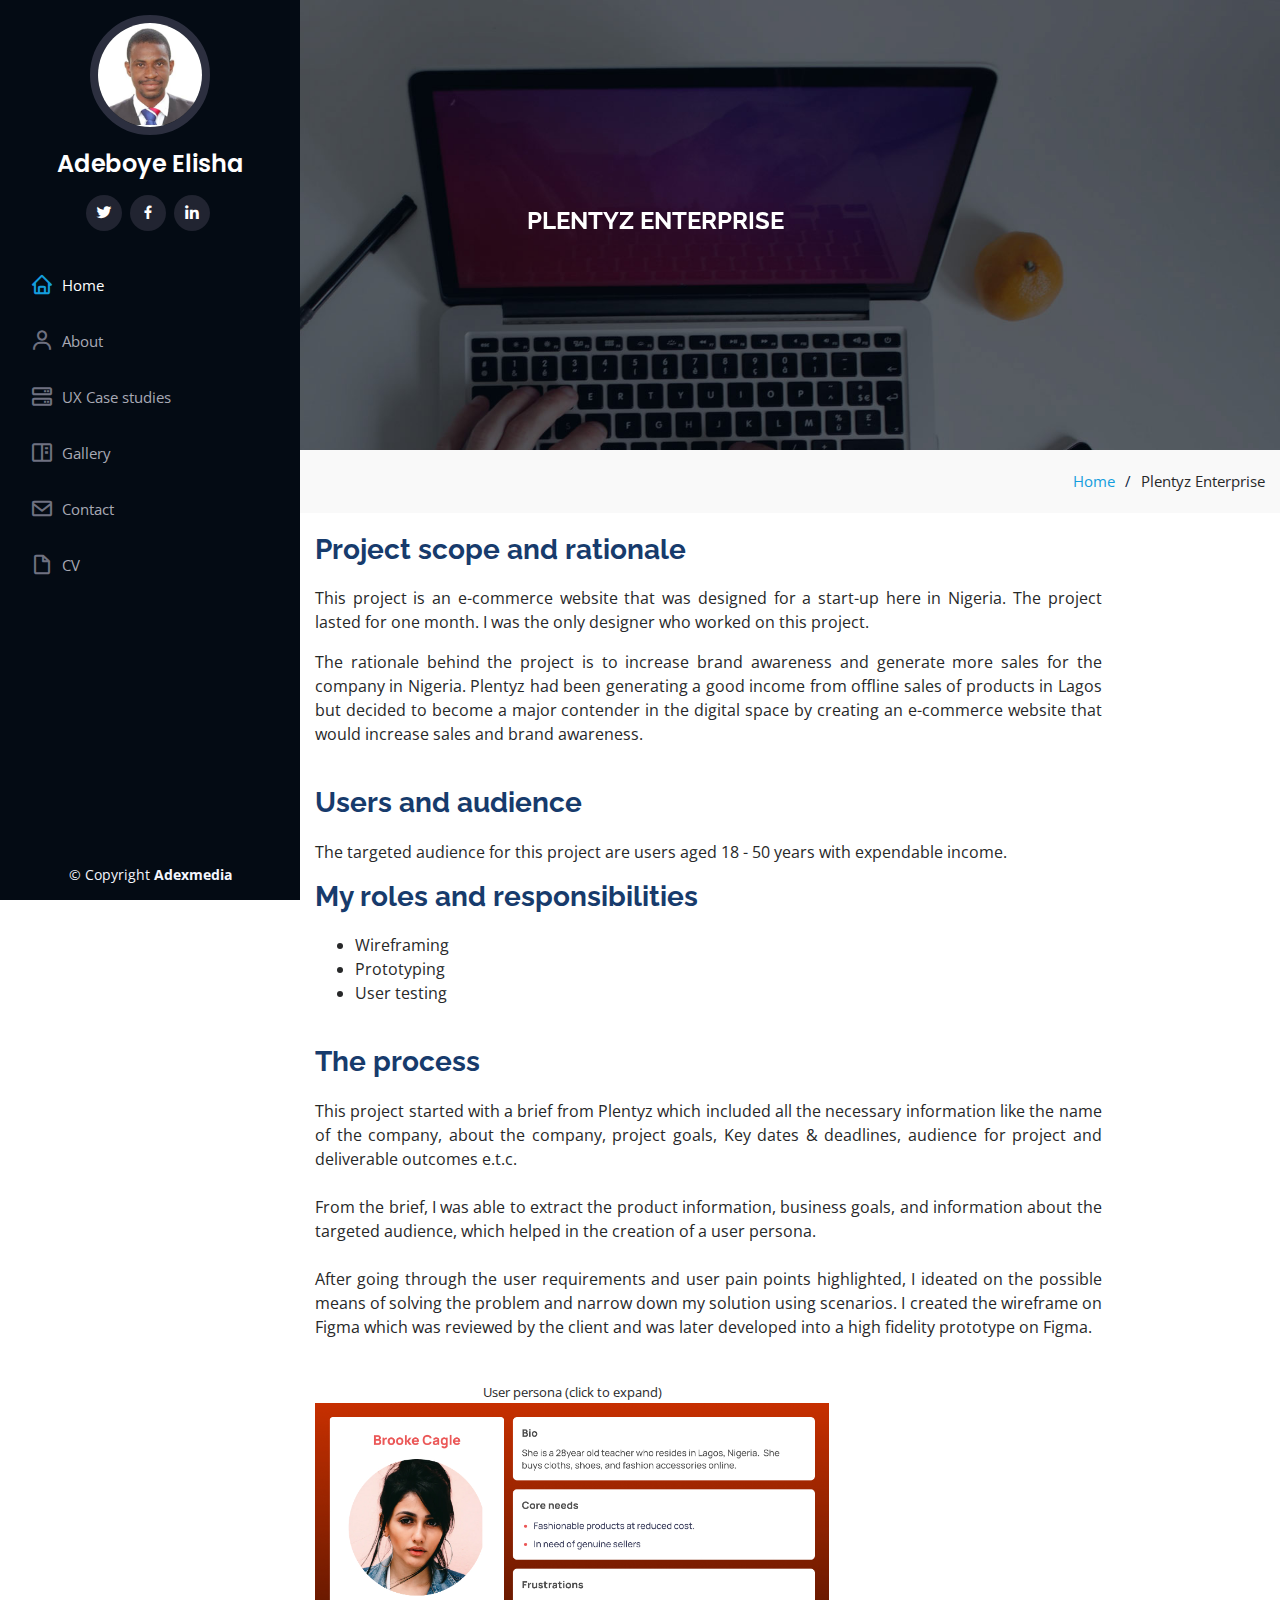
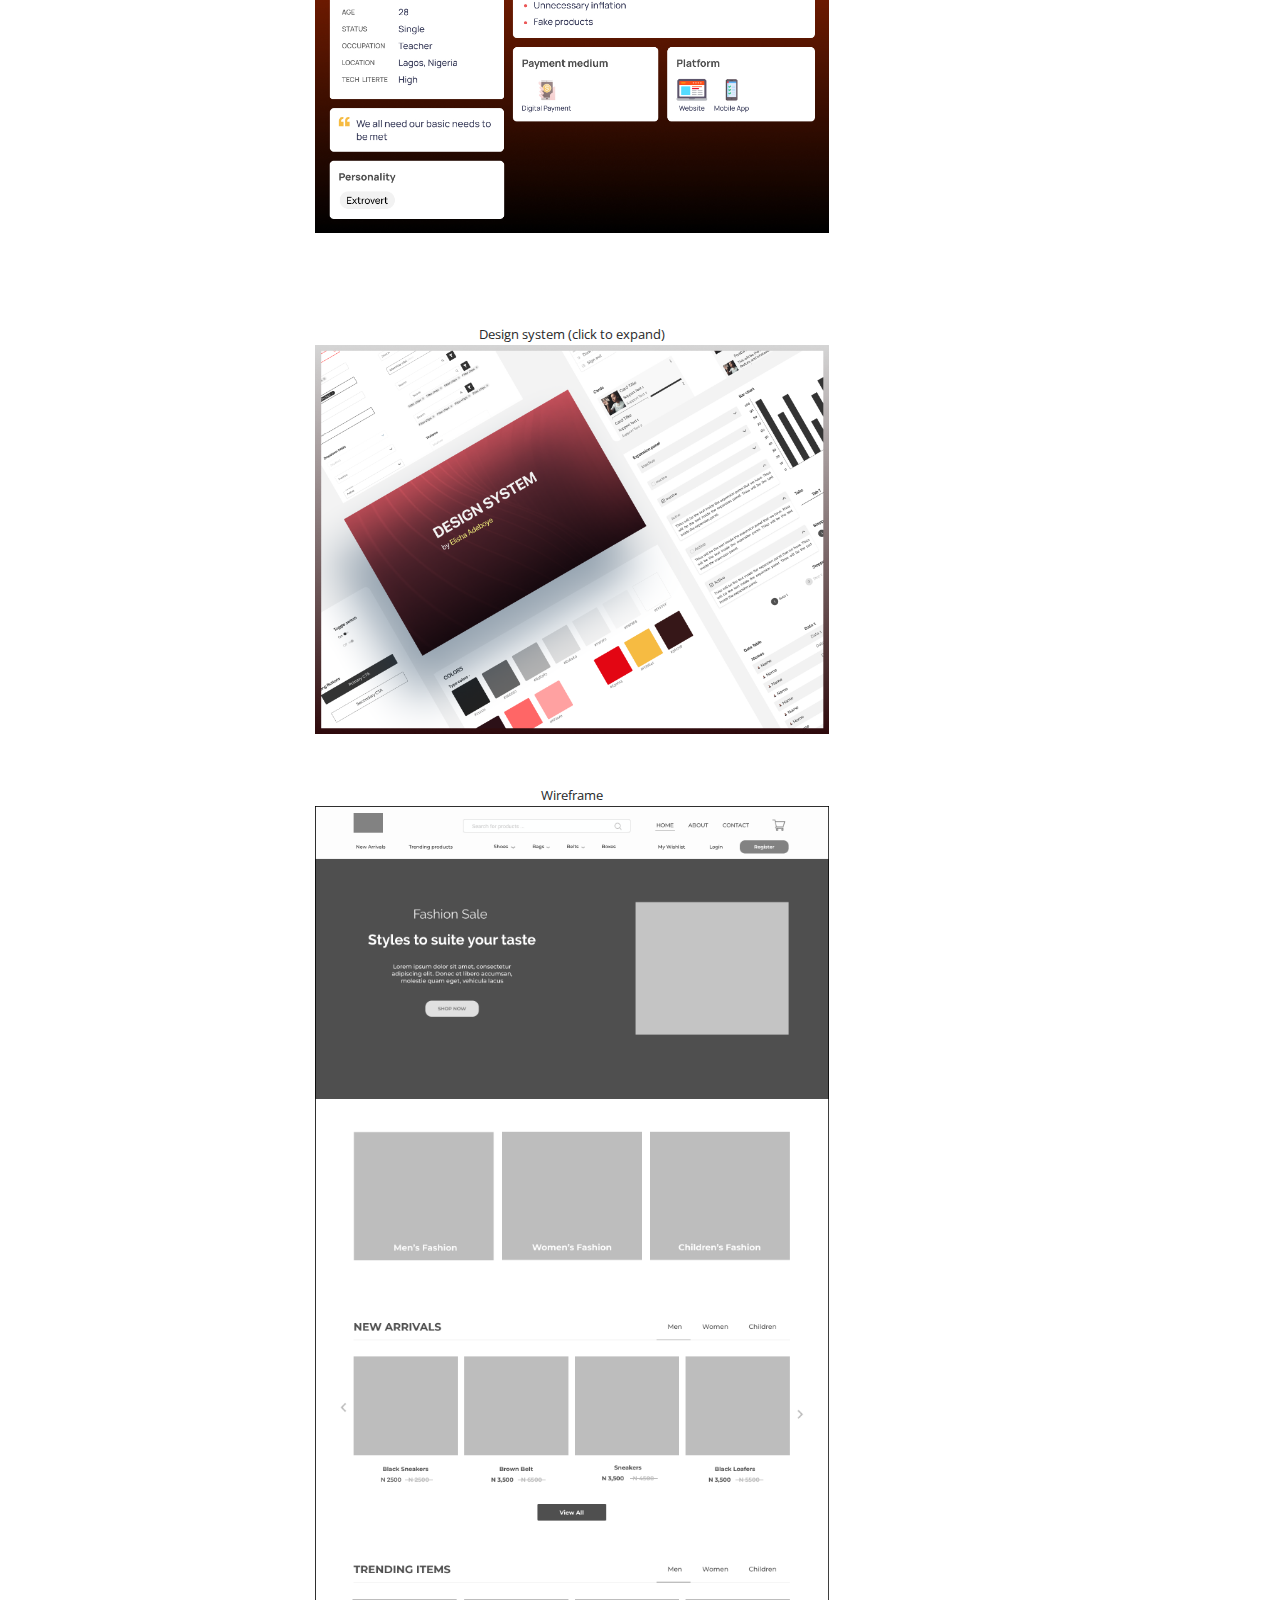
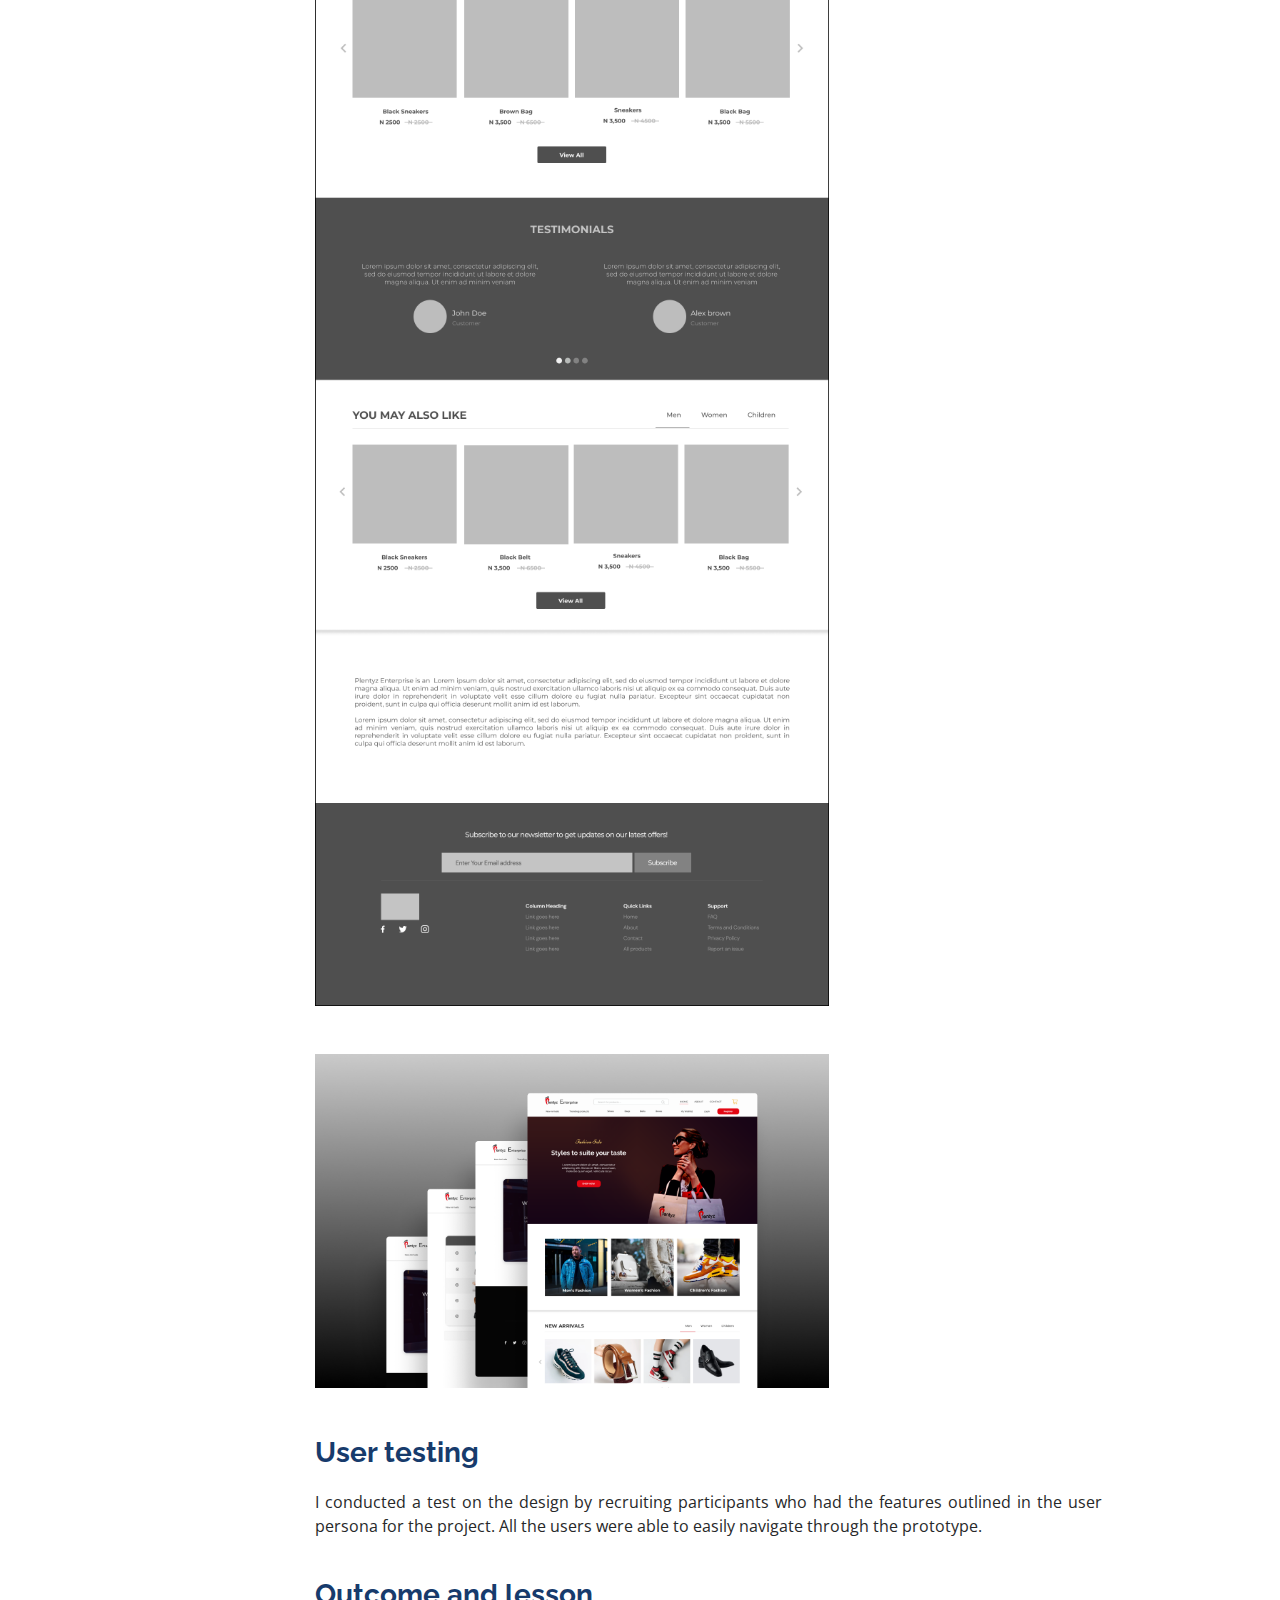
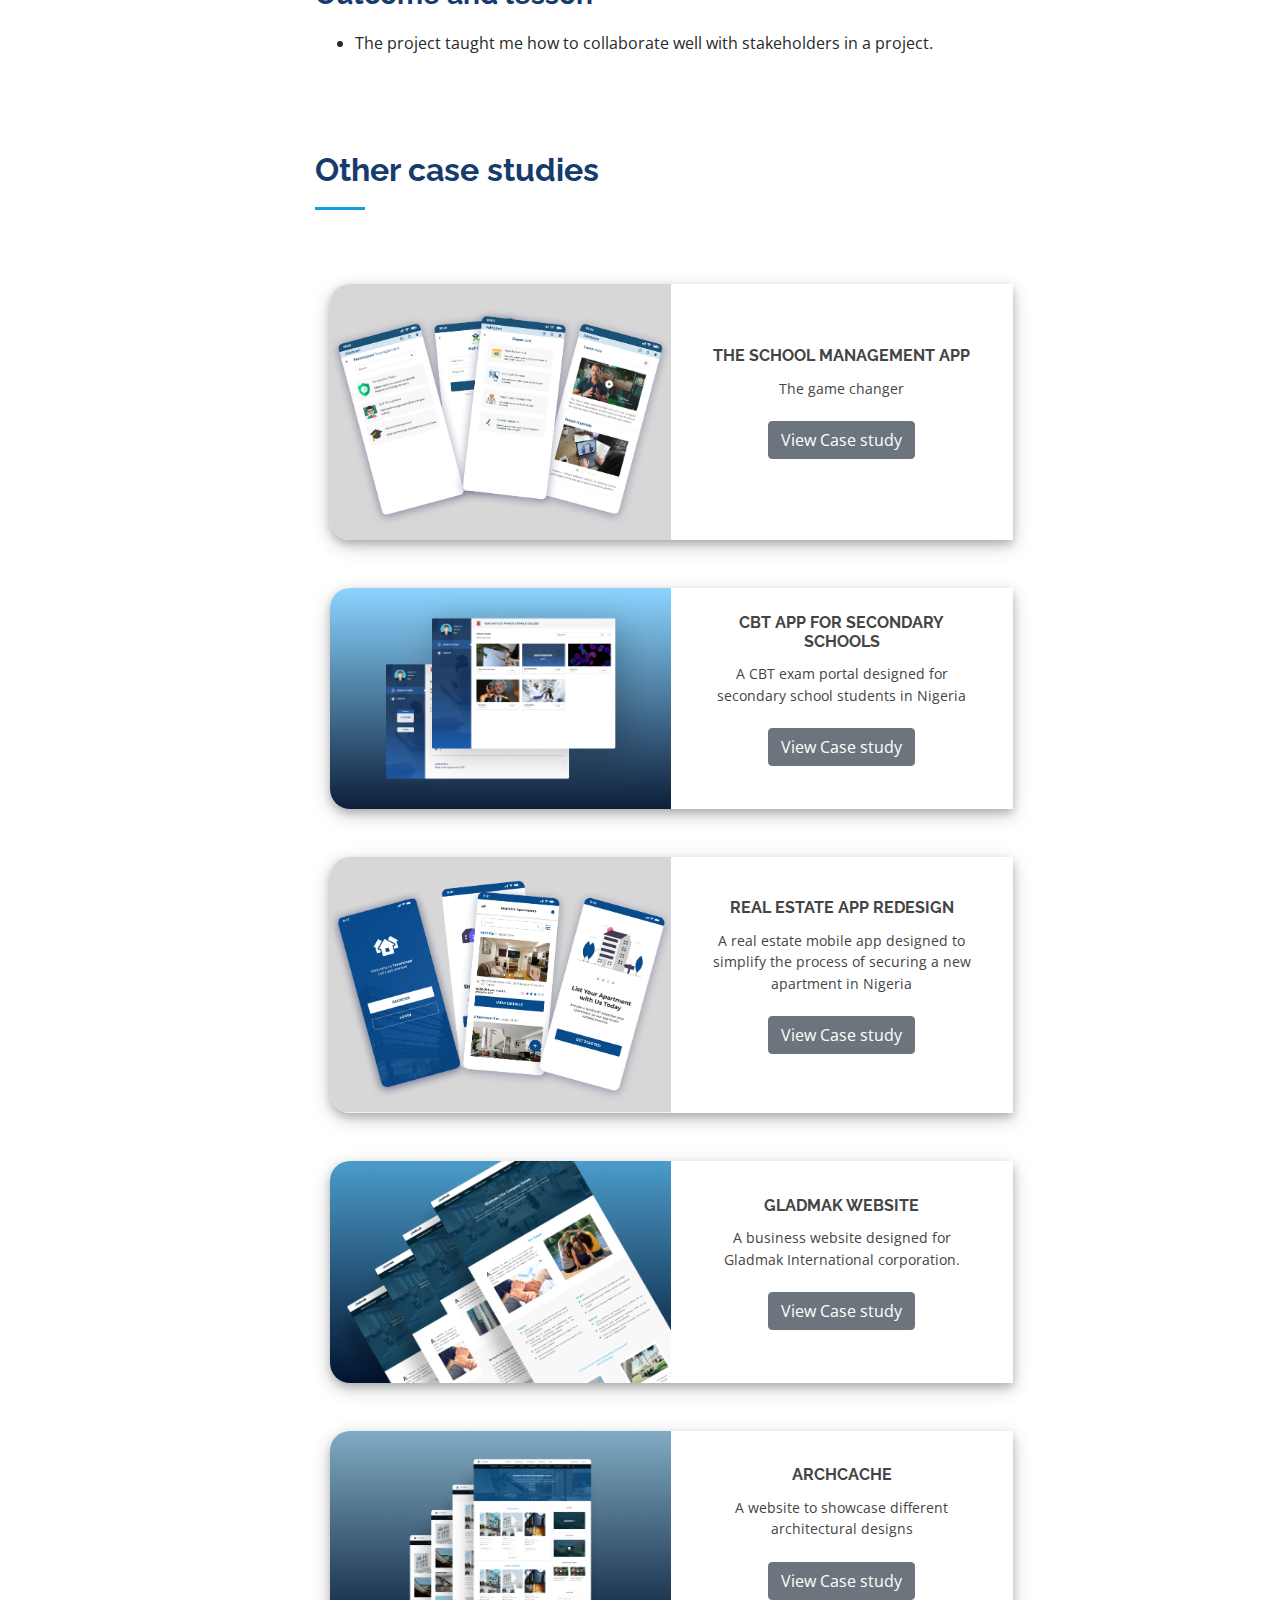
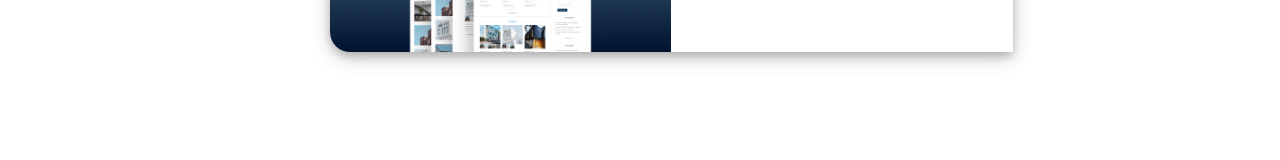
<file: project5-page.html>
<!DOCTYPE html>
<html lang="en">

<head>
  <meta charset="utf-8">
  <meta content="width=device-width, initial-scale=1.0" name="viewport">

  <title>PLENTYZ ENTERPRISE</title>
  <meta content="" name="description">
  <meta content="" name="keywords">

  <!-- Favicons -->
  <link href="assets/img/favicon.png" rel="icon">
  <link href="assets/img/apple-touch-icon.png" rel="apple-touch-icon">

  <!-- Google Fonts -->
  <link href="https://fonts.googleapis.com/css?family=Open+Sans:300,300i,400,400i,600,600i,700,700i|Raleway:300,300i,400,400i,500,500i,600,600i,700,700i|Poppins:300,300i,400,400i,500,500i,600,600i,700,700i" rel="stylesheet">

  <!-- Vendor CSS Files -->
  <link href="assets/vendor/bootstrap/css/bootstrap.min.css" rel="stylesheet">
  <link href="assets/vendor/icofont/icofont.min.css" rel="stylesheet">
  <link href="assets/vendor/boxicons/css/boxicons.min.css" rel="stylesheet">
  <link href="assets/vendor/venobox/venobox.css" rel="stylesheet">
  <link href="assets/vendor/owl.carousel/assets/owl.carousel.min.css" rel="stylesheet">
  <link href="assets/vendor/aos/aos.css" rel="stylesheet">

  <!-- Template Main CSS File -->
  <link href="assets/css/style.css" rel="stylesheet">
  <link href="assets/css/mystyle.css" rel="stylesheet">

</head>

<body>

  <!-- ======= Mobile nav toggle button ======= -->
  <button type="button" class="mobile-nav-toggle d-xl-none"><i class="icofont-navigation-menu"></i></button>

  <!-- ======= Header ======= -->
  <header id="header">
    <div class="d-flex flex-column">

      <div class="profile">
        <img src="assets/img/profile-img.jpg" alt="" class="img-fluid rounded-circle">
        <h1 class="text-light"><a href="index.html">Adeboye Elisha</a></h1>
        <div class="social-links mt-3 text-center">
          <a href="https://www.twitter.com/realAdexmedia?s=08" class="twitter"><i class="bx bxl-twitter"></i></a>
          <a href="https://www.facebook.com/adeboye.yemi" class="facebook"><i class="bx bxl-facebook"></i></a>
          <a href="https://www.linkedin.com/in/elisha-adeboye-780353216" class="linkedin"><i class="bx bxl-linkedin"></i></a>
        </div>
      </div>

      <nav class="nav-menu">
        <ul>
          <li class="active"><a href="index.html"><i class="bx bx-home"></i> <span>Home</span></a></li>
          <li><a href="index.html#about"><i class="bx bx-user"></i> <span>About</span></a></li> 
          <li><a href="index.html#ux"><i class="bx bx-server"></i> UX Case studies</a></li>
          <li><a href="index.html#portfolio"><i class="bx bx-book-content"></i>Gallery</a></li>
          <li><a href="index.html#contact"><i class="bx bx-envelope"></i> Contact</a></li>
          <li><a href="CV2022UIUX.pdf"><i class="bx bx-file-blank"></i> <span>CV</span></a></li>

        </ul>
      </nav><!-- .nav-menu -->
      <button type="button" class="mobile-nav-toggle d-xl-none"><i class="icofont-navigation-menu"></i></button>

    </div>
  </header><!-- End Header -->

    <!-- ======= Hero Section ======= -->
    <section  class="myhero d-flex flex-column justify-content-center align-items-center">
      <div class="hero-container" data-aos="fade-in">
        <h1>PLENTYZ ENTERPRISE</h1>
      </div>
      <!-- <img src="assets/img/coverpic2.jpg" alt="project Three image"> -->

    </section><!-- End Hero -->

  <main id="main">

    <!-- ======= Breadcrumbs ======= -->
    <section class="breadcrumbs">
      <div class="container">

        <div class="d-flex justify-content-between align-items-center ">
          <h6></h6>
          <ol>
            <li><a href="index.html">Home</a></li>
            <li>Plentyz Enterprise</li>
          </ol>
        </div>

      </div>
    </section><!-- End Breadcrumbs -->

    <section class="inner-page col-lg-10 mysection">
        
        <div class="container">
          <div >
            <h2 class="mytitle">
              Project scope and rationale
            </h2>

            <p class="myjustify">This project is an e-commerce website that was designed for a start-up here in Nigeria. The project lasted for one month. I was the only designer who worked on this project.
            </p>
            <p class="myjustify">
              The rationale behind the project is to increase brand awareness and generate more sales for the company in Nigeria. 
              Plentyz had been generating a good income from offline sales of products in Lagos but decided to become a major contender in the digital space by creating an e-commerce website that would increase sales and brand awareness.
              
            </p><br>
          </div>

        <div>
            <div >
              <h2 class="mytitle">
                Users and audience
              </h2>
              <p class="myjustify">The targeted audience for this project are users aged 18 - 50 years with expendable income. 
              </p> 
  
            <div>
        </div>
        


      <div>
        <h2 class="mytitle">
          My roles and responsibilities
        </h2>
             
        <ul>
          <li>Wireframing</li>
          <li>Prototyping</li>
          <li>User testing</li>

        </ul><br>

      </div> 

      <div>
        <h2 class="mytitle">
          The process
        </h2>

        <p class="myjustify">
          This project started with a brief from Plentyz which included all the necessary information like the name of the company, about the company, project goals, Key dates & deadlines, audience for project and deliverable outcomes e.t.c.
            <br><br>
            From the brief, I was able to extract the product information, business goals, and information about the targeted audience, which helped in the creation of a user persona.
            <br><br>
            After going through the user requirements and user pain points highlighted, I ideated on the possible means of solving the problem and narrow down my solution using scenarios. I created the wireframe on Figma which was reviewed by the client and was later developed into a high fidelity prototype on Figma.  
            <br><br>
            
            <div class="row portfolio-container" >
              <div class="col-lg-8 col-md-8 portfolio-item">
                <caption><center><small>User persona (click to expand)</small></center></caption>
                  <div class="portfolio-wrap">
                    <a href="assets/img/plentyzpersona.jpg" data-gall="portfolioGallery" class="venobox" title="Click to enlarge"><img src="assets/img/plentyzpersona.jpg" class="img-fluid" alt=""></a>
                    
                  </div>
                 
              </div>
            </div>     <br><br>
            
        </p><br>

        <div class="row portfolio-container" >
          <div class="col-lg-8 col-md-8 portfolio-item">
            <caption><center><small>Design system (click to expand)</small></center></caption>
              <div class="portfolio-wrap">
                <a href="assets/img/designsystem5.png" data-gall="portfolioGallery" class="venobox" title="Click to enlarge"><img src="assets/img/designsystem5.png" class="img-fluid" alt=""></a>
                
              </div>
             
          </div>
        </div>     <br><br>

        <div class="row portfolio-container" >
          <div class="col-lg-8 col-md-8 portfolio-item">
            <caption><center><small>Wireframe</small></center></caption>
              <div class="portfolio-wrap">
                <a href="assets/img/plentyzwire.png" data-gall="portfolioGallery" class="venobox" title="Click to enlarge"><img src="assets/img/plentyzwire.png" class="img-fluid" alt=""></a>
              </div>
              
          </div>
        </div>     <br><br> 

        <div class="row portfolio-container" >
          <div class="col-lg-8 col-md-8 portfolio-item">
            <caption><center><small></small></center></caption>
              <div class="portfolio-wrap">
                <a href="assets/img/hd5.png" data-gall="portfolioGallery" class="venobox" title="Click to enlarge"><img src="assets/img/hd5.png" class="img-fluid" alt=""></a>
              </div>
              
          </div>
        </div>     <br><br> 

      </div>

      <div>
        <h2 class="mytitle">
          User testing
        </h2>
        <p class="myjustify">
          I conducted a test on the design by recruiting participants who had the features outlined in the user persona for the project. All the users were able to easily navigate through the prototype.
        </p><br>      
      </div>

      <div>
        <h2 class="mytitle">
          Outcome and lesson
        </h2>
          <ul>
            <li>
              The project taught me how to collaborate well with stakeholders in a project.
            </li>        
        
         
        </ul>    
      </div>


      </div>
    </section>

        <!-- ======= Casestudy Section ======= -->
        <section id="ux" class="portfolio">

          <div class="container">  
                  <div class="section-title">
                    <h2>Other case studies</h2>   
                  </div>  
                  
                <div class="col-lg-9">
                  <div class ="workDiv" >
                    <div class="workImage">
                        <img src="assets/img/mobilefutureX.jpg" height="auto" width="100%" alt="Project Image" >
                    </div>
                    <div class="workTitle">
                        <h3>THE SCHOOL MANAGEMENT APP</h3>
                        <p>The game changer<br><br>
                            <button onclick="window.location.href='project1-page.html';" type="button" class="btn btn-secondary">View Case study</button>
                        </p>         
                    </div> 
                 </div>  
                  
    
                <div class ="workDiv top-margin ">
                    <div class="workImage">
                        <img src="assets/img/hd2.png"  height="auto" width="100%" alt="Project Image" >  
                    </div>
                    <div class="workTitle" >
                        <h3>CBT APP FOR SECONDARY SCHOOLS</h3>
                        <p>A CBT exam portal designed for secondary school students in Nigeria<br><br>
                          <button onclick="window.location.href='project2-page.html';" type="button" class="btn btn-secondary">View Case study</button>
                        </p>     
                    </div>      
                </div>
    
    
                <div class ="workDiv top-margin" >
                    <div class="workImage">
                        <img src="assets/img/tenantscreens.jpg" height="auto" width="100%"  alt="Project Image" >
                    </div>
                    <div class="workTitle">
                        <h3>REAL ESTATE APP REDESIGN</h3>
                        <p>A real estate mobile app designed to simplify the process of securing a new apartment in Nigeria<br><br>      
                          <button onclick="window.location.href='project3-page.html';" type="button" class="btn btn-secondary">View Case study</button>
                        </p>        
                    </div>   
                </div>
    
                <div class ="workDiv top-margin" >
                  <div class="workImage">
                      <img src="assets/img/hd4.png" height="auto" width="100%"  alt="Project Image" >
                  </div>
                  <div class="workTitle">
                      <h3>GLADMAK WEBSITE</h3>
                      <p>A business website designed for Gladmak International corporation.<br><br>      
                        <button onclick="window.location.href='project4-page.html';" type="button" class="btn btn-secondary">View Case study</button>
                      </p>        
                  </div>   
              </div>

            <div class ="workDiv top-margin ">
              <div class="workImage">
                  <img src="assets/img/hd6.png"  height="auto" width="100%" alt="Project Image" >  
              </div>
              <div class="workTitle" >
                  <h3>ARCHCACHE</h3>
                  <p>A website to showcase different architectural designs<br><br>
                    <button onclick="window.location.href='project6-page.html';" type="button" class="btn btn-secondary">View Case study</button>
                  </p>     
              </div>      
            </div>
    
              </div>   
          </div>  
        </section><!-- End Casestudy Section -->

  </main><!-- End #main -->

  <!-- ======= Footer ======= -->
  <footer id="footer">
    <div class="container">
      <div class="copyright">
        &copy; Copyright <strong><span>Adexmedia</span></strong>
      </div>
    </div>
  </footer><!-- End  Footer -->

  <a href="#" class="back-to-top"><i class="icofont-simple-up"></i></a>

  <!-- Vendor JS Files -->
  <script src="assets/vendor/jquery/jquery.min.js"></script>
  <script src="assets/vendor/bootstrap/js/bootstrap.bundle.min.js"></script>
  <script src="assets/vendor/jquery.easing/jquery.easing.min.js"></script>
  <script src="assets/vendor/php-email-form/validate.js"></script>
  <script src="assets/vendor/waypoints/jquery.waypoints.min.js"></script>
  <script src="assets/vendor/counterup/counterup.min.js"></script>
  <script src="assets/vendor/isotope-layout/isotope.pkgd.min.js"></script>
  <script src="assets/vendor/venobox/venobox.min.js"></script>
  <script src="assets/vendor/owl.carousel/owl.carousel.min.js"></script>
  <script src="assets/vendor/typed.js/typed.min.js"></script>
  <script src="assets/vendor/aos/aos.js"></script>

  <!-- Template Main JS File -->
  <script src="assets/js/main.js"></script>

</body>

</html>
</file>
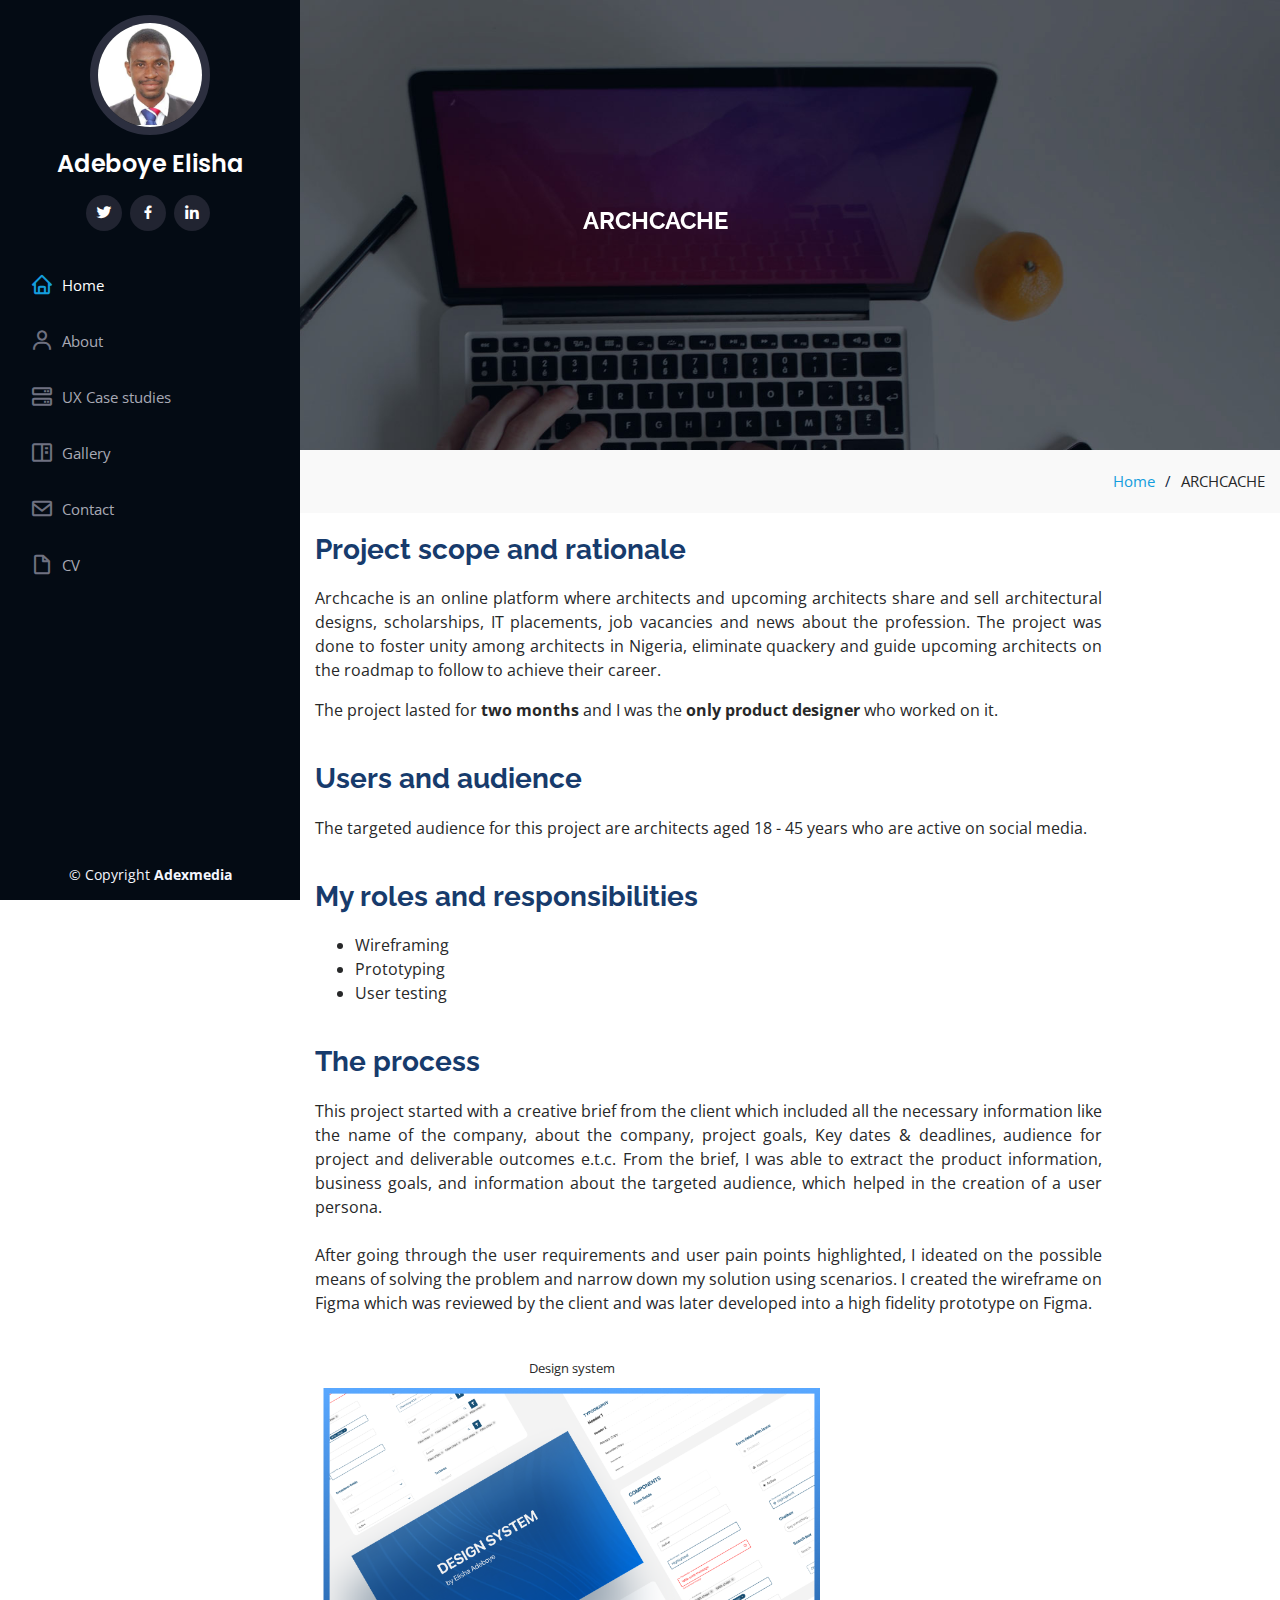
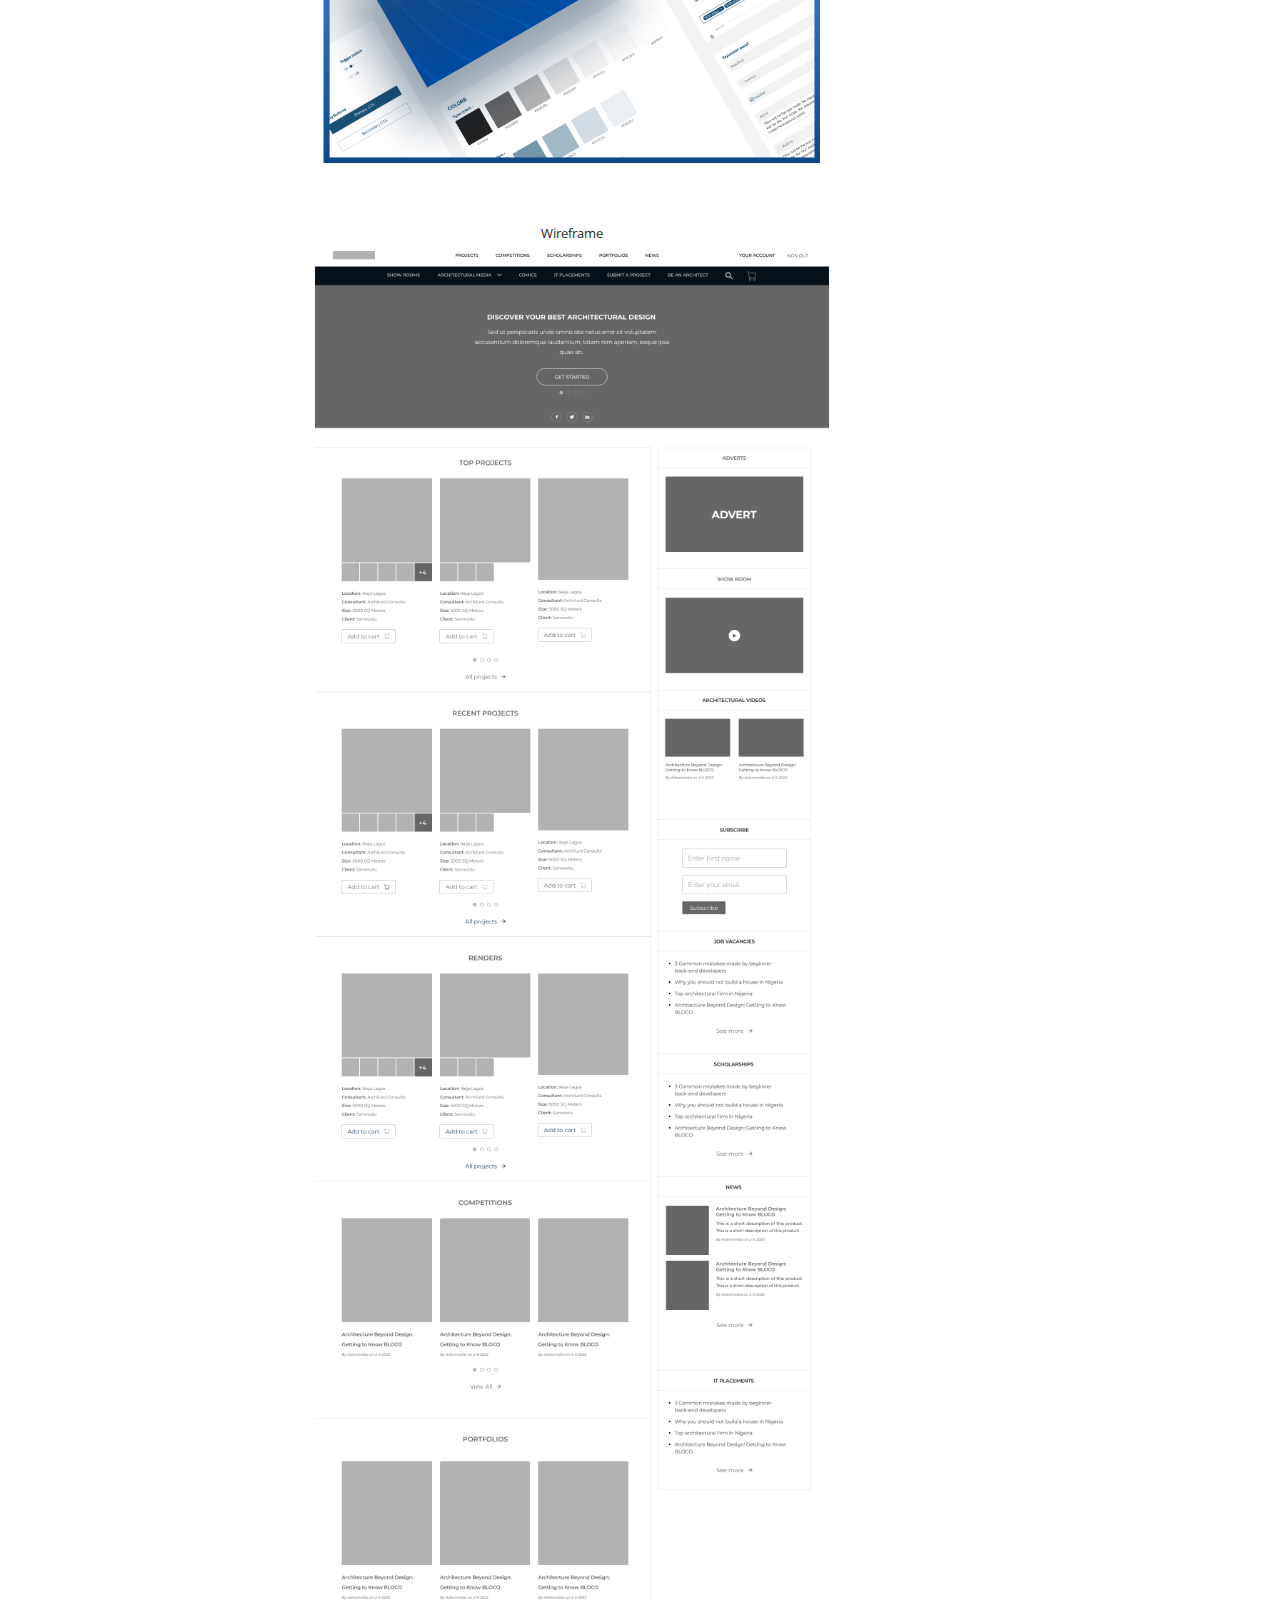
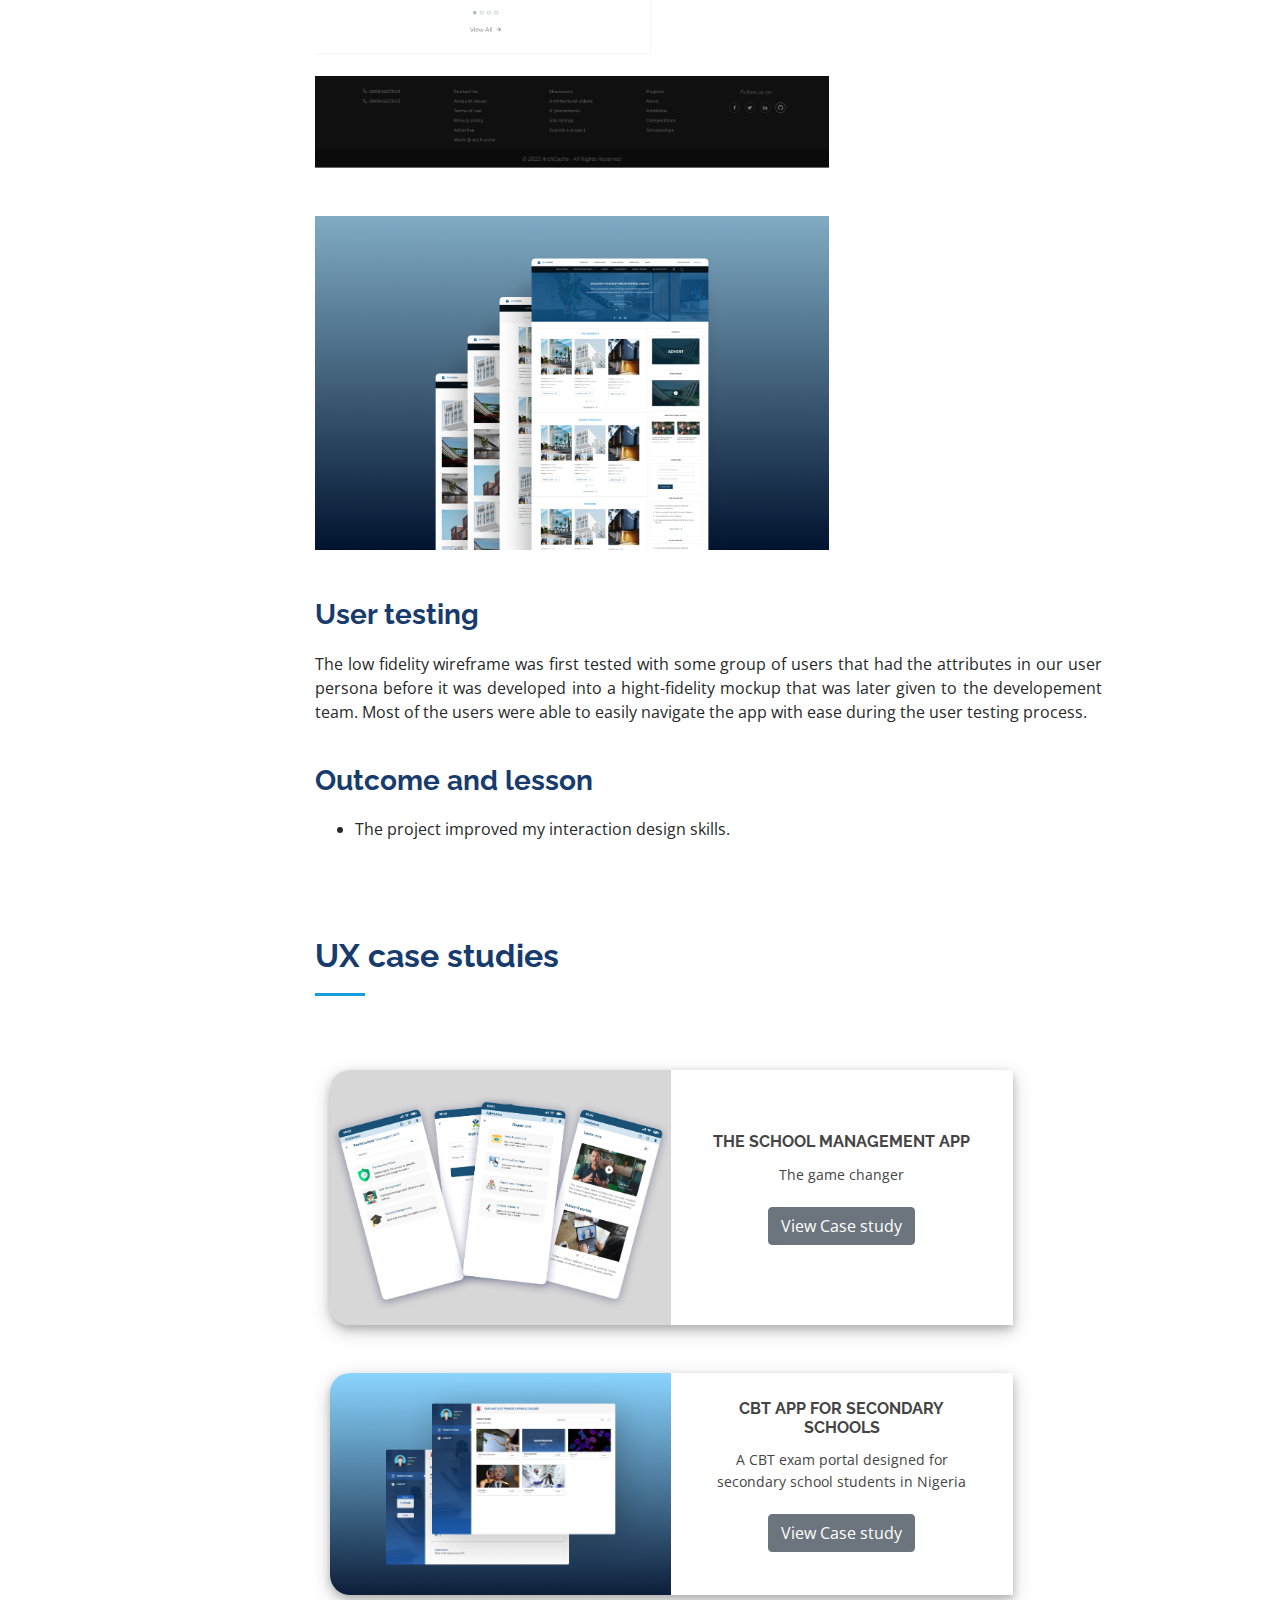
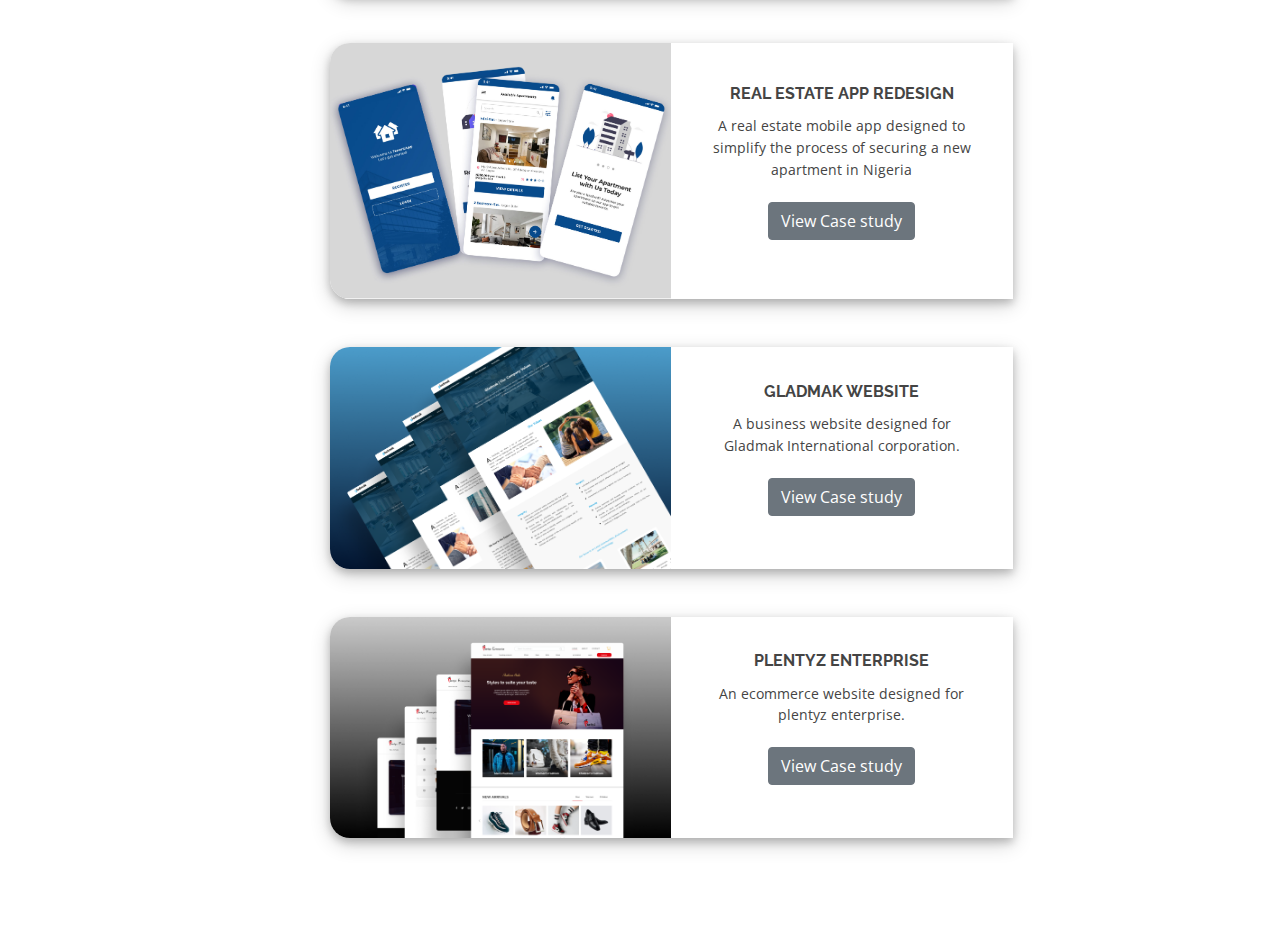
<file: project6-page.html>
<!DOCTYPE html>
<html lang="en">

<head>
  <meta charset="utf-8">
  <meta content="width=device-width, initial-scale=1.0" name="viewport">

  <title>ARCHCACHE</title>
  <meta content="" name="description">
  <meta content="" name="keywords">

  <!-- Favicons -->
  <link href="assets/img/favicon.png" rel="icon">
  <link href="assets/img/apple-touch-icon.png" rel="apple-touch-icon">

  <!-- Google Fonts -->
  <link href="https://fonts.googleapis.com/css?family=Open+Sans:300,300i,400,400i,600,600i,700,700i|Raleway:300,300i,400,400i,500,500i,600,600i,700,700i|Poppins:300,300i,400,400i,500,500i,600,600i,700,700i" rel="stylesheet">

  <!-- Vendor CSS Files -->
  <link href="assets/vendor/bootstrap/css/bootstrap.min.css" rel="stylesheet">
  <link href="assets/vendor/icofont/icofont.min.css" rel="stylesheet">
  <link href="assets/vendor/boxicons/css/boxicons.min.css" rel="stylesheet">
  <link href="assets/vendor/venobox/venobox.css" rel="stylesheet">
  <link href="assets/vendor/owl.carousel/assets/owl.carousel.min.css" rel="stylesheet">
  <link href="assets/vendor/aos/aos.css" rel="stylesheet">

  <!-- Template Main CSS File -->
  <link href="assets/css/style.css" rel="stylesheet">
  <link href="assets/css/mystyle.css" rel="stylesheet">

</head>

<body>

  <!-- ======= Mobile nav toggle button ======= -->
  <button type="button" class="mobile-nav-toggle d-xl-none"><i class="icofont-navigation-menu"></i></button>

  <!-- ======= Header ======= -->
  <header id="header">
    <div class="d-flex flex-column">

      <div class="profile">
        <img src="assets/img/profile-img.jpg" alt="" class="img-fluid rounded-circle">
        <h1 class="text-light"><a href="index.html">Adeboye Elisha</a></h1>
        <div class="social-links mt-3 text-center">
          <a href="https://www.twitter.com/realAdexmedia?s=08" class="twitter"><i class="bx bxl-twitter"></i></a>
          <a href="https://www.facebook.com/adeboye.yemi" class="facebook"><i class="bx bxl-facebook"></i></a>
          <a href="https://www.linkedin.com/in/elisha-adeboye-780353216" class="linkedin"><i class="bx bxl-linkedin"></i></a>
        </div>
      </div>

      <nav class="nav-menu">
        <ul>
          <li class="active"><a href="index.html"><i class="bx bx-home"></i> <span>Home</span></a></li>
          <li><a href="index.html#about"><i class="bx bx-user"></i> <span>About</span></a></li> 
          <li><a href="index.html#ux"><i class="bx bx-server"></i> UX Case studies</a></li>
          <li><a href="index.html#portfolio"><i class="bx bx-book-content"></i>Gallery</a></li>
          <li><a href="index.html#contact"><i class="bx bx-envelope"></i> Contact</a></li>
          <li><a href="CV2022UIUX.pdf"><i class="bx bx-file-blank"></i> <span>CV</span></a></li>

        </ul>
      </nav><!-- .nav-menu -->
      <button type="button" class="mobile-nav-toggle d-xl-none"><i class="icofont-navigation-menu"></i></button>

    </div>
  </header><!-- End Header -->

    <!-- ======= Hero Section ======= -->
    <section  class="myhero d-flex flex-column justify-content-center align-items-center">
      <div class="hero-container" data-aos="fade-in">
        <h1>ARCHCACHE</h1>
      </div>
      <!-- <img src="assets/img/coverpic2.jpg" alt="project Three image"> -->

    </section><!-- End Hero -->

  <main id="main">

    <!-- ======= Breadcrumbs ======= -->
    <section class="breadcrumbs">
      <div class="container">

        <div class="d-flex justify-content-between align-items-center ">
          <h6></h6>
          <ol>
            <li><a href="index.html">Home</a></li>
            <li>ARCHCACHE</li>
          </ol>
        </div>

      </div>
    </section><!-- End Breadcrumbs -->

    <section class="inner-page col-lg-10 mysection">
        
        <div class="container">
          <div >
            <h2 class="mytitle">
              Project scope and rationale
            </h2>

            <p class="myjustify">Archcache is an online platform where architects and upcoming architects share and sell architectural designs, scholarships, 
              IT placements, job vacancies and news about the profession. The project was done to foster unity among architects in Nigeria, eliminate quackery and guide upcoming 
              architects on the roadmap to follow to achieve their career.              
            </p>
            <p class="myjustify">
            
              The project lasted for <b>two months</b> and I was the <b>only product designer</b> who worked on it. 
            </p><br>
          </div>

        <div>
            <div >
              <h2 class="mytitle">
                Users and audience
              </h2>
              <p class="myjustify">The targeted audience for this project are architects aged 18 - 45 years who are active on social media. 
              </p> 
  
            <div>
        </div>

<br>
      <div>
        <h2 class="mytitle">
          My roles and responsibilities
        </h2>
        <ul>
          <li>Wireframing</li>
          <li>Prototyping</li>
          <li>User testing</li>

        </ul><br>

      </div> 

      <div>
        <h2 class="mytitle">
          The process
        </h2>
          <p class="myjustify">
          This project started with a creative brief from the client which included all the necessary information like the name of the company, about the company, project goals, Key dates & deadlines, audience for project and deliverable outcomes e.t.c.
          From the brief, I was able to extract the product information, business goals, and information about the targeted audience, which helped in the creation of a user persona.
            <br><br>
            After going through the user requirements and user pain points highlighted, I ideated on the possible means of solving the problem and narrow down my solution using scenarios. I created the wireframe on Figma which was reviewed by the client and was later developed into a high fidelity prototype on Figma.  
            <br><br>
        
          </p>
        <div class="row portfolio-container" >
          <div class="col-lg-8 col-md-8 portfolio-item">
            
              <div class="portfolio-wrap">
                <caption><center><small>Design system</small></center></caption>
                <center><img src="assets/img/designsystem1.png" class="img-fluid" alt=""></center>
              </div>
            
          </div>
        </div>     <br><br>   


        <div class="row portfolio-container" >
          <div class="col-lg-8 col-md-8 portfolio-item">
            <caption><center><small>Wireframe</small></center></caption>
              <div class="portfolio-wrap">
                <a href="assets/img/archwire.png" data-gall="portfolioGallery" class="venobox" title="Click to enlarge"><img src="assets/img/archwire.png" class="img-fluid" alt=""></a>
              </div>
              
          </div>
        </div>     <br><br> 

        <div class="row portfolio-container" >
          <div class="col-lg-8 col-md-8 portfolio-item">
            <caption><center><small></small></center></caption>
              <div class="portfolio-wrap">
                <a href="assets/img/hd6.png" data-gall="portfolioGallery" class="venobox" title="Click to enlarge"><img src="assets/img/hd6.png" class="img-fluid" alt=""></a>
              </div>
              
          </div>
        </div>     <br><br> 

      </div>

      <div>
        <h2 class="mytitle">
          User testing
        </h2>
        <p class="myjustify">
          The low fidelity wireframe was first tested with some group of users that had the attributes in our user persona before it was developed into a hight-fidelity mockup that was later 
          given to the developement team. Most of the users were able to easily navigate the app with ease during the user testing process.
        </p><br>      
      </div>

      <div>
        <h2 class="mytitle">
          Outcome and lesson
        </h2>
          <ul>
            <li>
                The project improved my interaction design skills.
            </li>        
        
         
        </ul>    
      </div>


      </div>
    </section>

        <!-- ======= Casestudy Section ======= -->
        <section id="ux" class="portfolio">

          <div class="container">  
                  <div class="section-title">
                    <h2>UX case studies</h2>   
                  </div>  
                  
                <div class="col-lg-9">
                  <div class ="workDiv" >
                    <div class="workImage">
                        <img src="assets/img/mobilefutureX.jpg" height="auto" width="100%" alt="Project Image" >
                    </div>
                    <div class="workTitle">
                        <h3>THE SCHOOL MANAGEMENT APP</h3>
                        <p>The game changer<br><br>
                            <button onclick="window.location.href='project1-page.html';" type="button" class="btn btn-secondary">View Case study</button>
                        </p>         
                    </div> 
                 </div>  
                  
    
                <div class ="workDiv top-margin ">
                    <div class="workImage">
                        <img src="assets/img/hd2.png"  height="auto" width="100%" alt="Project Image" >  
                    </div>
                    <div class="workTitle" >
                        <h3>CBT APP FOR SECONDARY SCHOOLS</h3>
                        <p>A CBT exam portal designed for secondary school students in Nigeria<br><br>
                          <button onclick="window.location.href='project2-page.html';" type="button" class="btn btn-secondary">View Case study</button>
                        </p>     
                    </div>      
                </div>
    
    
                <div class ="workDiv top-margin" >
                    <div class="workImage">
                        <img src="assets/img/tenantscreens.jpg" height="auto" width="100%"  alt="Project Image" >
                    </div>
                    <div class="workTitle">
                        <h3>REAL ESTATE APP REDESIGN</h3>
                        <p>A real estate mobile app designed to simplify the process of securing a new apartment in Nigeria<br><br>      
                          <button onclick="window.location.href='project3-page.html';" type="button" class="btn btn-secondary">View Case study</button>
                        </p>        
                    </div>   
                </div>
    
                <div class ="workDiv top-margin" >
                  <div class="workImage">
                      <img src="assets/img/hd4.png" height="auto" width="100%"  alt="Project Image" >
                  </div>
                  <div class="workTitle">
                      <h3>GLADMAK WEBSITE</h3>
                      <p>A business website designed for Gladmak International corporation.<br><br>      
                        <button onclick="window.location.href='project4-page.html';" type="button" class="btn btn-secondary">View Case study</button>
                      </p>        
                  </div>   
              </div>
    
              <div class ="workDiv top-margin" >
                <div class="workImage">
                    <img src="assets/img/hd5.png" height="auto" width="100%"  alt="Project Image" >
                </div>
                <div class="workTitle">
                    <h3>PLENTYZ ENTERPRISE</h3>
                    <p>An ecommerce website designed for plentyz enterprise.<br><br>      
                      <button onclick="window.location.href='project5-page.html';" type="button" class="btn btn-secondary">View Case study</button>
                    </p>        
                </div>   
            </div>
    
              </div>   
          </div>  
        </section><!-- End Casestudy Section -->

  </main><!-- End #main -->

  <!-- ======= Footer ======= -->
  <footer id="footer">
    <div class="container">
      <div class="copyright">
        &copy; Copyright <strong><span>Adexmedia</span></strong>
      </div>
    </div>
  </footer><!-- End  Footer -->

  <a href="#" class="back-to-top"><i class="icofont-simple-up"></i></a>

  <!-- Vendor JS Files -->
  <script src="assets/vendor/jquery/jquery.min.js"></script>
  <script src="assets/vendor/bootstrap/js/bootstrap.bundle.min.js"></script>
  <script src="assets/vendor/jquery.easing/jquery.easing.min.js"></script>
  <script src="assets/vendor/php-email-form/validate.js"></script>
  <script src="assets/vendor/waypoints/jquery.waypoints.min.js"></script>
  <script src="assets/vendor/counterup/counterup.min.js"></script>
  <script src="assets/vendor/isotope-layout/isotope.pkgd.min.js"></script>
  <script src="assets/vendor/venobox/venobox.min.js"></script>
  <script src="assets/vendor/owl.carousel/owl.carousel.min.js"></script>
  <script src="assets/vendor/typed.js/typed.min.js"></script>
  <script src="assets/vendor/aos/aos.js"></script>

  <!-- Template Main JS File -->
  <script src="assets/js/main.js"></script>

</body>

</html>
</file>
<file: assets/vendor/venobox/venobox.css>
/* ------ venobox.css --------*/
.vbox-overlay *, .vbox-overlay *:before, .vbox-overlay *:after{
    -webkit-backface-visibility: hidden;
    -webkit-box-sizing:border-box;
    -moz-box-sizing:border-box;
    box-sizing:border-box;
}
.vbox-overlay * { 
    -webkit-backface-visibility: visible;
    backface-visibility: visible;
}
.vbox-overlay{
    display: -webkit-flex;
    display: flex;
    -webkit-flex-direction: column;
    flex-direction: column;
    -webkit-justify-content: center;
    justify-content: center;
    -webkit-align-items: center;
    align-items: center;
    position: fixed;
    left: 0;
    top: 0;
    bottom: 0;
    right: 0;
    z-index: 999999;
}

/* ----- navigation ----- */
.vbox-title{
    width: 100%;
    height: 40px;
    float: left;
    text-align: center;
    line-height: 28px;
    font-size: 12px;
    padding: 6px 50px;
    overflow: hidden;
    position: fixed;
    display: none;
    left: 0;
    z-index: 89;
}
.vbox-close{
    cursor: pointer;
    position: fixed;
    top: -1px;
    right: 0;
    width: 50px;
    height: 40px;
    padding: 6px;
    display: block;
    background-position:10px center;
    overflow: hidden;
    font-size: 24px;
    line-height: 1;
    text-align: center;
    z-index: 99;
}
.vbox-left{
    cursor: pointer;
    position: fixed;
    left: 0;
    height: 40px;
    overflow: hidden;
    line-height: 28px;
    font-size: 12px;
    z-index: 99;
    display: flex;
    align-items:center;
}
.vbox-num{
    display: inline-block;
    margin: 6px 0 6px 15px;
}
/* ----- Social share ----- */
.vbox-share{
    line-height: 28px;
    font-size: 12px;
    overflow: hidden;
    position: fixed;
    left: 0;
    z-index: 98;
    display: flex;
    align-items:center;
    justify-content: center;
    width: 100%;
    text-align: center;
}
.vbox-share svg{
    max-height: 28px;
    width: 28px;
    z-index: 10;
    margin-left: 12px;
    margin-top: 6px;
    margin-bottom: 6px;
    vertical-align: middle;
}


/* ----- navigation ARROWS ----- */
.vbox-next, .vbox-prev{
    position: fixed;
    top: 50%;
    margin-top: -15px;
    overflow: hidden;
    cursor: pointer;
    display: block;
    width: 45px;
    height: 45px;
    z-index: 99;
}
.vbox-next span, .vbox-prev span{
    position: relative;
    width: 20px;
    height: 20px;
    border: 2px solid transparent;
    border-top-color: #B6B6B6;
    border-right-color: #B6B6B6;
    text-indent: -100px;
    position: absolute;
    top: 8px;
    display: block;
}
.vbox-prev{
    left: 15px;
}
.vbox-next{
    right: 15px;
}
.vbox-prev span{
    left: 10px;
    -ms-transform: rotate(-135deg);
    -webkit-transform: rotate(-135deg);
    transform: rotate(-135deg);
}
.vbox-next span{
    -ms-transform: rotate(45deg);
    -webkit-transform: rotate(45deg);
    transform: rotate(45deg);
    right: 10px;
}
/* ------- inline window ------ */
.vbox-inline{
    width: 420px;
    height: 315px;
    height: 70vh;
    padding: 10px;
    background: #fff;
    margin: 0 auto;
    overflow: auto;
    text-align: left;
}
/* ------- Video & iFrames window ------ */
.venoframe{
    max-width: 100%;
    width: 100%;
    border: none;
    width: 100%;
    height: 260px;
    height: 70vh;
}
.venoframe.vbvid{
    height: 260px;
}
@media (min-width: 768px) {
    .venoframe, .vbox-inline{
        width: 90%;
        height: 360px;
        height: 70vh;
    }
    .venoframe.vbvid{
        width: 640px;
        height: 360px;
    }
}
@media (min-width: 992px) {
    .venoframe, .vbox-inline{
        max-width: 1200px;
        width: 80%;
        height: 540px;
        height: 70vh;
    }
    .venoframe.vbvid{
        width: 960px;
        height: 540px;
    }
}
/* 
Please do NOT edit this part! 
or at least read this note: http://i.imgur.com/7C0ws9e.gif
*/
.vbox-open{
    overflow: hidden;
}
.vbox-container{
    position: absolute;
    left: 0;
    right: 0;
    top: 0;
    bottom: 0;
    overflow-x: hidden;
    overflow-y: scroll;
    overflow-scrolling: touch;
    -webkit-overflow-scrolling: touch;
    z-index: 20;
    max-height: 100%;

}

.vbox-content{
    text-align: center;
    float: left;
    width: 100%;
    position: relative;
    overflow: hidden;
    padding: 20px 4%;
}
.vbox-container img{
    max-width: 100%;
    height: auto;
}
.vbox-figlio{
    box-shadow: 0 0 12px rgba(0,0,0,0.19), 0 6px 6px rgba(0,0,0,0.23);
    max-width: 100%;
    text-align: initial;
}
img.vbox-figlio{
    -webkit-user-select: none;
-khtml-user-select: none;
-moz-user-select: none;
-o-user-select: none;
user-select: none;
}
.vbox-content.swipe-left{
    margin-left: -200px !important;
}
.vbox-content.swipe-right{
    margin-left: 200px !important;
}
.vbox-animated{
    webkit-transition: margin 300ms ease-out;
    transition: margin 300ms ease-out;
}

/* ---------- preloader ----------
 * SPINKIT 
 * http://tobiasahlin.com/spinkit/
-------------------------------- */
.sk-double-bounce,.sk-rotating-plane{width:40px;height:40px;margin:40px auto}.sk-rotating-plane{background-color:#333;-webkit-animation:sk-rotatePlane 1.2s infinite ease-in-out;animation:sk-rotatePlane 1.2s infinite ease-in-out}@-webkit-keyframes sk-rotatePlane{0%{-webkit-transform:perspective(120px) rotateX(0) rotateY(0);transform:perspective(120px) rotateX(0) rotateY(0)}50%{-webkit-transform:perspective(120px) rotateX(-180.1deg) rotateY(0);transform:perspective(120px) rotateX(-180.1deg) rotateY(0)}100%{-webkit-transform:perspective(120px) rotateX(-180deg) rotateY(-179.9deg);transform:perspective(120px) rotateX(-180deg) rotateY(-179.9deg)}}@keyframes sk-rotatePlane{0%{-webkit-transform:perspective(120px) rotateX(0) rotateY(0);transform:perspective(120px) rotateX(0) rotateY(0)}50%{-webkit-transform:perspective(120px) rotateX(-180.1deg) rotateY(0);transform:perspective(120px) rotateX(-180.1deg) rotateY(0)}100%{-webkit-transform:perspective(120px) rotateX(-180deg) rotateY(-179.9deg);transform:perspective(120px) rotateX(-180deg) rotateY(-179.9deg)}}.sk-double-bounce{position:relative}.sk-double-bounce .sk-child{width:100%;height:100%;border-radius:50%;background-color:#333;opacity:.6;position:absolute;top:0;left:0;-webkit-animation:sk-doubleBounce 2s infinite ease-in-out;animation:sk-doubleBounce 2s infinite ease-in-out}.sk-chasing-dots .sk-child,.sk-spinner-pulse,.sk-three-bounce .sk-child{background-color:#333;border-radius:100%}.sk-double-bounce .sk-double-bounce2{-webkit-animation-delay:-1s;animation-delay:-1s}@-webkit-keyframes sk-doubleBounce{0%,100%{-webkit-transform:scale(0);transform:scale(0)}50%{-webkit-transform:scale(1);transform:scale(1)}}@keyframes sk-doubleBounce{0%,100%{-webkit-transform:scale(0);transform:scale(0)}50%{-webkit-transform:scale(1);transform:scale(1)}}.sk-wave{margin:40px auto;width:50px;height:40px;text-align:center;font-size:10px}.sk-wave .sk-rect{background-color:#333;height:100%;width:6px;display:inline-block;-webkit-animation:sk-waveStretchDelay 1.2s infinite ease-in-out;animation:sk-waveStretchDelay 1.2s infinite ease-in-out}.sk-wave .sk-rect1{-webkit-animation-delay:-1.2s;animation-delay:-1.2s}.sk-wave .sk-rect2{-webkit-animation-delay:-1.1s;animation-delay:-1.1s}.sk-wave .sk-rect3{-webkit-animation-delay:-1s;animation-delay:-1s}.sk-wave .sk-rect4{-webkit-animation-delay:-.9s;animation-delay:-.9s}.sk-wave .sk-rect5{-webkit-animation-delay:-.8s;animation-delay:-.8s}@-webkit-keyframes sk-waveStretchDelay{0%,100%,40%{-webkit-transform:scaleY(.4);transform:scaleY(.4)}20%{-webkit-transform:scaleY(1);transform:scaleY(1)}}@keyframes sk-waveStretchDelay{0%,100%,40%{-webkit-transform:scaleY(.4);transform:scaleY(.4)}20%{-webkit-transform:scaleY(1);transform:scaleY(1)}}.sk-wandering-cubes{margin:40px auto;width:40px;height:40px;position:relative}.sk-wandering-cubes .sk-cube{background-color:#333;width:10px;height:10px;position:absolute;top:0;left:0;-webkit-animation:sk-wanderingCube 1.8s ease-in-out -1.8s infinite both;animation:sk-wanderingCube 1.8s ease-in-out -1.8s infinite both}.sk-chasing-dots,.sk-spinner-pulse{width:40px;height:40px;margin:40px auto}.sk-wandering-cubes .sk-cube2{-webkit-animation-delay:-.9s;animation-delay:-.9s}@-webkit-keyframes sk-wanderingCube{0%{-webkit-transform:rotate(0);transform:rotate(0)}25%{-webkit-transform:translateX(30px) rotate(-90deg) scale(.5);transform:translateX(30px) rotate(-90deg) scale(.5)}50%{-webkit-transform:translateX(30px) translateY(30px) rotate(-179deg);transform:translateX(30px) translateY(30px) rotate(-179deg)}50.1%{-webkit-transform:translateX(30px) translateY(30px) rotate(-180deg);transform:translateX(30px) translateY(30px) rotate(-180deg)}75%{-webkit-transform:translateX(0) translateY(30px) rotate(-270deg) scale(.5);transform:translateX(0) translateY(30px) rotate(-270deg) scale(.5)}100%{-webkit-transform:rotate(-360deg);transform:rotate(-360deg)}}@keyframes sk-wanderingCube{0%{-webkit-transform:rotate(0);transform:rotate(0)}25%{-webkit-transform:translateX(30px) rotate(-90deg) scale(.5);transform:translateX(30px) rotate(-90deg) scale(.5)}50%{-webkit-transform:translateX(30px) translateY(30px) rotate(-179deg);transform:translateX(30px) translateY(30px) rotate(-179deg)}50.1%{-webkit-transform:translateX(30px) translateY(30px) rotate(-180deg);transform:translateX(30px) translateY(30px) rotate(-180deg)}75%{-webkit-transform:translateX(0) translateY(30px) rotate(-270deg) scale(.5);transform:translateX(0) translateY(30px) rotate(-270deg) scale(.5)}100%{-webkit-transform:rotate(-360deg);transform:rotate(-360deg)}}.sk-spinner-pulse{-webkit-animation:sk-pulseScaleOut 1s infinite ease-in-out;animation:sk-pulseScaleOut 1s infinite ease-in-out}@-webkit-keyframes sk-pulseScaleOut{0%{-webkit-transform:scale(0);transform:scale(0)}100%{-webkit-transform:scale(1);transform:scale(1);opacity:0}}@keyframes sk-pulseScaleOut{0%{-webkit-transform:scale(0);transform:scale(0)}100%{-webkit-transform:scale(1);transform:scale(1);opacity:0}}.sk-chasing-dots{position:relative;text-align:center;-webkit-animation:sk-chasingDotsRotate 2s infinite linear;animation:sk-chasingDotsRotate 2s infinite linear}.sk-chasing-dots .sk-child{width:60%;height:60%;display:inline-block;position:absolute;top:0;-webkit-animation:sk-chasingDotsBounce 2s infinite ease-in-out;animation:sk-chasingDotsBounce 2s infinite ease-in-out}.sk-chasing-dots .sk-dot2{top:auto;bottom:0;-webkit-animation-delay:-1s;animation-delay:-1s}@-webkit-keyframes sk-chasingDotsRotate{100%{-webkit-transform:rotate(360deg);transform:rotate(360deg)}}@keyframes sk-chasingDotsRotate{100%{-webkit-transform:rotate(360deg);transform:rotate(360deg)}}@-webkit-keyframes sk-chasingDotsBounce{0%,100%{-webkit-transform:scale(0);transform:scale(0)}50%{-webkit-transform:scale(1);transform:scale(1)}}@keyframes sk-chasingDotsBounce{0%,100%{-webkit-transform:scale(0);transform:scale(0)}50%{-webkit-transform:scale(1);transform:scale(1)}}.sk-three-bounce{margin:40px auto;width:80px;text-align:center}.sk-three-bounce .sk-child{width:20px;height:20px;display:inline-block;-webkit-animation:sk-three-bounce 1.4s ease-in-out 0s infinite both;animation:sk-three-bounce 1.4s ease-in-out 0s infinite both}.sk-circle .sk-child:before,.sk-fading-circle .sk-circle:before{display:block;border-radius:100%;content:'';background-color:#333}.sk-three-bounce .sk-bounce1{-webkit-animation-delay:-.32s;animation-delay:-.32s}.sk-three-bounce .sk-bounce2{-webkit-animation-delay:-.16s;animation-delay:-.16s}@-webkit-keyframes sk-three-bounce{0%,100%,80%{-webkit-transform:scale(0);transform:scale(0)}40%{-webkit-transform:scale(1);transform:scale(1)}}@keyframes sk-three-bounce{0%,100%,80%{-webkit-transform:scale(0);transform:scale(0)}40%{-webkit-transform:scale(1);transform:scale(1)}}.sk-circle{margin:40px auto;width:40px;height:40px;position:relative}.sk-circle .sk-child{width:100%;height:100%;position:absolute;left:0;top:0}.sk-circle .sk-child:before{margin:0 auto;width:15%;height:15%;-webkit-animation:sk-circleBounceDelay 1.2s infinite ease-in-out both;animation:sk-circleBounceDelay 1.2s infinite ease-in-out both}.sk-circle .sk-circle2{-webkit-transform:rotate(30deg);-ms-transform:rotate(30deg);transform:rotate(30deg)}.sk-circle .sk-circle3{-webkit-transform:rotate(60deg);-ms-transform:rotate(60deg);transform:rotate(60deg)}.sk-circle .sk-circle4{-webkit-transform:rotate(90deg);-ms-transform:rotate(90deg);transform:rotate(90deg)}.sk-circle .sk-circle5{-webkit-transform:rotate(120deg);-ms-transform:rotate(120deg);transform:rotate(120deg)}.sk-circle .sk-circle6{-webkit-transform:rotate(150deg);-ms-transform:rotate(150deg);transform:rotate(150deg)}.sk-circle .sk-circle7{-webkit-transform:rotate(180deg);-ms-transform:rotate(180deg);transform:rotate(180deg)}.sk-circle .sk-circle8{-webkit-transform:rotate(210deg);-ms-transform:rotate(210deg);transform:rotate(210deg)}.sk-circle .sk-circle9{-webkit-transform:rotate(240deg);-ms-transform:rotate(240deg);transform:rotate(240deg)}.sk-circle .sk-circle10{-webkit-transform:rotate(270deg);-ms-transform:rotate(270deg);transform:rotate(270deg)}.sk-circle .sk-circle11{-webkit-transform:rotate(300deg);-ms-transform:rotate(300deg);transform:rotate(300deg)}.sk-circle .sk-circle12{-webkit-transform:rotate(330deg);-ms-transform:rotate(330deg);transform:rotate(330deg)}.sk-circle .sk-circle2:before{-webkit-animation-delay:-1.1s;animation-delay:-1.1s}.sk-circle .sk-circle3:before{-webkit-animation-delay:-1s;animation-delay:-1s}.sk-circle .sk-circle4:before{-webkit-animation-delay:-.9s;animation-delay:-.9s}.sk-circle .sk-circle5:before{-webkit-animation-delay:-.8s;animation-delay:-.8s}.sk-circle .sk-circle6:before{-webkit-animation-delay:-.7s;animation-delay:-.7s}.sk-circle .sk-circle7:before{-webkit-animation-delay:-.6s;animation-delay:-.6s}.sk-circle .sk-circle8:before{-webkit-animation-delay:-.5s;animation-delay:-.5s}.sk-circle .sk-circle9:before{-webkit-animation-delay:-.4s;animation-delay:-.4s}.sk-circle .sk-circle10:before{-webkit-animation-delay:-.3s;animation-delay:-.3s}.sk-circle .sk-circle11:before{-webkit-animation-delay:-.2s;animation-delay:-.2s}.sk-circle .sk-circle12:before{-webkit-animation-delay:-.1s;animation-delay:-.1s}@-webkit-keyframes sk-circleBounceDelay{0%,100%,80%{-webkit-transform:scale(0);transform:scale(0)}40%{-webkit-transform:scale(1);transform:scale(1)}}@keyframes sk-circleBounceDelay{0%,100%,80%{-webkit-transform:scale(0);transform:scale(0)}40%{-webkit-transform:scale(1);transform:scale(1)}}.sk-cube-grid{width:40px;height:40px;margin:40px auto}.sk-cube-grid .sk-cube{width:33.33%;height:33.33%;background-color:#333;float:left;-webkit-animation:sk-cubeGridScaleDelay 1.3s infinite ease-in-out;animation:sk-cubeGridScaleDelay 1.3s infinite ease-in-out}.sk-cube-grid .sk-cube1{-webkit-animation-delay:.2s;animation-delay:.2s}.sk-cube-grid .sk-cube2{-webkit-animation-delay:.3s;animation-delay:.3s}.sk-cube-grid .sk-cube3{-webkit-animation-delay:.4s;animation-delay:.4s}.sk-cube-grid .sk-cube4{-webkit-animation-delay:.1s;animation-delay:.1s}.sk-cube-grid .sk-cube5{-webkit-animation-delay:.2s;animation-delay:.2s}.sk-cube-grid .sk-cube6{-webkit-animation-delay:.3s;animation-delay:.3s}.sk-cube-grid .sk-cube7{-webkit-animation-delay:0ms;animation-delay:0ms}.sk-cube-grid .sk-cube8{-webkit-animation-delay:.1s;animation-delay:.1s}.sk-cube-grid .sk-cube9{-webkit-animation-delay:.2s;animation-delay:.2s}@-webkit-keyframes sk-cubeGridScaleDelay{0%,100%,70%{-webkit-transform:scale3D(1,1,1);transform:scale3D(1,1,1)}35%{-webkit-transform:scale3D(0,0,1);transform:scale3D(0,0,1)}}@keyframes sk-cubeGridScaleDelay{0%,100%,70%{-webkit-transform:scale3D(1,1,1);transform:scale3D(1,1,1)}35%{-webkit-transform:scale3D(0,0,1);transform:scale3D(0,0,1)}}.sk-fading-circle{margin:40px auto;width:40px;height:40px;position:relative}.sk-fading-circle .sk-circle{width:100%;height:100%;position:absolute;left:0;top:0}.sk-fading-circle .sk-circle:before{margin:0 auto;width:15%;height:15%;-webkit-animation:sk-circleFadeDelay 1.2s infinite ease-in-out both;animation:sk-circleFadeDelay 1.2s infinite ease-in-out both}.sk-fading-circle .sk-circle2{-webkit-transform:rotate(30deg);-ms-transform:rotate(30deg);transform:rotate(30deg)}.sk-fading-circle .sk-circle3{-webkit-transform:rotate(60deg);-ms-transform:rotate(60deg);transform:rotate(60deg)}.sk-fading-circle .sk-circle4{-webkit-transform:rotate(90deg);-ms-transform:rotate(90deg);transform:rotate(90deg)}.sk-fading-circle .sk-circle5{-webkit-transform:rotate(120deg);-ms-transform:rotate(120deg);transform:rotate(120deg)}.sk-fading-circle .sk-circle6{-webkit-transform:rotate(150deg);-ms-transform:rotate(150deg);transform:rotate(150deg)}.sk-fading-circle .sk-circle7{-webkit-transform:rotate(180deg);-ms-transform:rotate(180deg);transform:rotate(180deg)}.sk-fading-circle .sk-circle8{-webkit-transform:rotate(210deg);-ms-transform:rotate(210deg);transform:rotate(210deg)}.sk-fading-circle .sk-circle9{-webkit-transform:rotate(240deg);-ms-transform:rotate(240deg);transform:rotate(240deg)}.sk-fading-circle .sk-circle10{-webkit-transform:rotate(270deg);-ms-transform:rotate(270deg);transform:rotate(270deg)}.sk-fading-circle .sk-circle11{-webkit-transform:rotate(300deg);-ms-transform:rotate(300deg);transform:rotate(300deg)}.sk-fading-circle .sk-circle12{-webkit-transform:rotate(330deg);-ms-transform:rotate(330deg);transform:rotate(330deg)}.sk-fading-circle .sk-circle2:before{-webkit-animation-delay:-1.1s;animation-delay:-1.1s}.sk-fading-circle .sk-circle3:before{-webkit-animation-delay:-1s;animation-delay:-1s}.sk-fading-circle .sk-circle4:before{-webkit-animation-delay:-.9s;animation-delay:-.9s}.sk-fading-circle .sk-circle5:before{-webkit-animation-delay:-.8s;animation-delay:-.8s}.sk-fading-circle .sk-circle6:before{-webkit-animation-delay:-.7s;animation-delay:-.7s}.sk-fading-circle .sk-circle7:before{-webkit-animation-delay:-.6s;animation-delay:-.6s}.sk-fading-circle .sk-circle8:before{-webkit-animation-delay:-.5s;animation-delay:-.5s}.sk-fading-circle .sk-circle9:before{-webkit-animation-delay:-.4s;animation-delay:-.4s}.sk-fading-circle .sk-circle10:before{-webkit-animation-delay:-.3s;animation-delay:-.3s}.sk-fading-circle .sk-circle11:before{-webkit-animation-delay:-.2s;animation-delay:-.2s}.sk-fading-circle .sk-circle12:before{-webkit-animation-delay:-.1s;animation-delay:-.1s}@-webkit-keyframes sk-circleFadeDelay{0%,100%,39%{opacity:0}40%{opacity:1}}@keyframes sk-circleFadeDelay{0%,100%,39%{opacity:0}40%{opacity:1}}.sk-folding-cube{margin:40px auto;width:40px;height:40px;position:relative;-webkit-transform:rotateZ(45deg);transform:rotateZ(45deg)}.sk-folding-cube .sk-cube{float:left;width:50%;height:50%;position:relative;-webkit-transform:scale(1.1);-ms-transform:scale(1.1);transform:scale(1.1)}.sk-folding-cube .sk-cube:before{content:'';position:absolute;top:0;left:0;width:100%;height:100%;background-color:#333;-webkit-animation:sk-foldCubeAngle 2.4s infinite linear both;animation:sk-foldCubeAngle 2.4s infinite linear both;-webkit-transform-origin:100% 100%;-ms-transform-origin:100% 100%;transform-origin:100% 100%}.sk-folding-cube .sk-cube2{-webkit-transform:scale(1.1) rotateZ(90deg);transform:scale(1.1) rotateZ(90deg)}.sk-folding-cube .sk-cube3{-webkit-transform:scale(1.1) rotateZ(180deg);transform:scale(1.1) rotateZ(180deg)}.sk-folding-cube .sk-cube4{-webkit-transform:scale(1.1) rotateZ(270deg);transform:scale(1.1) rotateZ(270deg)}.sk-folding-cube .sk-cube2:before{-webkit-animation-delay:.3s;animation-delay:.3s}.sk-folding-cube .sk-cube3:before{-webkit-animation-delay:.6s;animation-delay:.6s}.sk-folding-cube .sk-cube4:before{-webkit-animation-delay:.9s;animation-delay:.9s}@-webkit-keyframes sk-foldCubeAngle{0%,10%{-webkit-transform:perspective(140px) rotateX(-180deg);transform:perspective(140px) rotateX(-180deg);opacity:0}25%,75%{-webkit-transform:perspective(140px) rotateX(0);transform:perspective(140px) rotateX(0);opacity:1}100%,90%{-webkit-transform:perspective(140px) rotateY(180deg);transform:perspective(140px) rotateY(180deg);opacity:0}}@keyframes sk-foldCubeAngle{0%,10%{-webkit-transform:perspective(140px) rotateX(-180deg);transform:perspective(140px) rotateX(-180deg);opacity:0}25%,75%{-webkit-transform:perspective(140px) rotateX(0);transform:perspective(140px) rotateX(0);opacity:1}100%,90%{-webkit-transform:perspective(140px) rotateY(180deg);transform:perspective(140px) rotateY(180deg);opacity:0}}
</file>
<file: assets/css/style.css>
/**
* Template Name: iPortfolio - v1.4.0
* Template URL: https://bootstrapmade.com/iportfolio-bootstrap-portfolio-websites-template/
* Author: BootstrapMade.com
* License: https://bootstrapmade.com/license/
*/

/*--------------------------------------------------------------
# General
--------------------------------------------------------------*/
body {
  font-family: "Open Sans", sans-serif;
  color: #272829;
}

a {
  color: #149ddd;
}

a:hover {
  color: #37b3ed;
  text-decoration: none;
}

h1, h2, h3, h4, h5, h6 {
  font-family: "Raleway", sans-serif;
}

/*--------------------------------------------------------------
# Back to top button
--------------------------------------------------------------*/
.back-to-top {
  position: fixed;
  display: none;
  width: 40px;
  height: 40px;
  border-radius: 50px;
  right: 15px;
  bottom: 15px;
  background: #149ddd;
  color: #fff;
  transition: display 0.5s ease-in-out;
  z-index: 99999;
}

.back-to-top i {
  font-size: 24px;
  position: absolute;
  top: 7px;
  left: 8px;
}

.back-to-top:hover {
  color: #fff;
  background: #2eafec;
  transition: background 0.2s ease-in-out;
}

/*--------------------------------------------------------------
# Header
--------------------------------------------------------------*/
#header {
  position: fixed;
  top: 0;
  left: 0;
  bottom: 0;
  width: 300px;
  transition: all ease-in-out 0.5s;
  z-index: 9997;
  transition: all 0.5s;
  padding: 0 15px;
  background: #040b14;
  overflow-y: auto;
}

#header .profile img {
  margin: 15px auto;
  display: block;
  width: 120px;
  border: 8px solid #2c2f3f;
}

#header .profile h1 {
  font-size: 24px;
  margin: 0;
  padding: 0;
  font-weight: 600;
  -moz-text-align-last: center;
  text-align-last: center;
  font-family: "Poppins", sans-serif;
}

#header .profile h1 a, #header .profile h1 a:hover {
  color: #fff;
  text-decoration: none;
}

#header .profile .social-links a {
  font-size: 18px;
  display: inline-block;
  background: #212431;
  color: #fff;
  line-height: 1;
  padding: 8px 0;
  margin-right: 4px;
  border-radius: 50%;
  text-align: center;
  width: 36px;
  height: 36px;
  transition: 0.3s;
}

#header .profile .social-links a:hover {
  background: #149ddd;
  color: #fff;
  text-decoration: none;
}

#main {
  margin-left: 300px;
}

@media (max-width: 1199px) {
  #header {
    left: -300px;
  }
  #main {
    margin-left: 0;
  }
}

/*--------------------------------------------------------------
# Navigation Menu
--------------------------------------------------------------*/
/* Desktop Navigation */
.nav-menu {
  padding-top: 30px;
}

.nav-menu * {
  margin: 0;
  padding: 0;
  list-style: none;
}

.nav-menu > ul > li {
  position: relative;
  white-space: nowrap;
}

.nav-menu a {
  display: flex;
  align-items: center;
  color: #a8a9b4;
  padding: 12px 15px;
  margin-bottom: 8px;
  transition: 0.3s;
  font-size: 15px;
}

.nav-menu a i {
  font-size: 24px;
  padding-right: 8px;
  color: #6f7180;
}

.nav-menu a:hover, .nav-menu .active > a, .nav-menu li:hover > a {
  text-decoration: none;
  color: #fff;
}

.nav-menu a:hover i, .nav-menu .active > a i, .nav-menu li:hover > a i {
  color: #149ddd;
}

/* Mobile Navigation */
.mobile-nav-toggle {
  position: fixed;
  right: 15px;
  top: 15px;
  z-index: 9998;
  border: 0;
  background: none;
  font-size: 24px;
  transition: all 0.4s;
  outline: none !important;
  line-height: 1;
  cursor: pointer;
  text-align: right;
}

.mobile-nav-toggle i {
  color: #149ddd;
}

.mobile-nav-active {
  overflow: hidden;
}

.mobile-nav-active #header {
  left: 0;
}

.mobile-nav-active .mobile-nav-toggle i {
  color: #fff;
}

/*--------------------------------------------------------------
# Hero Section
--------------------------------------------------------------*/
#hero {
  width: 100%;
  height: 100vh;
  background: url("../img/hero-bg.jpg") top center;
  background-size: cover;
}

#hero:before {
  content: "";
  background: rgba(5, 13, 24, 0.3);
  position: absolute;
  bottom: 0;
  top: 0;
  left: 0;
  right: 0;
  z-index: 1;
}

#hero .hero-container {
  position: relative;
  z-index: 2;
  min-width: 300px;
}

#hero h1 {
  margin: 0 0 10px 0;
  font-size: 64px;
  font-weight: 700;
  line-height: 56px;
  color: #fff;
}

#hero p {
  color: #fff;
  margin-bottom: 50px;
  font-size: 26px;
  font-family: "Poppins", sans-serif;
}

#hero p span {
  color: #fff;
  padding-bottom: 4px;
  letter-spacing: 1px;
  border-bottom: 3px solid #149ddd;
}

@media (min-width: 1024px) {
  #hero {
    background-attachment: fixed;
  }
}

@media (max-width: 768px) {
  #hero h1 {
    font-size: 28px;
    line-height: 36px;
  }
  #hero h2 {
    font-size: 18px;
    line-height: 24px;
    margin-bottom: 30px;
  }
}

/*--------------------------------------------------------------
# Sections General
--------------------------------------------------------------*/
section {
  padding: 60px 0;
  overflow: hidden;
}

.section-bg {
  background: #f5f8fd;
}

.section-title {
  padding-bottom: 30px;
}

.section-title h2 {
  font-size: 32px;
  font-weight: bold;
  margin-bottom: 20px;
  padding-bottom: 20px;
  position: relative;
  color: #173b6c;
}

.section-title h2::after {
  content: '';
  position: absolute;
  display: block;
  width: 50px;
  height: 3px;
  background: #149ddd;
  bottom: 0;
  left: 0;
}

.section-title p {
  margin-bottom: 0;
}

/*--------------------------------------------------------------
# About
--------------------------------------------------------------*/
.about .content h3 {
  font-weight: 700;
  font-size: 26px;
  color: #173b6c;
}

.about .content ul {
  list-style: none;
  padding: 0;
}

.about .content ul li {
  padding-bottom: 10px;
}

.about .content ul i {
  font-size: 20px;
  padding-right: 2px;
  color: #149ddd;
}

.about .content p:last-child {
  margin-bottom: 0;
}

/*--------------------------------------------------------------
# Facts
--------------------------------------------------------------*/
.facts {
  padding-bottom: 30px;
}

.facts .count-box {
  padding: 30px;
  width: 100%;
}

.facts .count-box i {
  display: block;
  font-size: 44px;
  color: #149ddd;
  float: left;
}

.facts .count-box span {
  font-size: 48px;
  line-height: 40px;
  display: block;
  font-weight: 700;
  color: #050d18;
  margin-left: 60px;
}

.facts .count-box p {
  padding: 15px 0 0 0;
  margin: 0 0 0 60px;
  font-family: "Raleway", sans-serif;
  font-size: 14px;
  color: #122f57;
}

.facts .count-box a {
  font-weight: 600;
  display: block;
  margin-top: 20px;
  color: #122f57;
  font-size: 15px;
  font-family: "Poppins", sans-serif;
  transition: ease-in-out 0.3s;
}

.facts .count-box a:hover {
  color: #1f5297;
}

/*--------------------------------------------------------------
# Akills
--------------------------------------------------------------*/
.skills .progress {
  height: 50px;
  display: block;
  background: none;
}

.skills .progress .skill {
  padding: 10px 0;
  margin: 0 0 6px 0;
  text-transform: uppercase;
  display: block;
  font-weight: 600;
  font-family: "Poppins", sans-serif;
  color: #050d18;
}

.skills .progress .skill .val {
  float: right;
  font-style: normal;
}

.skills .progress-bar-wrap {
  background: #dce8f8;
}

.skills .progress-bar {
  width: 1px;
  height: 10px;
  transition: .9s;
  background-color: #149ddd;
}

/*--------------------------------------------------------------
# Resume
--------------------------------------------------------------*/
.resume .resume-title {
  font-size: 26px;
  font-weight: 700;
  margin-top: 20px;
  margin-bottom: 20px;
  color: #050d18;
}

.resume .resume-item {
  padding: 0 0 20px 20px;
  margin-top: -2px;
  border-left: 2px solid #1f5297;
  position: relative;
}

.resume .resume-item h4 {
  line-height: 18px;
  font-size: 18px;
  font-weight: 600;
  text-transform: uppercase;
  font-family: "Poppins", sans-serif;
  color: #050d18;
  margin-bottom: 10px;
}

.resume .resume-item h5 {
  font-size: 16px;
  background: #e4edf9;
  padding: 5px 15px;
  display: inline-block;
  font-weight: 600;
  margin-bottom: 10px;
}

.resume .resume-item ul {
  padding-left: 20px;
}

.resume .resume-item ul li {
  padding-bottom: 10px;
}

.resume .resume-item:last-child {
  padding-bottom: 0;
}

.resume .resume-item::before {
  content: "";
  position: absolute;
  width: 16px;
  height: 16px;
  border-radius: 50px;
  left: -9px;
  top: 0;
  background: #fff;
  border: 2px solid #1f5297;
}

/*--------------------------------------------------------------
# Portfolio
--------------------------------------------------------------*/
.portfolio .portfolio-item {
  margin-bottom: 30px;
}

.portfolio #portfolio-flters {
  padding: 0;
  margin: 0 auto 35px auto;
  list-style: none;
  text-align: center;
  background: #fff;
  border-radius: 50px;
  padding: 2px 15px;
}

.portfolio #portfolio-flters li {
  cursor: pointer;
  display: inline-block;
  padding: 10px 15px 8px 15px;
  font-size: 14px;
  font-weight: 600;
  line-height: 1;
  text-transform: uppercase;
  color: #272829;
  margin-bottom: 5px;
  transition: all 0.3s ease-in-out;
}

.portfolio #portfolio-flters li:hover, .portfolio #portfolio-flters li.filter-active {
  color: #149ddd;
}

.portfolio #portfolio-flters li:last-child {
  margin-right: 0;
}

.portfolio .portfolio-wrap {
  transition: 0.3s;
  position: relative;
  overflow: hidden;
  z-index: 1;
}

.portfolio .portfolio-wrap::before {
  content: "";
  background: rgba(255, 255, 255, 0.5);
  position: absolute;
  left: 0;
  right: 0;
  top: 0;
  bottom: 0;
  transition: all ease-in-out 0.3s;
  z-index: 2;
  opacity: 0;
}

.portfolio .portfolio-wrap .portfolio-links {
  opacity: 1;
  left: 0;
  right: 0;
  bottom: -60px;
  z-index: 3;
  position: absolute;
  transition: all ease-in-out 0.3s;
  display: flex;
  justify-content: center;
}

.portfolio .portfolio-wrap .portfolio-links a {
  color: #fff;
  font-size: 28px;
  text-align: center;
  background: rgba(20, 157, 221, 0.75);
  transition: 0.3s;
  width: 50%;
}

.portfolio .portfolio-wrap .portfolio-links a:hover {
  background: rgba(20, 157, 221, 0.95);
}

.portfolio .portfolio-wrap .portfolio-links a + a {
  border-left: 1px solid #37b3ed;
}

.portfolio .portfolio-wrap:hover::before {
  top: 0;
  left: 0;
  right: 0;
  bottom: 0;
  opacity: 1;
}

.portfolio .portfolio-wrap:hover .portfolio-links {
  opacity: 1;
  bottom: 0;
}

/*--------------------------------------------------------------
# Services
--------------------------------------------------------------*/
.services .icon-box {
  margin-bottom: 20px;
}

.services .icon {
  float: left;
  display: flex;
  align-items: center;
  justify-content: center;
  width: 54px;
  height: 54px;
  background: #149ddd;
  border-radius: 50%;
  transition: 0.5s;
  border: 1px solid #149ddd;
}

.services .icon i {
  color: #fff;
  font-size: 24px;
}

.services .icon-box:hover .icon {
  background: #fff;
}

.services .icon-box:hover .icon i {
  color: #149ddd;
}

.services .title {
  margin-left: 80px;
  font-weight: 700;
  margin-bottom: 15px;
  font-size: 18px;
}

.services .title a {
  color: #343a40;
}

.services .title a:hover {
  color: #149ddd;
}

.services .description {
  margin-left: 80px;
  line-height: 24px;
  font-size: 14px;
}

/*--------------------------------------------------------------
# Testimonials
--------------------------------------------------------------*/
.testimonials .testimonial-item {
  box-sizing: content-box;
  text-align: center;
  min-height: 320px;
}

.testimonials .testimonial-item .testimonial-img {
  width: 90px;
  border-radius: 50%;
  margin: 0 auto;
}

.testimonials .testimonial-item h3 {
  font-size: 18px;
  font-weight: bold;
  margin: 10px 0 5px 0;
  color: #111;
}

.testimonials .testimonial-item h4 {
  font-size: 14px;
  color: #999;
  margin: 0;
}

.testimonials .testimonial-item .quote-icon-left, .testimonials .testimonial-item .quote-icon-right {
  color: #c3e8fa;
  font-size: 26px;
}

.testimonials .testimonial-item .quote-icon-left {
  display: inline-block;
  left: -5px;
  position: relative;
}

.testimonials .testimonial-item .quote-icon-right {
  display: inline-block;
  right: -5px;
  position: relative;
  top: 10px;
}

.testimonials .testimonial-item p {
  font-style: italic;
  margin: 0 15px 15px 15px;
  padding: 20px;
  background: #fff;
  position: relative;
  margin-bottom: 35px;
  border-radius: 6px;
  box-shadow: 0px 2px 15px rgba(0, 0, 0, 0.1);
}

.testimonials .testimonial-item p::after {
  content: "";
  width: 0;
  height: 0;
  border-top: 20px solid #fff;
  border-right: 20px solid transparent;
  border-left: 20px solid transparent;
  position: absolute;
  bottom: -20px;
  left: calc(50% - 20px);
}

.testimonials .owl-nav, .testimonials .owl-dots {
  margin-top: 5px;
  text-align: center;
}

.testimonials .owl-dot {
  display: inline-block;
  margin: 0 5px;
  width: 12px;
  height: 12px;
  border-radius: 50%;
  background-color: #ddd !important;
}

.testimonials .owl-dot.active {
  background-color: #149ddd !important;
}

@media (max-width: 767px) {
  .testimonials {
    margin: 30px 10px;
  }
}

/*--------------------------------------------------------------
# Contact
--------------------------------------------------------------*/
.contact {
  padding-bottom: 130px;
}

.contact .info {
  padding: 30px;
  background: #fff;
  width: 100%;
  box-shadow: 0 0 24px 0 rgba(0, 0, 0, 0.12);
}

.contact .info i {
  font-size: 20px;
  color: #149ddd;
  float: left;
  width: 44px;
  height: 44px;
  background: #dff3fc;
  display: flex;
  justify-content: center;
  align-items: center;
  border-radius: 50px;
  transition: all 0.3s ease-in-out;
}

.contact .info h4 {
  padding: 0 0 0 60px;
  font-size: 22px;
  font-weight: 600;
  margin-bottom: 5px;
  color: #050d18;
}

.contact .info p {
  padding: 0 0 10px 60px;
  margin-bottom: 20px;
  font-size: 14px;
  color: #173b6c;
}

.contact .info .email p {
  padding-top: 5px;
}

.contact .info .social-links {
  padding-left: 60px;
}

.contact .info .social-links a {
  font-size: 18px;
  display: inline-block;
  background: #333;
  color: #fff;
  line-height: 1;
  padding: 8px 0;
  border-radius: 50%;
  text-align: center;
  width: 36px;
  height: 36px;
  transition: 0.3s;
  margin-right: 10px;
}

.contact .info .social-links a:hover {
  background: #149ddd;
  color: #fff;
}

.contact .info .email:hover i, .contact .info .address:hover i, .contact .info .phone:hover i {
  background: #149ddd;
  color: #fff;
}

.contact .php-email-form {
  width: 100%;
  padding: 30px;
  background: #fff;
  box-shadow: 0 0 24px 0 rgba(0, 0, 0, 0.12);
}

.contact .php-email-form .form-group {
  padding-bottom: 8px;
}

.contact .php-email-form .validate {
  display: none;
  color: red;
  margin: 0 0 15px 0;
  font-weight: 400;
  font-size: 13px;
}

.contact .php-email-form .error-message {
  display: none;
  color: #fff;
  background: #ed3c0d;
  text-align: left;
  padding: 15px;
  font-weight: 600;
}

.contact .php-email-form .error-message br + br {
  margin-top: 25px;
}

.contact .php-email-form .sent-message {
  display: none;
  color: #fff;
  background: #18d26e;
  text-align: center;
  padding: 15px;
  font-weight: 600;
}

.contact .php-email-form .loading {
  display: none;
  background: #fff;
  text-align: center;
  padding: 15px;
}

.contact .php-email-form .loading:before {
  content: "";
  display: inline-block;
  border-radius: 50%;
  width: 24px;
  height: 24px;
  margin: 0 10px -6px 0;
  border: 3px solid #18d26e;
  border-top-color: #eee;
  -webkit-animation: animate-loading 1s linear infinite;
  animation: animate-loading 1s linear infinite;
}

.contact .php-email-form input, .contact .php-email-form textarea {
  border-radius: 0;
  box-shadow: none;
  font-size: 14px;
}

.contact .php-email-form input {
  height: 44px;
}

.contact .php-email-form textarea {
  padding: 10px 12px;
}

.contact .php-email-form button[type="submit"] {
  background: #149ddd;
  border: 0;
  padding: 10px 24px;
  color: #fff;
  transition: 0.4s;
  border-radius: 4px;
}

.contact .php-email-form button[type="submit"]:hover {
  background: #37b3ed;
}

@-webkit-keyframes animate-loading {
  0% {
    transform: rotate(0deg);
  }
  100% {
    transform: rotate(360deg);
  }
}

@keyframes animate-loading {
  0% {
    transform: rotate(0deg);
  }
  100% {
    transform: rotate(360deg);
  }
}

/*--------------------------------------------------------------
# Breadcrumbs
--------------------------------------------------------------*/
.breadcrumbs {
  padding: 20px 0;
  background: #f9f9f9;
}

.breadcrumbs h2 {
  font-size: 26px;
  font-weight: 300;
}

.breadcrumbs ol {
  display: flex;
  flex-wrap: wrap;
  list-style: none;
  padding: 0;
  margin: 0;
  font-size: 15px;
}

.breadcrumbs ol li + li {
  padding-left: 10px;
}

.breadcrumbs ol li + li::before {
  display: inline-block;
  padding-right: 10px;
  color: #0e2442;
  content: "/";
}

@media (max-width: 768px) {
  .breadcrumbs .d-flex {
    display: block !important;
  }
  .breadcrumbs ol {
    display: block;
  }
  .breadcrumbs ol li {
    display: inline-block;
  }
}

/*--------------------------------------------------------------
# Portfolio Details
--------------------------------------------------------------*/
.portfolio-details {
  padding-top: 40px;
}

.portfolio-details .portfolio-details-container {
  position: relative;
}

.portfolio-details .portfolio-details-carousel {
  position: relative;
  z-index: 1;
}

.portfolio-details .portfolio-details-carousel .owl-nav, .portfolio-details .portfolio-details-carousel .owl-dots {
  margin-top: 5px;
  text-align: left;
}

.portfolio-details .portfolio-details-carousel .owl-dot {
  display: inline-block;
  margin: 0 10px 0 0;
  width: 12px;
  height: 12px;
  border-radius: 50%;
  background-color: #ddd !important;
}

.portfolio-details .portfolio-details-carousel .owl-dot.active {
  background-color: #149ddd !important;
}

.portfolio-details .portfolio-info {
  padding: 30px;
  position: absolute;
  right: 0;
  bottom: -70px;
  background: #fff;
  box-shadow: 0px 2px 15px rgba(0, 0, 0, 0.1);
  z-index: 2;
}

.portfolio-details .portfolio-info h3 {
  font-size: 22px;
  font-weight: 400;
  margin-bottom: 20px;
  padding-bottom: 20px;
  border-bottom: 1px solid #eee;
}

.portfolio-details .portfolio-info ul {
  list-style: none;
  padding: 0;
  font-size: 15px;
}

.portfolio-details .portfolio-info ul li + li {
  margin-top: 10px;
}

.portfolio-details .portfolio-description {
  padding-top: 50px;
}

.portfolio-details .portfolio-description h2 {
  width: 50%;
  font-size: 26px;
  font-weight: 400;
  margin-bottom: 20px;
}

.portfolio-details .portfolio-description p {
  padding: 0;
}

@media (max-width: 768px) {
  .portfolio-details .portfolio-description h2 {
    width: 100%;
  }
  .portfolio-details .portfolio-info {
    position: static;
    margin-top: 30px;
  }
}

/*--------------------------------------------------------------
# Footer
--------------------------------------------------------------*/
#footer {
  padding: 15px;
  color: #f4f6fd;
  font-size: 14px;
  position: fixed;
  left: 0;
  bottom: 0;
  width: 300px;
  z-index: 9999;
  background: #040b14;
}

#footer .copyright {
  text-align: center;
}

#footer .credits {
  padding-top: 5px;
  text-align: center;
  font-size: 13px;
  color: #eaebf0;
}

@media (max-width: 1199px) {
  #footer {
    position: static;
    width: auto;
    padding-right: 20px 15px;
  }
}
</file>
<file: assets/css/mystyle.css>
html, body{
    width: 100%;
    overflow-x: hidden;
}

body[data-aos-duration='4000'] [data-aos],
  [data-aos][data-aos][data-aos-duration='4000'] {
    transition-duration: 4000ms;
  }

.top-margin{
    margin-top: 50px;
}

.mycenter{
    text-align: center;
}

.workDiv{
    box-shadow: 0 4px 8px 0 rgba(0, 0, 0, 0), 0 6px 20px 0 rgba(0, 0, 0, 0.15);   
}
/* .workDiv{
    display: grid;
    grid-template-columns: repeat(2, 1fr);
    grid-template-rows: auto;
    background-color: #fff;
    width: 100%;
    border-radius: 10px 0px 0px 10px;
    box-shadow: 0 4px 8px 0 rgba(0, 0, 0, 0), 0 6px 20px 0 rgba(0, 0, 0, 0.15); 
} */

.workImage img{
    margin-bottom: 0px;
    border-radius: 10px 0px 0px 10px;
    width: 100%;
    height: 100%;
    object-fit: contain;
}

.workTitle{
    display: grid;
    align-self: center;
    max-width: 100%;
    height: auto;
    margin-bottom: 20px;
    margin-top: 20px;
    padding-bottom: 16px;
    /* background-color: blue; */
    
}


.workTitle h3, .workTitle p {
    color: #444444;
    text-align: center;
    width: 80%;
    margin: auto;
    /* padding: 20px 0px 20px 0px; */
    
}

.workTitle h3{
    margin-top: 0.5rem;
    margin-bottom: 12px;
    font-size: 1rem;
    font-weight: 700;
}

.workTitle p{
    font-size: 0.9rem;
}

.myjustify{
    text-align: justify;
}

.mytitle{
        font-size: 28px;
        font-weight: bold;
        margin-bottom: 0px;
        padding-bottom: 20px;
        position: relative;
        color: #173b6c;
}

#singleProj h3{
    color: rgb(188, 192, 193);
    margin: auto;
    text-align: center;
    position: relative;
    top: 47%;
    font-size: 24px;
    max-width: 80%;
}

#singleProj img{
  object-fit: cover; 
  height: 100%;
  width: 100%;
  /* position: relative;
  top: 0px; */
  
}

.myhero{
    width: 100%;
    height: 50vh;
    background: url(../img/hero-bg.jpg) top center;
    background-size: cover;
}

.myhero h1{
    margin: 0 0 10px 30px;
    font-size: 24px;
    font-weight: 700;
    line-height: 29px;
    color: #fff;
    /* width: 80%; */
}



.mysection {
    padding: 20px 0;
    overflow: hidden;
}

@media only screen and (min-width: 480px) {
    .workImage img{
        margin-bottom: 0px;
        border-radius: 20px 0px 0px 0px;
    }

    .workDiv{
        display: grid;
        grid-template-columns: repeat(1, 1fr);
        grid-template-rows: auto;
        background-color: #fff;
        width: 100%;
        border-radius: 25px 0px 20px 20px;
        box-shadow: 0 4px 8px 0 rgba(0, 0, 0, 0), 0 6px 20px 0 rgba(0, 0, 0, 0.15);   
        margin-top: 71px;
        /* height: 353px; */
    }

    .workImage img{
        margin-bottom: 0px;
        border-radius: 0px 0px 0px 0px;
        width: 100%;
        height: 100%;
        object-fit: cover;
    }

    @media only screen and (max-width: 480px) {

        .workImage img{
            margin-bottom: 0px;
            border-radius: 20px 0px 20px 0px;
        }
    
    
        .workDiv{
            display: grid;
            grid-template-columns: repeat(1, 1fr);
            grid-template-rows: auto;
            background-color: #fff;
            width: 100%;
            border-radius: 55px 10px 55px 10px;
            box-shadow: 0 4px 8px 0 rgba(0, 0, 0, 0), 0 6px 20px 0 rgba(0, 0, 0, 0.15);   
            margin-top: 71px;
        }
    
        .workImage img{
            margin-bottom: 0px;
            border-radius: 55px 10px 0px 0px;
            width: 100%;
            height: 100%;
            object-fit: cover;
        }        
    }

    @media only screen and (min-width: 576px) {
        .workImage img{
            margin-bottom: 0px;
            border-radius: 20px 0px 0px 0px;
        }  
        
        .workTitle h3{
            margin-bottom: 25px;
            font-size: 18px;
            /* margin-top: -63px; */
        }
        
        .workTitle p{
            font-size: 16px;
            
        }
    
        #singleProj h3 {
            font-size: 19px;
        }        
    }

    @media only screen and (max-width: 576px) {
        .workImage img{
            margin-bottom: 0px;
            border-radius: 20px 0px 0px 0px;
        }
        .workTitle h3{
            margin-bottom: 25px;
            font-size: 18px;
            /* margin-top: -63px; */
        }
        
        .workTitle p{
            font-size: 16px;
            
        }    
    }

    @media only screen and (min-width: 768px) {
        .workTitle{
            margin-top: 10px;
        }
    
         .workTitle h3{
            margin-bottom: 25px;
            font-size: 16px;
            
        }  
        
        .workTitle p{
            font-size: 12px; 
        }
        
        .workDiv{
            display: grid;
            grid-template-columns: repeat(2, 1fr);
            grid-template-rows: auto;
            background-color: #fff;
            width: 100%;
            border-radius: 20px 0px 0px 20px;
            box-shadow: 0 4px 8px 0 rgba(0, 0, 0, 0.2), 0 6px 20px 0 rgba(0, 0, 0, 0.19);
            margin-top: 24px;
            margin-bottom: 48px;
        }
    
        .workImage img{
            margin-bottom: 0px;
            border-radius: 20px 0px 0px 20px;
            width: 100%;
            height: 100%;
            object-fit: cover;
        }
    
    }

    @media only screen and (max-width: 768px) {

    }

    @media only screen and (min-width: 992px) {
            
        .workTitle{
            display: grid;
            align-self: center;
            max-width: 100%;
            height: auto;
            /* background-color: blue; */
            
        }
        
        .workTitle h3, .workTitle p {
            color: #444444;
            text-align: center;
            width: 80%;
            margin: auto;
            /* padding: 20px 0px 20px 0px; */
            
        }
        
        .workTitle h3{
            margin-top: 0.5rem;
            margin-bottom: 12px;
            font-size: 1rem;
            font-weight: 700;

        }
        
        .workTitle p{
            font-size: 0.9rem;
        }
    }


}
</file>
